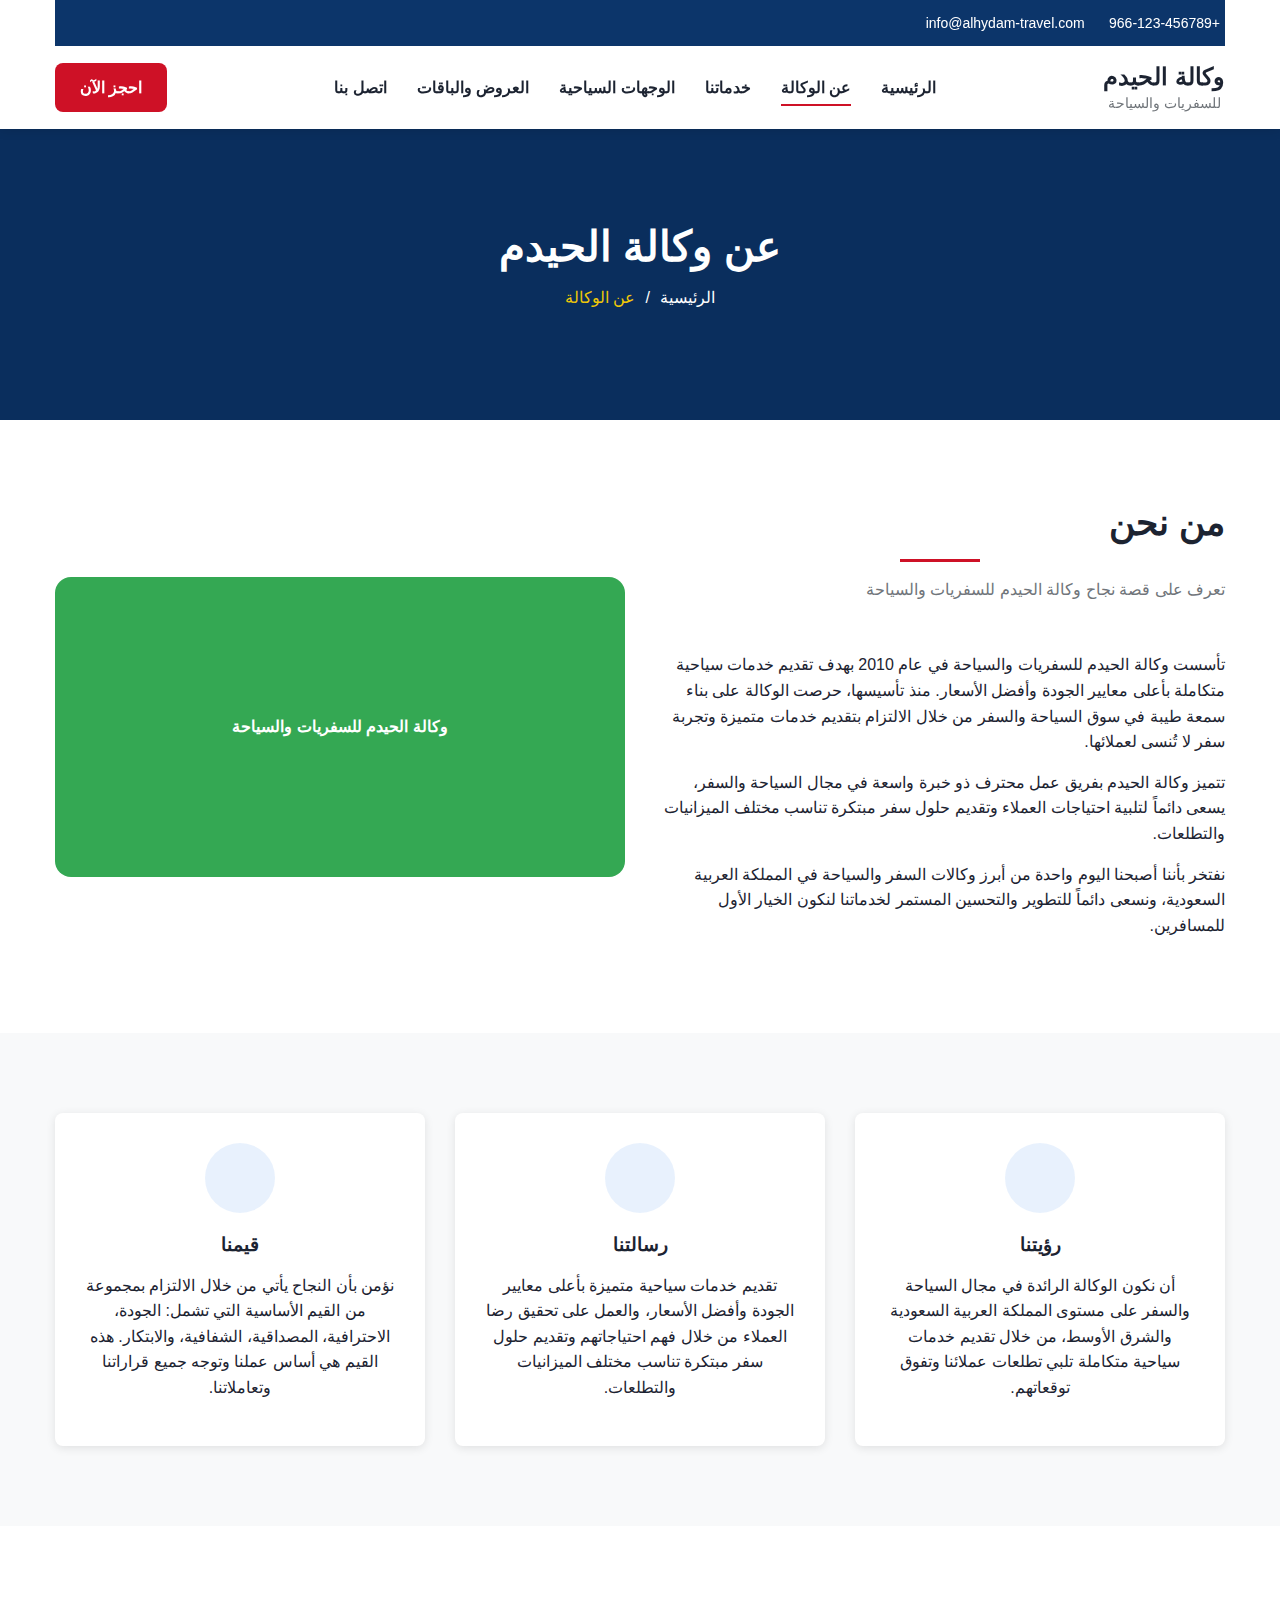
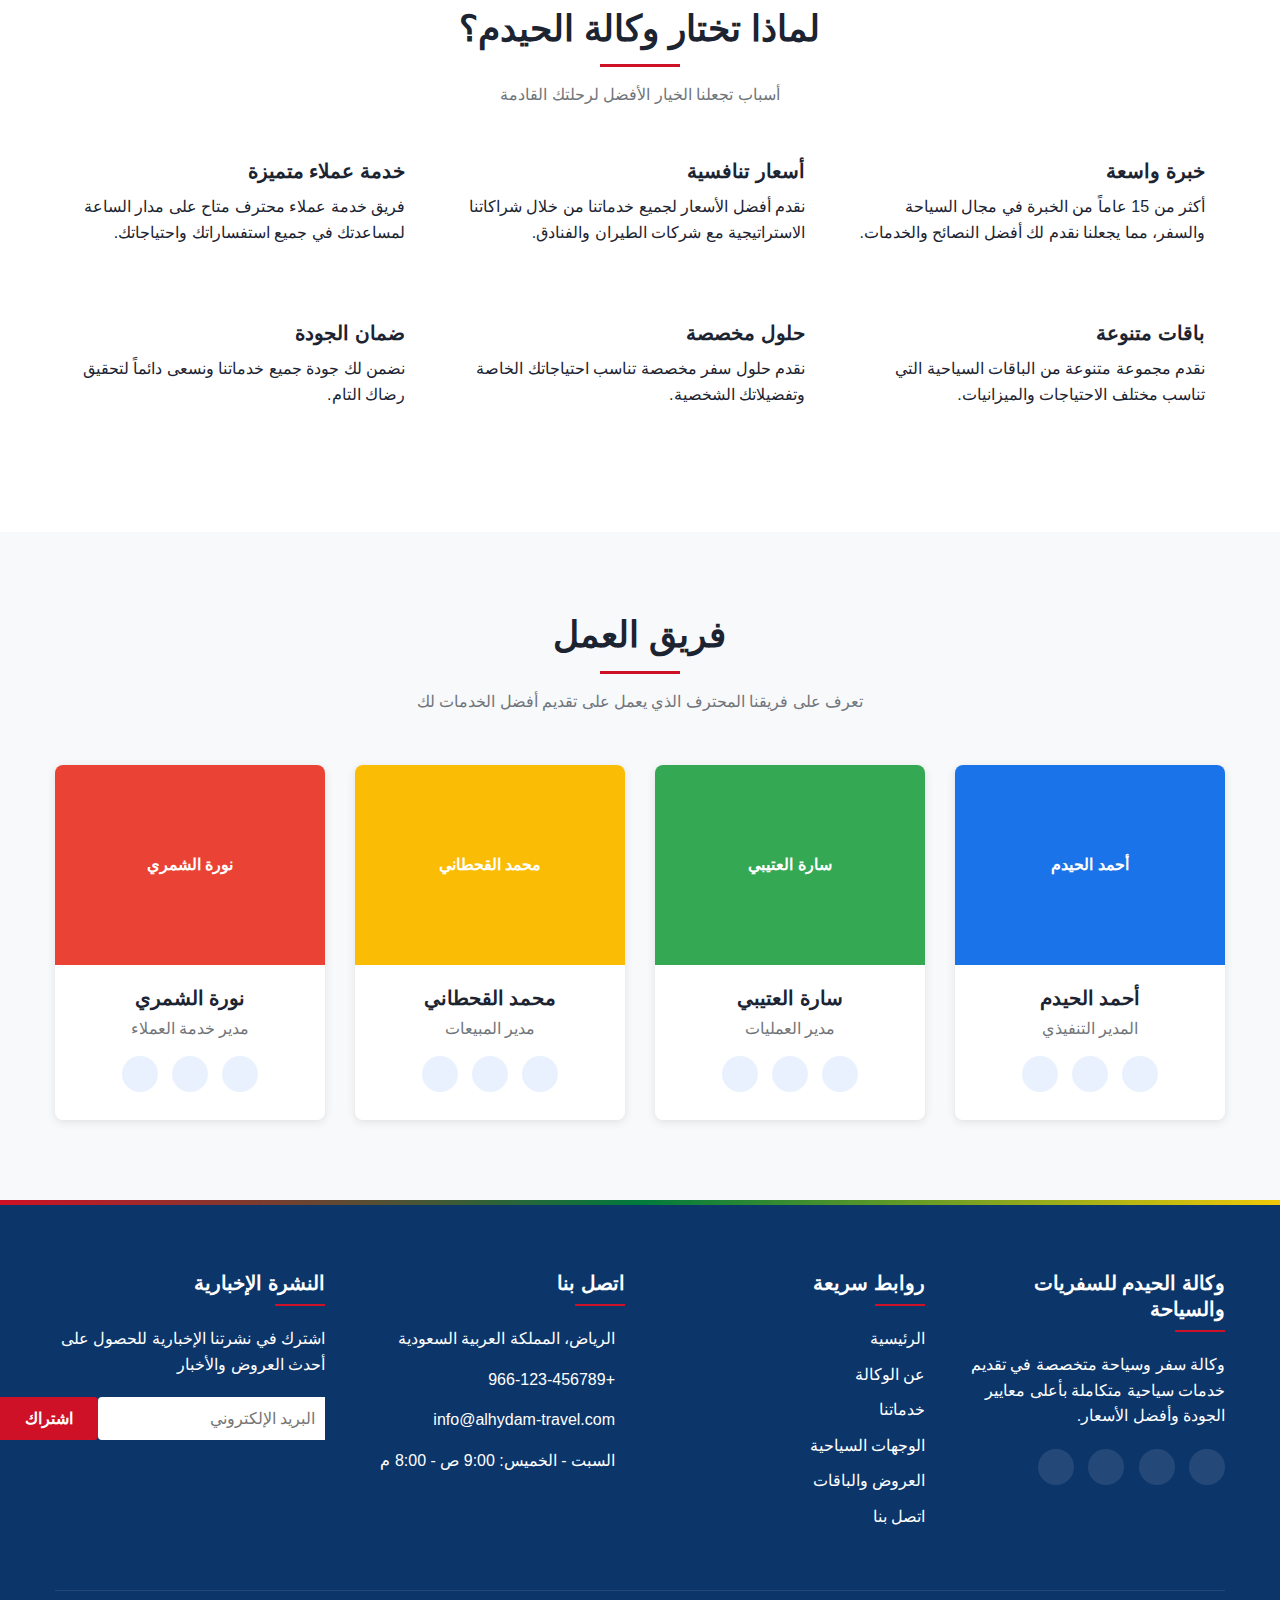
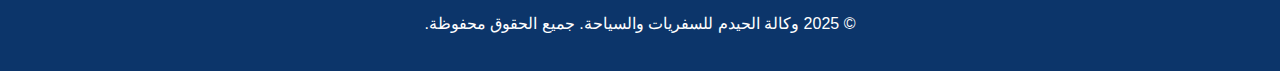
<file: about.html>
<!DOCTYPE html>
<html lang="ar" dir="rtl">
<head>
    <meta charset="UTF-8">
    <meta name="viewport" content="width=device-width, initial-scale=1.0">
    <title>عن الوكالة - وكالة الحيدم للسفريات والسياحة</title>
    <meta name="description" content="تعرف على وكالة الحيدم للسفريات والسياحة، خبرتنا، رؤيتنا، ورسالتنا في تقديم خدمات سياحية متميزة">
    <link rel="stylesheet" href="css/style.css">
    <link rel="stylesheet" href="css/responsive.css">
    <!-- Font Awesome -->
    <link rel="stylesheet" href="https://cdnjs.cloudflare.com/ajax/libs/font-awesome/6.4.0/css/all.min.css">
    <!-- Google Fonts -->
    <link href="https://fonts.googleapis.com/css2?family=Cairo:wght@300;400;500;600;700;800&display=swap" rel="stylesheet">
</head>
<body>
    <!-- Header Section -->
    <header class="header">
        <div class="container">
            <div class="header-top">
                <div class="contact-info">
                    <span><i class="fas fa-phone"></i> +966-123-456789</span>
                    <span><i class="fas fa-envelope"></i> info@alhydam-travel.com</span>
                </div>
                <div class="social-links">
                    <a href="#"><i class="fab fa-facebook-f"></i></a>
                    <a href="#"><i class="fab fa-twitter"></i></a>
                    <a href="#"><i class="fab fa-instagram"></i></a>
                    <a href="#"><i class="fab fa-whatsapp"></i></a>
                </div>
            </div>
            <div class="main-header">
                <div class="logo">
                    <a href="index.html">
                        <h1>وكالة الحيدم</h1>
                        <span>للسفريات والسياحة</span>
                    </a>
                </div>
                <nav class="main-nav">
                    <ul>
                        <li><a href="index.html">الرئيسية</a></li>
                        <li class="active"><a href="about.html">عن الوكالة</a></li>
                        <li><a href="services.html">خدماتنا</a></li>
                        <li><a href="destinations.html">الوجهات السياحية</a></li>
                        <li><a href="packages.html">العروض والباقات</a></li>
                        <li><a href="contact.html">اتصل بنا</a></li>
                    </ul>
                </nav>
                <div class="booking-btn">
                    <a href="booking.html" class="btn btn-primary">احجز الآن</a>
                </div>
                <div class="mobile-menu-toggle">
                    <i class="fas fa-bars"></i>
                </div>
            </div>
        </div>
    </header>

    <!-- Page Banner -->
    <section class="page-banner" style="background-color: #1a73e8;">
        <div class="overlay"></div>
        <div class="container">
            <div class="banner-content">
                <h1>عن وكالة الحيدم</h1>
                <nav aria-label="breadcrumb">
                    <ol class="breadcrumb">
                        <li class="breadcrumb-item"><a href="index.html">الرئيسية</a></li>
                        <li class="breadcrumb-item active" aria-current="page">عن الوكالة</li>
                    </ol>
                </nav>
            </div>
        </div>
    </section>

    <!-- About Section -->
    <section class="about-section section-padding">
        <div class="container">
            <div class="row">
                <div class="about-content">
                    <div class="section-header text-right">
                        <h2>من نحن</h2>
                        <p>تعرف على قصة نجاح وكالة الحيدم للسفريات والسياحة</p>
                    </div>
                    <p>تأسست وكالة الحيدم للسفريات والسياحة في عام 2010 بهدف تقديم خدمات سياحية متكاملة بأعلى معايير الجودة وأفضل الأسعار. منذ تأسيسها، حرصت الوكالة على بناء سمعة طيبة في سوق السياحة والسفر من خلال الالتزام بتقديم خدمات متميزة وتجربة سفر لا تُنسى لعملائها.</p>
                    <p>تتميز وكالة الحيدم بفريق عمل محترف ذو خبرة واسعة في مجال السياحة والسفر، يسعى دائماً لتلبية احتياجات العملاء وتقديم حلول سفر مبتكرة تناسب مختلف الميزانيات والتطلعات.</p>
                    <p>نفتخر بأننا أصبحنا اليوم واحدة من أبرز وكالات السفر والسياحة في المملكة العربية السعودية، ونسعى دائماً للتطوير والتحسين المستمر لخدماتنا لنكون الخيار الأول للمسافرين.</p>
                </div>
                <div class="about-image">
                    <div style="background-color: #34a853; height: 300px; display: flex; align-items: center; justify-content: center; color: white; font-weight: bold; border-radius: 16px;">وكالة الحيدم للسفريات والسياحة</div>
                </div>
            </div>
        </div>
    </section>

    <!-- Vision & Mission Section -->
    <section class="vision-mission-section section-padding bg-light">
        <div class="container">
            <div class="row">
                <div class="vision-box">
                    <div class="icon">
                        <i class="fas fa-eye"></i>
                    </div>
                    <h3>رؤيتنا</h3>
                    <p>أن نكون الوكالة الرائدة في مجال السياحة والسفر على مستوى المملكة العربية السعودية والشرق الأوسط، من خلال تقديم خدمات سياحية متكاملة تلبي تطلعات عملائنا وتفوق توقعاتهم.</p>
                </div>
                <div class="mission-box">
                    <div class="icon">
                        <i class="fas fa-bullseye"></i>
                    </div>
                    <h3>رسالتنا</h3>
                    <p>تقديم خدمات سياحية متميزة بأعلى معايير الجودة وأفضل الأسعار، والعمل على تحقيق رضا العملاء من خلال فهم احتياجاتهم وتقديم حلول سفر مبتكرة تناسب مختلف الميزانيات والتطلعات.</p>
                </div>
                <div class="values-box">
                    <div class="icon">
                        <i class="fas fa-star"></i>
                    </div>
                    <h3>قيمنا</h3>
                    <p>نؤمن بأن النجاح يأتي من خلال الالتزام بمجموعة من القيم الأساسية التي تشمل: الجودة، الاحترافية، المصداقية، الشفافية، والابتكار. هذه القيم هي أساس عملنا وتوجه جميع قراراتنا وتعاملاتنا.</p>
                </div>
            </div>
        </div>
    </section>

    <!-- Why Choose Us Section -->
    <section class="why-choose-section section-padding">
        <div class="container">
            <div class="section-header">
                <h2>لماذا تختار وكالة الحيدم؟</h2>
                <p>أسباب تجعلنا الخيار الأفضل لرحلتك القادمة</p>
            </div>
            <div class="features-grid">
                <div class="feature-item">
                    <div class="feature-icon">
                        <i class="fas fa-check-circle"></i>
                    </div>
                    <div class="feature-content">
                        <h3>خبرة واسعة</h3>
                        <p>أكثر من 15 عاماً من الخبرة في مجال السياحة والسفر، مما يجعلنا نقدم لك أفضل النصائح والخدمات.</p>
                    </div>
                </div>
                <div class="feature-item">
                    <div class="feature-icon">
                        <i class="fas fa-check-circle"></i>
                    </div>
                    <div class="feature-content">
                        <h3>أسعار تنافسية</h3>
                        <p>نقدم أفضل الأسعار لجميع خدماتنا من خلال شراكاتنا الاستراتيجية مع شركات الطيران والفنادق.</p>
                    </div>
                </div>
                <div class="feature-item">
                    <div class="feature-icon">
                        <i class="fas fa-check-circle"></i>
                    </div>
                    <div class="feature-content">
                        <h3>خدمة عملاء متميزة</h3>
                        <p>فريق خدمة عملاء محترف متاح على مدار الساعة لمساعدتك في جميع استفساراتك واحتياجاتك.</p>
                    </div>
                </div>
                <div class="feature-item">
                    <div class="feature-icon">
                        <i class="fas fa-check-circle"></i>
                    </div>
                    <div class="feature-content">
                        <h3>باقات متنوعة</h3>
                        <p>نقدم مجموعة متنوعة من الباقات السياحية التي تناسب مختلف الاحتياجات والميزانيات.</p>
                    </div>
                </div>
                <div class="feature-item">
                    <div class="feature-icon">
                        <i class="fas fa-check-circle"></i>
                    </div>
                    <div class="feature-content">
                        <h3>حلول مخصصة</h3>
                        <p>نقدم حلول سفر مخصصة تناسب احتياجاتك الخاصة وتفضيلاتك الشخصية.</p>
                    </div>
                </div>
                <div class="feature-item">
                    <div class="feature-icon">
                        <i class="fas fa-check-circle"></i>
                    </div>
                    <div class="feature-content">
                        <h3>ضمان الجودة</h3>
                        <p>نضمن لك جودة جميع خدماتنا ونسعى دائماً لتحقيق رضاك التام.</p>
                    </div>
                </div>
            </div>
        </div>
    </section>

    <!-- Team Section -->
    <section class="team-section section-padding bg-light">
        <div class="container">
            <div class="section-header">
                <h2>فريق العمل</h2>
                <p>تعرف على فريقنا المحترف الذي يعمل على تقديم أفضل الخدمات لك</p>
            </div>
            <div class="team-grid">
                <div class="team-member">
                    <div class="member-img">
                        <div style="background-color: #1a73e8; height: 200px; display: flex; align-items: center; justify-content: center; color: white; font-weight: bold;">أحمد الحيدم</div>
                    </div>
                    <div class="member-info">
                        <h3>أحمد الحيدم</h3>
                        <p>المدير التنفيذي</p>
                        <div class="member-social">
                            <a href="#"><i class="fab fa-linkedin"></i></a>
                            <a href="#"><i class="fab fa-twitter"></i></a>
                            <a href="#"><i class="fab fa-facebook-f"></i></a>
                        </div>
                    </div>
                </div>
                <div class="team-member">
                    <div class="member-img">
                        <div style="background-color: #34a853; height: 200px; display: flex; align-items: center; justify-content: center; color: white; font-weight: bold;">سارة العتيبي</div>
                    </div>
                    <div class="member-info">
                        <h3>سارة العتيبي</h3>
                        <p>مدير العمليات</p>
                        <div class="member-social">
                            <a href="#"><i class="fab fa-linkedin"></i></a>
                            <a href="#"><i class="fab fa-twitter"></i></a>
                            <a href="#"><i class="fab fa-facebook-f"></i></a>
                        </div>
                    </div>
                </div>
                <div class="team-member">
                    <div class="member-img">
                        <div style="background-color: #fbbc05; height: 200px; display: flex; align-items: center; justify-content: center; color: white; font-weight: bold;">محمد القحطاني</div>
                    </div>
                    <div class="member-info">
                        <h3>محمد القحطاني</h3>
                        <p>مدير المبيعات</p>
                        <div class="member-social">
                            <a href="#"><i class="fab fa-linkedin"></i></a>
                            <a href="#"><i class="fab fa-twitter"></i></a>
                            <a href="#"><i class="fab fa-facebook-f"></i></a>
                        </div>
                    </div>
                </div>
                <div class="team-member">
                    <div class="member-img">
                        <div style="background-color: #ea4335; height: 200px; display: flex; align-items: center; justify-content: center; color: white; font-weight: bold;">نورة الشمري</div>
                    </div>
                    <div class="member-info">
                        <h3>نورة الشمري</h3>
                        <p>مدير خدمة العملاء</p>
                        <div class="member-social">
                            <a href="#"><i class="fab fa-linkedin"></i></a>
                            <a href="#"><i class="fab fa-twitter"></i></a>
                            <a href="#"><i class="fab fa-facebook-f"></i></a>
                        </div>
                    </div>
                </div>
            </div>
        </div>
    </section>

    <!-- Footer Section -->
    <footer class="footer">
        <div class="container">
            <div class="footer-top">
                <div class="footer-about">
                    <h3>وكالة الحيدم للسفريات والسياحة</h3>
                    <p>وكالة سفر وسياحة متخصصة في تقديم خدمات سياحية متكاملة بأعلى معايير الجودة وأفضل الأسعار.</p>
                    <div class="footer-social">
                        <a href="#"><i class="fab fa-facebook-f"></i></a>
                        <a href="#"><i class="fab fa-twitter"></i></a>
                        <a href="#"><i class="fab fa-instagram"></i></a>
                        <a href="#"><i class="fab fa-whatsapp"></i></a>
                    </div>
                </div>
                <div class="footer-links">
                    <h3>روابط سريعة</h3>
                    <ul>
                        <li><a href="index.html">الرئيسية</a></li>
                        <li><a href="about.html">عن الوكالة</a></li>
                        <li><a href="services.html">خدماتنا</a></li>
                        <li><a href="destinations.html">الوجهات السياحية</a></li>
                        <li><a href="packages.html">العروض والباقات</a></li>
                        <li><a href="contact.html">اتصل بنا</a></li>
                    </ul>
                </div>
                <div class="footer-contact">
                    <h3>اتصل بنا</h3>
                    <ul>
                        <li><i class="fas fa-map-marker-alt"></i> الرياض، المملكة العربية السعودية</li>
                        <li><i class="fas fa-phone"></i> +966-123-456789</li>
                        <li><i class="fas fa-envelope"></i> info@alhydam-travel.com</li>
                        <li><i class="fas fa-clock"></i> السبت - الخميس: 9:00 ص - 8:00 م</li>
                    </ul>
                </div>
                <div class="footer-newsletter">
                    <h3>النشرة الإخبارية</h3>
                    <p>اشترك في نشرتنا الإخبارية للحصول على أحدث العروض والأخبار</p>
                    <form class="newsletter-form">
                        <input type="email" placeholder="البريد الإلكتروني">
                        <button type="submit" class="btn btn-primary">اشتراك</button>
                    </form>
                </div>
            </div>
            <div class="footer-bottom">
                <p>&copy; 2025 وكالة الحيدم للسفريات والسياحة. جميع الحقوق محفوظة.</p>
            </div>
        </div>
    </footer>

    <!-- Scripts -->
    <script src="js/main.js"></script>
</body>
</html>
</file>
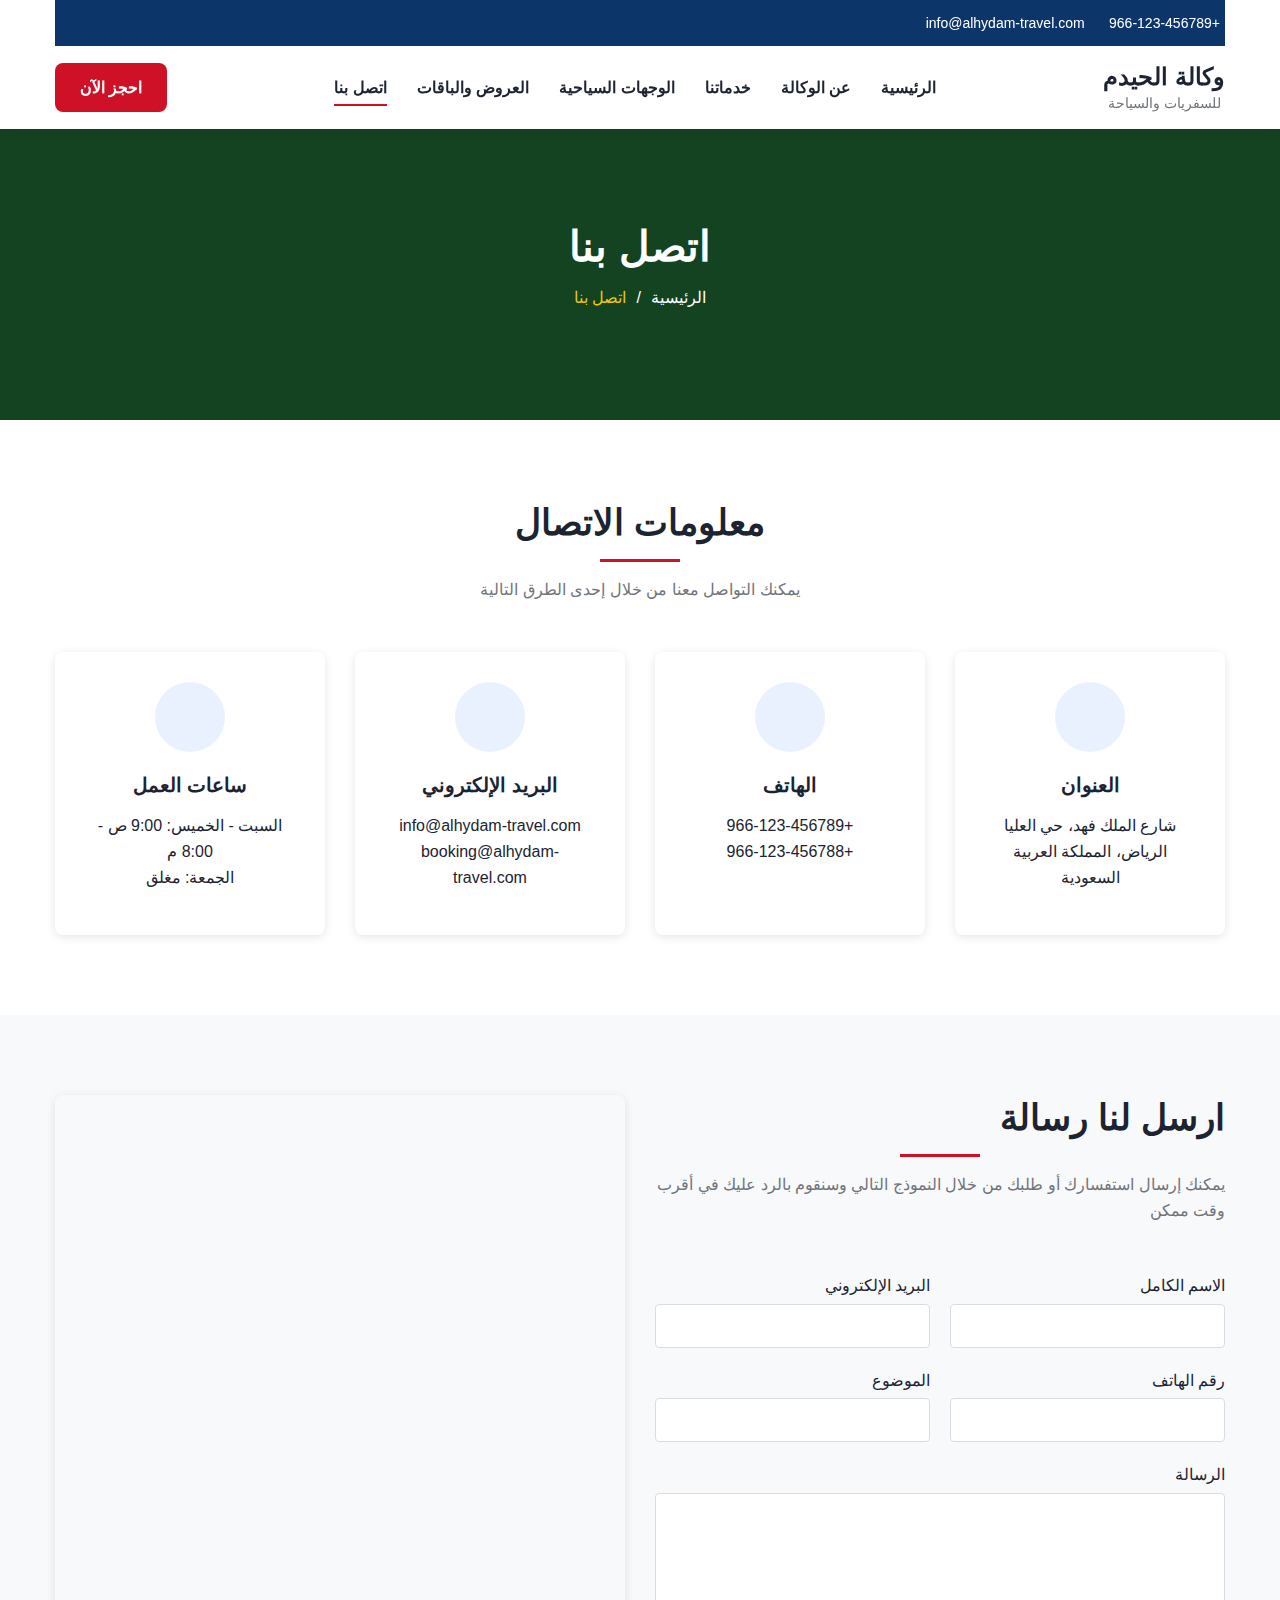
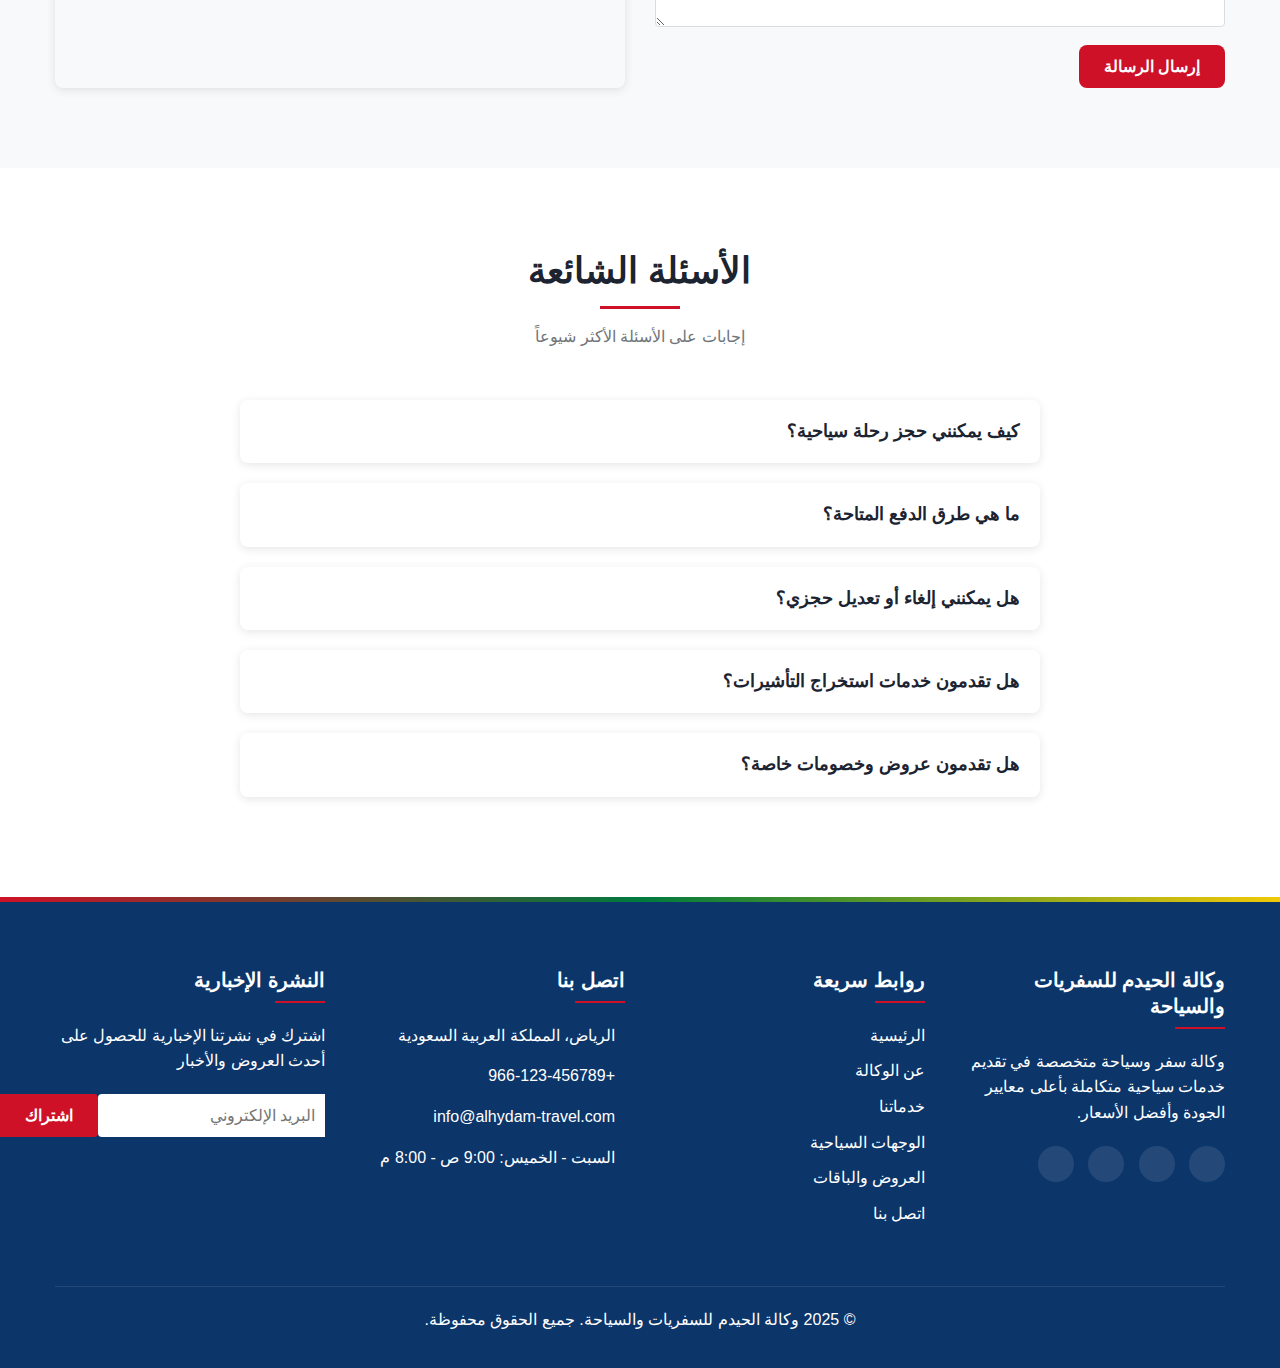
<file: contact.html>
<!DOCTYPE html>
<html lang="ar" dir="rtl">
<head>
    <meta charset="UTF-8">
    <meta name="viewport" content="width=device-width, initial-scale=1.0">
    <title>اتصل بنا - وكالة الحيدم للسفريات والسياحة</title>
    <meta name="description" content="تواصل مع وكالة الحيدم للسفريات والسياحة للاستفسارات والحجوزات وخدمات السفر المتكاملة">
    <link rel="stylesheet" href="css/style.css">
    <link rel="stylesheet" href="css/responsive.css">
    <!-- Font Awesome -->
    <link rel="stylesheet" href="https://cdnjs.cloudflare.com/ajax/libs/font-awesome/6.4.0/css/all.min.css">
    <!-- Google Fonts -->
    <link href="https://fonts.googleapis.com/css2?family=Cairo:wght@300;400;500;600;700;800&display=swap" rel="stylesheet">
</head>
<body>
    <!-- Header Section -->
    <header class="header">
        <div class="container">
            <div class="header-top">
                <div class="contact-info">
                    <span><i class="fas fa-phone"></i> +966-123-456789</span>
                    <span><i class="fas fa-envelope"></i> info@alhydam-travel.com</span>
                </div>
                <div class="social-links">
                    <a href="#"><i class="fab fa-facebook-f"></i></a>
                    <a href="#"><i class="fab fa-twitter"></i></a>
                    <a href="#"><i class="fab fa-instagram"></i></a>
                    <a href="#"><i class="fab fa-whatsapp"></i></a>
                </div>
            </div>
            <div class="main-header">
                <div class="logo">
                    <a href="index.html">
                        <h1>وكالة الحيدم</h1>
                        <span>للسفريات والسياحة</span>
                    </a>
                </div>
                <nav class="main-nav">
                    <ul>
                        <li><a href="index.html">الرئيسية</a></li>
                        <li><a href="about.html">عن الوكالة</a></li>
                        <li><a href="services.html">خدماتنا</a></li>
                        <li><a href="destinations.html">الوجهات السياحية</a></li>
                        <li><a href="packages.html">العروض والباقات</a></li>
                        <li class="active"><a href="contact.html">اتصل بنا</a></li>
                    </ul>
                </nav>
                <div class="booking-btn">
                    <a href="booking.html" class="btn btn-primary">احجز الآن</a>
                </div>
                <div class="mobile-menu-toggle">
                    <i class="fas fa-bars"></i>
                </div>
            </div>
        </div>
    </header>

    <!-- Page Banner -->
    <section class="page-banner" style="background-color: #34a853;">
        <div class="overlay"></div>
        <div class="container">
            <div class="banner-content">
                <h1>اتصل بنا</h1>
                <nav aria-label="breadcrumb">
                    <ol class="breadcrumb">
                        <li class="breadcrumb-item"><a href="index.html">الرئيسية</a></li>
                        <li class="breadcrumb-item active" aria-current="page">اتصل بنا</li>
                    </ol>
                </nav>
            </div>
        </div>
    </section>

    <!-- Contact Info Section -->
    <section class="contact-info-section section-padding">
        <div class="container">
            <div class="section-header">
                <h2>معلومات الاتصال</h2>
                <p>يمكنك التواصل معنا من خلال إحدى الطرق التالية</p>
            </div>
            <div class="contact-info-grid">
                <div class="contact-info-box">
                    <div class="icon">
                        <i class="fas fa-map-marker-alt"></i>
                    </div>
                    <h3>العنوان</h3>
                    <p>شارع الملك فهد، حي العليا<br>الرياض، المملكة العربية السعودية</p>
                </div>
                <div class="contact-info-box">
                    <div class="icon">
                        <i class="fas fa-phone-alt"></i>
                    </div>
                    <h3>الهاتف</h3>
                    <p>+966-123-456789<br>+966-123-456788</p>
                </div>
                <div class="contact-info-box">
                    <div class="icon">
                        <i class="fas fa-envelope"></i>
                    </div>
                    <h3>البريد الإلكتروني</h3>
                    <p>info@alhydam-travel.com<br>booking@alhydam-travel.com</p>
                </div>
                <div class="contact-info-box">
                    <div class="icon">
                        <i class="fas fa-clock"></i>
                    </div>
                    <h3>ساعات العمل</h3>
                    <p>السبت - الخميس: 9:00 ص - 8:00 م<br>الجمعة: مغلق</p>
                </div>
            </div>
        </div>
    </section>

    <!-- Contact Form Section -->
    <section class="contact-form-section section-padding bg-light">
        <div class="container">
            <div class="row">
                <div class="contact-form-wrapper">
                    <div class="section-header text-right">
                        <h2>ارسل لنا رسالة</h2>
                        <p>يمكنك إرسال استفسارك أو طلبك من خلال النموذج التالي وسنقوم بالرد عليك في أقرب وقت ممكن</p>
                    </div>
                    <form class="contact-form" id="contactForm">
                        <div class="form-row">
                            <div class="form-group">
                                <label for="name">الاسم الكامل</label>
                                <input type="text" id="name" name="name" required>
                            </div>
                            <div class="form-group">
                                <label for="email">البريد الإلكتروني</label>
                                <input type="email" id="email" name="email" required>
                            </div>
                        </div>
                        <div class="form-row">
                            <div class="form-group">
                                <label for="phone">رقم الهاتف</label>
                                <input type="tel" id="phone" name="phone" required>
                            </div>
                            <div class="form-group">
                                <label for="subject">الموضوع</label>
                                <input type="text" id="subject" name="subject" required>
                            </div>
                        </div>
                        <div class="form-group">
                            <label for="message">الرسالة</label>
                            <textarea id="message" name="message" rows="6" required></textarea>
                        </div>
                        <button type="submit" class="btn btn-primary">إرسال الرسالة</button>
                    </form>
                </div>
                <div class="contact-map">
                    <div class="map-container">
                        <!-- يمكن استبدال هذا برمز خريطة Google Maps الفعلي -->
                        <iframe src="https://www.google.com/maps/embed?pb=!1m18!1m12!1m3!1d3624.6554816799376!2d46.67619491500107!3d24.713454984123085!2m3!1f0!2f0!3f0!3m2!1i1024!2i768!4f13.1!3m3!1m2!1s0x3e2f03890d489399%3A0xba974d1c98e79fd5!2sKing%20Fahd%20Rd%2C%20Riyadh%20Saudi%20Arabia!5e0!3m2!1sen!2s!4v1652345678901!5m2!1sen!2s" width="100%" height="450" style="border:0;" allowfullscreen="" loading="lazy"></iframe>
                    </div>
                </div>
            </div>
        </div>
    </section>

    <!-- FAQ Section -->
    <section class="faq-section section-padding">
        <div class="container">
            <div class="section-header">
                <h2>الأسئلة الشائعة</h2>
                <p>إجابات على الأسئلة الأكثر شيوعاً</p>
            </div>
            <div class="faq-container">
                <div class="faq-item">
                    <div class="faq-question">
                        <h3>كيف يمكنني حجز رحلة سياحية؟</h3>
                        <span class="toggle-icon"><i class="fas fa-plus"></i></span>
                    </div>
                    <div class="faq-answer">
                        <p>يمكنك حجز رحلة سياحية من خلال زيارة مكتبنا، أو الاتصال بنا هاتفياً، أو إرسال بريد إلكتروني، أو من خلال موقعنا الإلكتروني عبر صفحة الحجز.</p>
                    </div>
                </div>
                <div class="faq-item">
                    <div class="faq-question">
                        <h3>ما هي طرق الدفع المتاحة؟</h3>
                        <span class="toggle-icon"><i class="fas fa-plus"></i></span>
                    </div>
                    <div class="faq-answer">
                        <p>نقبل الدفع نقداً، أو بالبطاقات الائتمانية (فيزا، ماستركارد، مدى)، أو من خلال التحويل البنكي، أو عبر تطبيقات الدفع الإلكتروني مثل Apple Pay و STC Pay.</p>
                    </div>
                </div>
                <div class="faq-item">
                    <div class="faq-question">
                        <h3>هل يمكنني إلغاء أو تعديل حجزي؟</h3>
                        <span class="toggle-icon"><i class="fas fa-plus"></i></span>
                    </div>
                    <div class="faq-answer">
                        <p>نعم، يمكنك إلغاء أو تعديل حجزك وفقاً لسياسة الإلغاء والتعديل الخاصة بكل خدمة. يرجى الاتصال بنا للحصول على مزيد من المعلومات.</p>
                    </div>
                </div>
                <div class="faq-item">
                    <div class="faq-question">
                        <h3>هل تقدمون خدمات استخراج التأشيرات؟</h3>
                        <span class="toggle-icon"><i class="fas fa-plus"></i></span>
                    </div>
                    <div class="faq-answer">
                        <p>نعم، نقدم خدمات استخراج التأشيرات السياحية لمختلف دول العالم. يرجى التواصل معنا لمعرفة المتطلبات والإجراءات الخاصة بكل دولة.</p>
                    </div>
                </div>
                <div class="faq-item">
                    <div class="faq-question">
                        <h3>هل تقدمون عروض وخصومات خاصة؟</h3>
                        <span class="toggle-icon"><i class="fas fa-plus"></i></span>
                    </div>
                    <div class="faq-answer">
                        <p>نعم، نقدم عروض وخصومات خاصة بشكل دوري، خاصة في المواسم السياحية. يمكنك متابعة موقعنا الإلكتروني وحساباتنا على وسائل التواصل الاجتماعي للاطلاع على أحدث العروض.</p>
                    </div>
                </div>
            </div>
        </div>
    </section>

    <!-- Footer Section -->
    <footer class="footer">
        <div class="container">
            <div class="footer-top">
                <div class="footer-about">
                    <h3>وكالة الحيدم للسفريات والسياحة</h3>
                    <p>وكالة سفر وسياحة متخصصة في تقديم خدمات سياحية متكاملة بأعلى معايير الجودة وأفضل الأسعار.</p>
                    <div class="footer-social">
                        <a href="#"><i class="fab fa-facebook-f"></i></a>
                        <a href="#"><i class="fab fa-twitter"></i></a>
                        <a href="#"><i class="fab fa-instagram"></i></a>
                        <a href="#"><i class="fab fa-whatsapp"></i></a>
                    </div>
                </div>
                <div class="footer-links">
                    <h3>روابط سريعة</h3>
                    <ul>
                        <li><a href="index.html">الرئيسية</a></li>
                        <li><a href="about.html">عن الوكالة</a></li>
                        <li><a href="services.html">خدماتنا</a></li>
                        <li><a href="destinations.html">الوجهات السياحية</a></li>
                        <li><a href="packages.html">العروض والباقات</a></li>
                        <li><a href="contact.html">اتصل بنا</a></li>
                    </ul>
                </div>
                <div class="footer-contact">
                    <h3>اتصل بنا</h3>
                    <ul>
                        <li><i class="fas fa-map-marker-alt"></i> الرياض، المملكة العربية السعودية</li>
                        <li><i class="fas fa-phone"></i> +966-123-456789</li>
                        <li><i class="fas fa-envelope"></i> info@alhydam-travel.com</li>
                        <li><i class="fas fa-clock"></i> السبت - الخميس: 9:00 ص - 8:00 م</li>
                    </ul>
                </div>
                <div class="footer-newsletter">
                    <h3>النشرة الإخبارية</h3>
                    <p>اشترك في نشرتنا الإخبارية للحصول على أحدث العروض والأخبار</p>
                    <form class="newsletter-form">
                        <input type="email" placeholder="البريد الإلكتروني">
                        <button type="submit" class="btn btn-primary">اشتراك</button>
                    </form>
                </div>
            </div>
            <div class="footer-bottom">
                <p>&copy; 2025 وكالة الحيدم للسفريات والسياحة. جميع الحقوق محفوظة.</p>
            </div>
        </div>
    </footer>

    <!-- Scripts -->
    <script src="js/main.js"></script>
    <script>
        // FAQ Toggle
        document.addEventListener('DOMContentLoaded', function() {
            const faqItems = document.querySelectorAll('.faq-item');

            faqItems.forEach(item => {
                const question = item.querySelector('.faq-question');
                const answer = item.querySelector('.faq-answer');
                const icon = item.querySelector('.toggle-icon i');

                question.addEventListener('click', function() {
                    // Toggle current item
                    answer.style.display = answer.style.display === 'block' ? 'none' : 'block';
                    icon.classList.toggle('fa-plus');
                    icon.classList.toggle('fa-minus');

                    // Close other items
                    faqItems.forEach(otherItem => {
                        if (otherItem !== item) {
                            const otherAnswer = otherItem.querySelector('.faq-answer');
                            const otherIcon = otherItem.querySelector('.toggle-icon i');

                            otherAnswer.style.display = 'none';
                            otherIcon.classList.remove('fa-minus');
                            otherIcon.classList.add('fa-plus');
                        }
                    });
                });
            });

            // Form Submission
            const contactForm = document.getElementById('contactForm');
            if (contactForm) {
                contactForm.addEventListener('submit', function(e) {
                    e.preventDefault();

                    // Here you would normally send the form data to your server
                    // For now, we'll just show a success message
                    const formData = new FormData(contactForm);
                    let formValues = {};

                    for (let [key, value] of formData.entries()) {
                        formValues[key] = value;
                    }

                    console.log('Form Data:', formValues);

                    // Show success message
                    contactForm.innerHTML = `
                        <div class="success-message">
                            <i class="fas fa-check-circle"></i>
                            <h3>تم إرسال رسالتك بنجاح!</h3>
                            <p>شكراً لتواصلك معنا. سنقوم بالرد عليك في أقرب وقت ممكن.</p>
                        </div>
                    `;
                });
            }
        });
    </script>
</body>
</html>
</file>
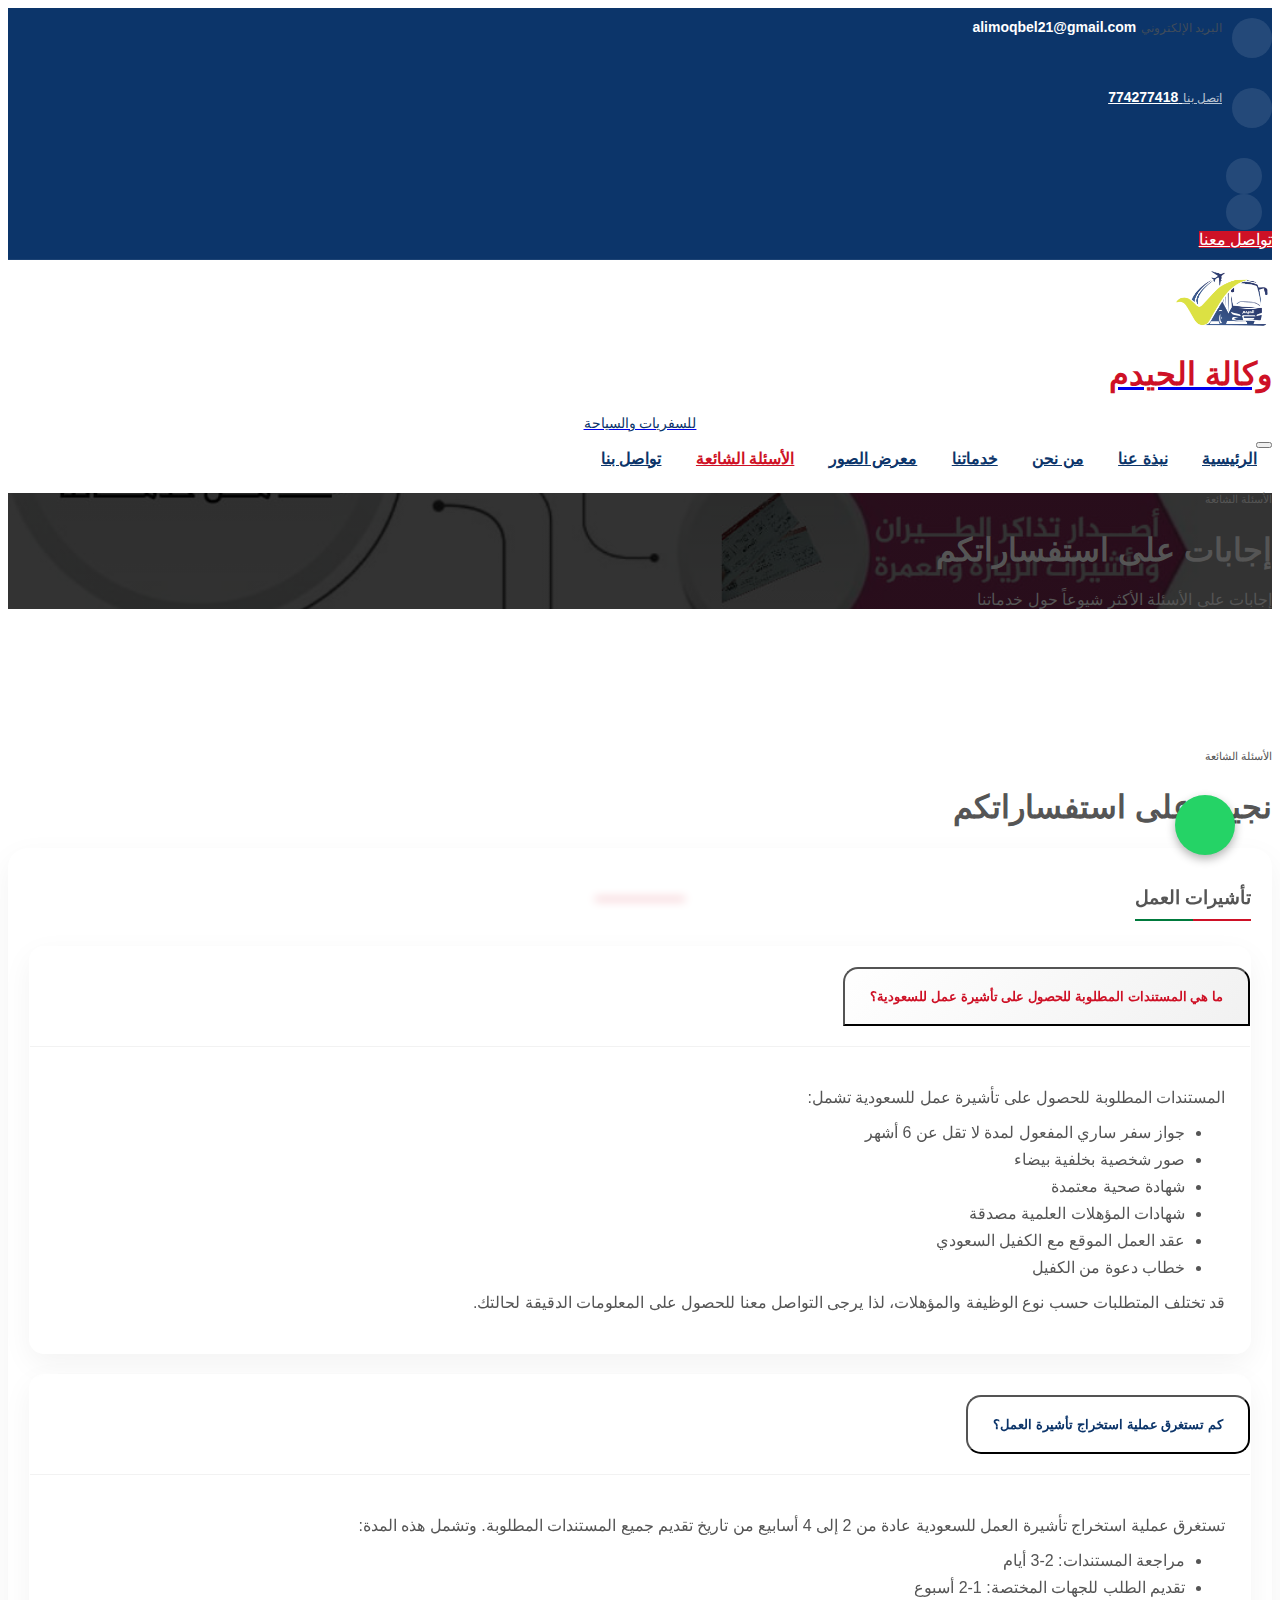
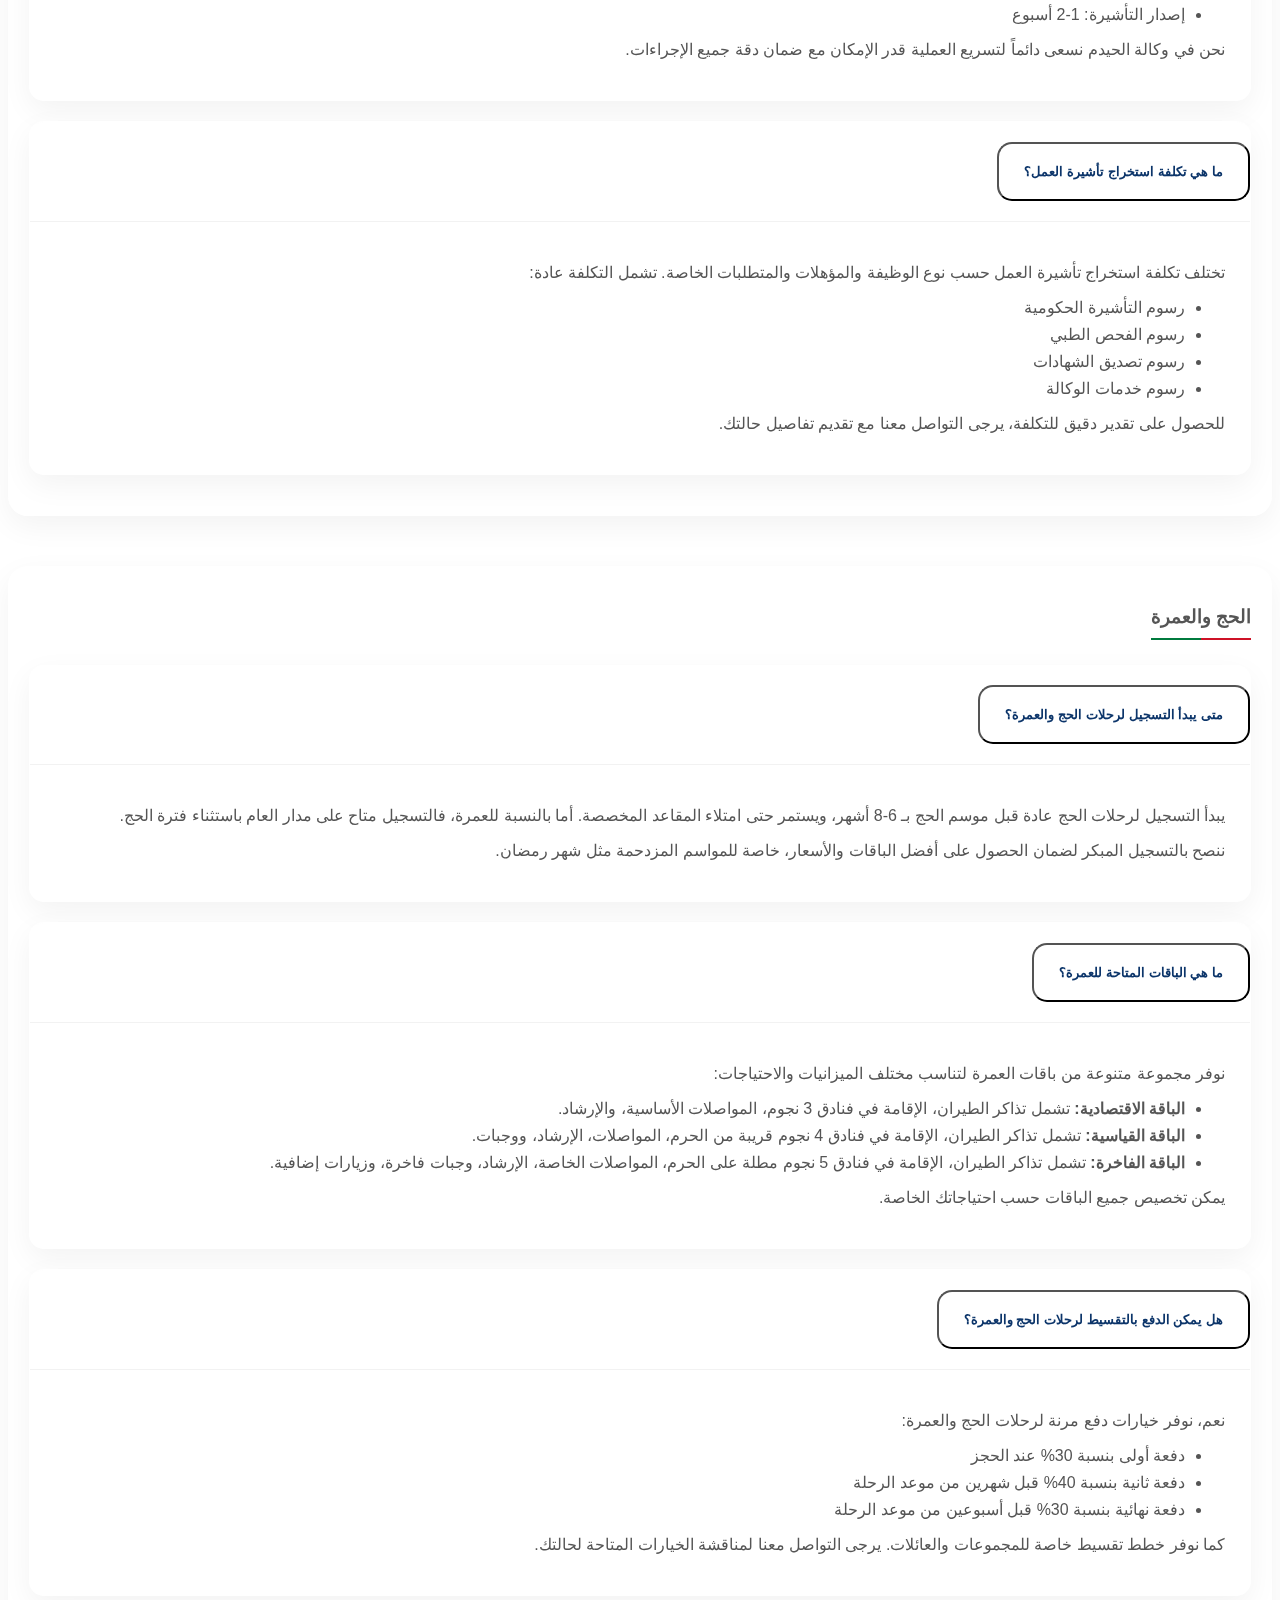
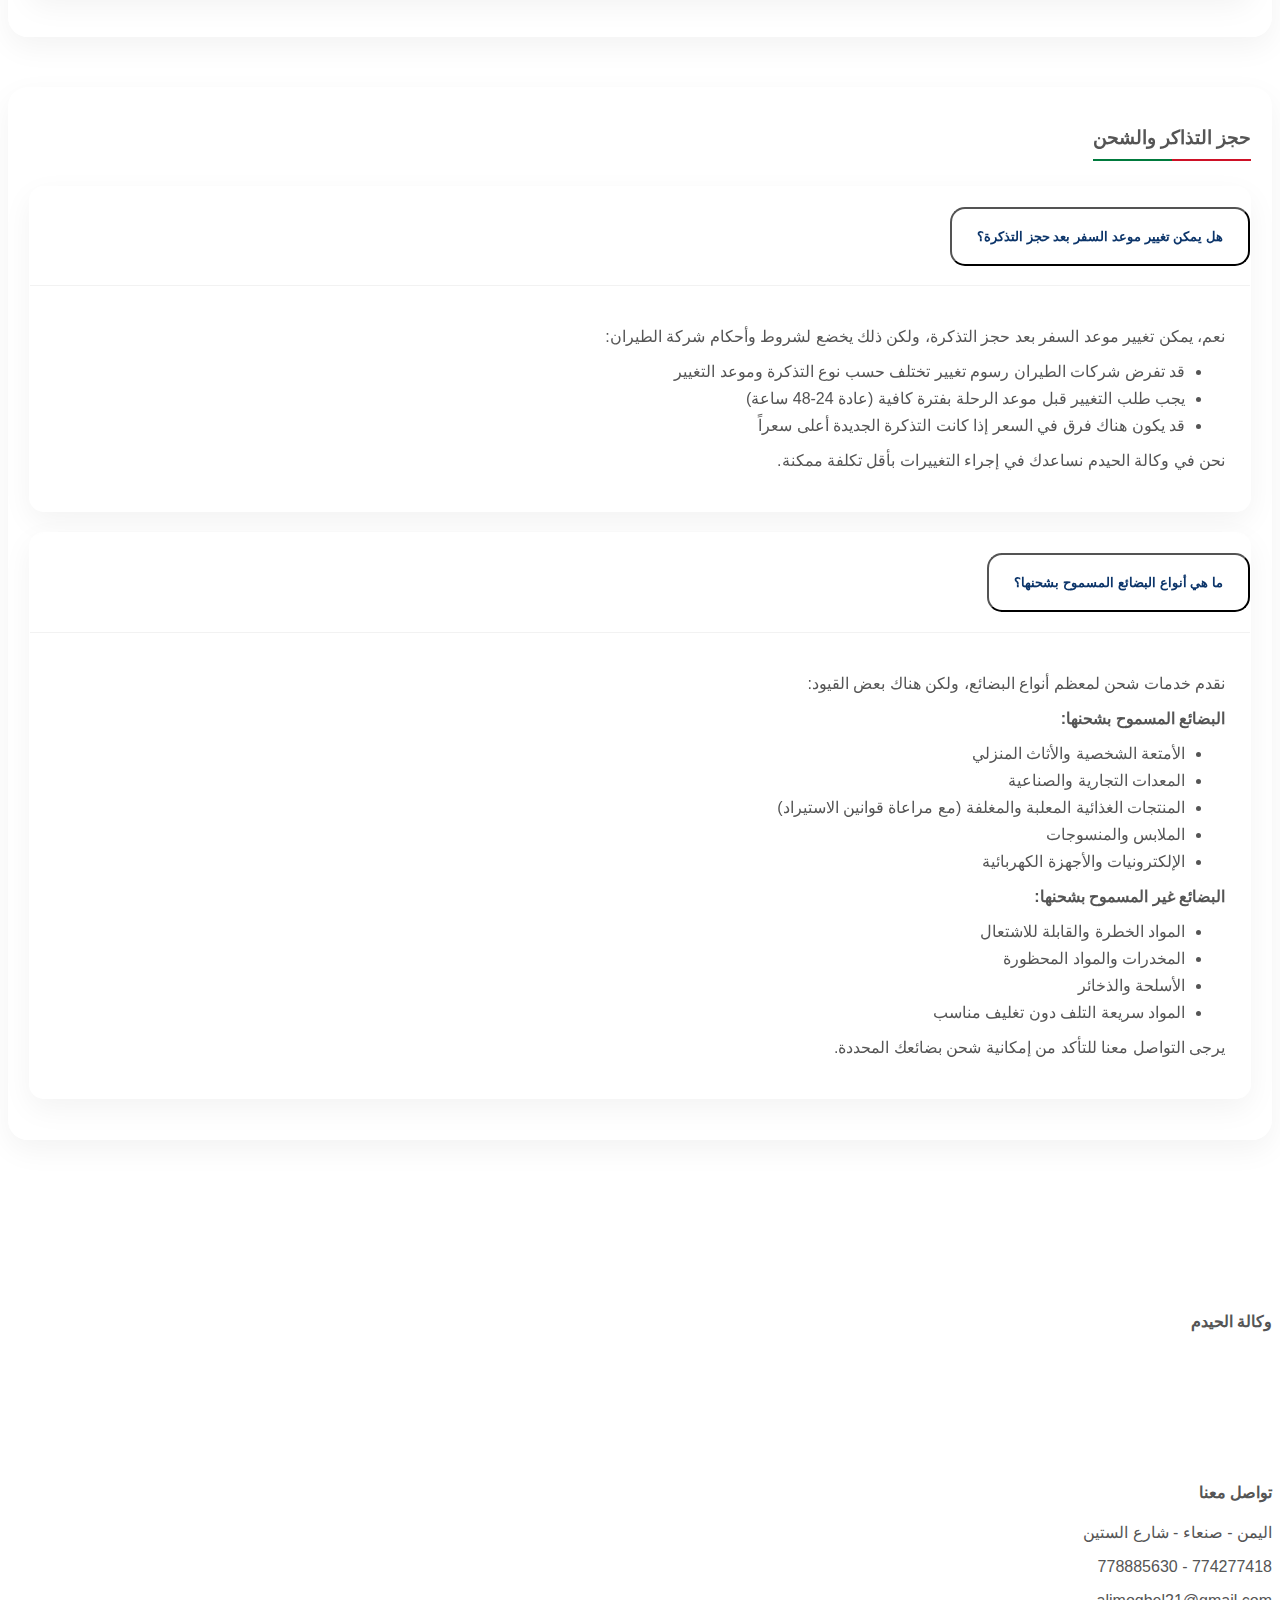
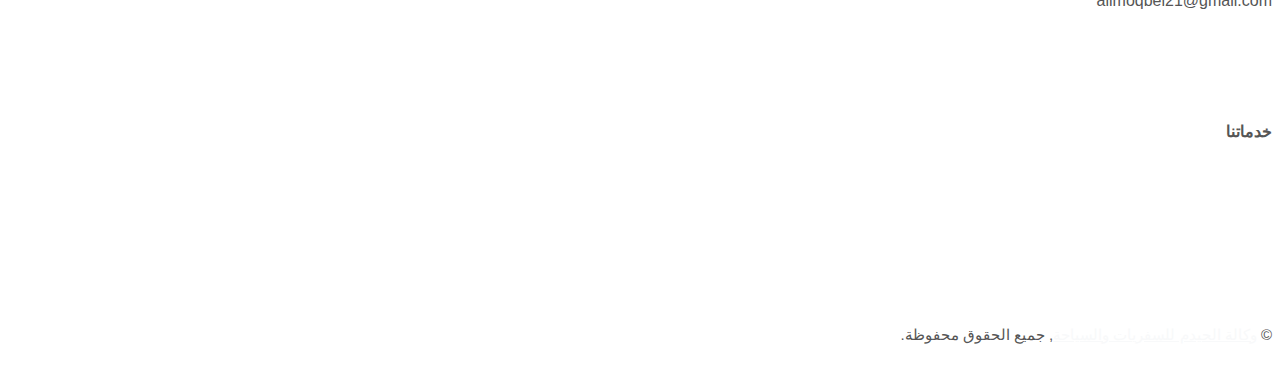
<file: faq.html>
<!DOCTYPE html>
<html lang="ar" dir="rtl">
<head>
    <meta charset="UTF-8">
    <meta name="viewport" content="width=device-width, initial-scale=1.0">
    <title>الأسئلة الشائعة - وكالة الحيدم للسفريات والسياحة</title>
    <meta name="description" content="الأسئلة الشائعة حول خدمات وكالة الحيدم للسفريات والسياحة - إجابات على استفساراتكم حول تأشيرات العمل للسعودية، الحج والعمرة، حجز التذاكر، الشحن البحري والجوي">
    <meta name="keywords" content="وكالة الحيدم للسفريات والسياحة, الحيدم للسفريات, الحيدم للسياحة, وكالة الحيدم, الحيدم ترافيل, Alhydam Travel Agency, أسئلة شائعة وكالة الحيدم, استفسارات تأشيرات العمل, أسئلة الحج والعمرة, أسئلة حجز تذاكر الطيران, أسئلة الشحن البحري والجوي, تكلفة تأشيرة العمل للسعودية, مدة استخراج تأشيرة العمل, متطلبات تأشيرة العمل, باقات العمرة من اليمن, وكالة سفر في صنعاء, وكالة سفر في اليمن, سفريات صنعاء, سياحة اليمن, شارع الستين صنعاء, أفضل وكالة سفر في اليمن">
    <meta name="author" content="وكالة الحيدم للسفريات والسياحة">
    <meta name="robots" content="index, follow">
    <meta property="og:title" content="الأسئلة الشائعة - وكالة الحيدم للسفريات والسياحة">
    <meta property="og:description" content="الأسئلة الشائعة حول خدمات وكالة الحيدم للسفريات والسياحة - إجابات على استفساراتكم حول تأشيرات العمل للسعودية، الحج والعمرة، حجز التذاكر، الشحن البحري والجوي">
    <meta property="og:image" content="img/logo.png">
    <meta property="og:url" content="https://alhadam1.github.io/alhadam100-/faq.html">
    <meta property="og:type" content="website">
    <link rel="canonical" href="https://alhadam1.github.io/alhadam100-/faq.html">
    <!-- Bootstrap CSS -->
    <link href="https://cdn.jsdelivr.net/npm/bootstrap@5.3.0-alpha1/dist/css/bootstrap.min.css" rel="stylesheet">
    <!-- Font Awesome -->
    <link rel="stylesheet" href="https://cdnjs.cloudflare.com/ajax/libs/font-awesome/6.4.0/css/all.min.css">
    <!-- Google Fonts -->
    <link href="https://fonts.googleapis.com/css2?family=Cairo:wght@300;400;500;600;700;800&display=swap" rel="stylesheet">
    <!-- Custom CSS -->
    <link rel="stylesheet" href="css/new-style.css">
    <link rel="stylesheet" href="https://cdnjs.cloudflare.com/ajax/libs/animate.css/4.1.1/animate.min.css">
    <style>
        .faq-section {
            padding: 100px 0;
        }
        .accordion-item {
            margin-bottom: 20px;
            border: none;
            border-radius: 15px !important;
            overflow: hidden;
            box-shadow: 0 10px 30px rgba(0, 0, 0, 0.05);
            transition: all 0.3s;
            background-color: rgba(255, 255, 255, 0.7);
            backdrop-filter: blur(10px);
            border: 1px solid rgba(255, 255, 255, 0.2);
        }
        .accordion-item:hover {
            transform: translateY(-5px);
            box-shadow: 0 15px 35px rgba(0, 0, 0, 0.1);
        }
        .accordion-button {
            font-weight: 600;
            padding: 20px 25px;
            background-color: rgba(255, 255, 255, 0.8);
            color: var(--dark);
            transition: all 0.3s;
            border-radius: 15px !important;
        }
        .accordion-button:not(.collapsed) {
            color: var(--primary);
            background: linear-gradient(135deg, rgba(255, 255, 255, 0.9) 0%, rgba(240, 240, 240, 0.9) 100%);
            box-shadow: none;
            border-bottom-left-radius: 0 !important;
            border-bottom-right-radius: 0 !important;
        }
        .accordion-button:focus {
            box-shadow: none;
            border-color: rgba(0,0,0,.125);
        }
        .accordion-button:not(.collapsed)::after {
            background-image: url("data:image/svg+xml,%3csvg xmlns='http://www.w3.org/2000/svg' viewBox='0 0 16 16' fill='%23ce1126'%3e%3cpath fill-rule='evenodd' d='M1.646 4.646a.5.5 0 0 1 .708 0L8 10.293l5.646-5.647a.5.5 0 0 1 .708.708l-6 6a.5.5 0 0 1-.708 0l-6-6a.5.5 0 0 1 0-.708z'/%3e%3c/svg%3e");
            transform: rotate(-180deg);
        }
        .accordion-body {
            padding: 25px;
            background-color: rgba(255, 255, 255, 0.7);
            border-top: 1px solid rgba(0, 0, 0, 0.05);
        }
        .accordion-body p, .accordion-body ul {
            color: #555;
        }
        .accordion-body ul li {
            margin-bottom: 8px;
        }
        .faq-category {
            margin-bottom: 50px;
            padding: 20px;
            border-radius: 20px;
            background-color: rgba(255, 255, 255, 0.5);
            backdrop-filter: blur(5px);
            box-shadow: 0 10px 30px rgba(0, 0, 0, 0.05);
            border: 1px solid rgba(255, 255, 255, 0.3);
            transition: all 0.3s;
        }
        .faq-category:hover {
            background-color: rgba(255, 255, 255, 0.7);
        }
        .faq-category h3 {
            margin-bottom: 25px;
            padding-bottom: 10px;
            border-bottom: 2px solid var(--primary);
            display: inline-block;
            position: relative;
        }
        .faq-category h3:after {
            content: '';
            position: absolute;
            bottom: -2px;
            left: 0;
            width: 50%;
            height: 2px;
            background: var(--secondary);
            animation: width-animation 3s infinite alternate;
        }
        @keyframes width-animation {
            0% {
                width: 0;
            }
            100% {
                width: 100%;
            }
        }
    </style>
</head>
<body>
    <!-- Top Bar -->
    <div class="top-bar">
        <div class="container">
            <div class="row">
                <div class="col-lg-7 text-center text-lg-start mb-2 mb-lg-0">
                    <div class="d-inline-flex align-items-center">
                        <div class="contact-info-item">
                            <div class="contact-icon" onclick="window.location.href='mailto:alimoqbel21@gmail.com';" style="cursor: pointer;">
                                <i class="fa fa-envelope"></i>
                            </div>
                            <div class="contact-text">
                                <span class="d-block contact-label">البريد الإلكتروني</span>
                                <a href="mailto:alimoqbel21@gmail.com" class="contact-value-link">alimoqbel21@gmail.com</a>
                            </div>
                        </div>
                        <a class="text-decoration-none contact-info-item ms-4" href="tel:774277418">
                            <div class="contact-icon">
                                <i class="fa fa-phone-alt"></i>
                            </div>
                            <div class="contact-text">
                                <span class="d-block contact-label">اتصل بنا</span>
                                <span class="contact-value">774277418</span>
                            </div>
                        </a>
                    </div>
                </div>
                <div class="col-lg-5 text-center text-lg-end">
                    <div class="d-inline-flex align-items-center">
                        <a class="social-icon" href="https://www.facebook.com/AlhydamAgency" target="_blank"><i class="fab fa-facebook-f"></i></a>
                        <a class="social-icon" href="https://wa.me/967774277418" target="_blank"><i class="fab fa-whatsapp"></i></a>
                        <a class="btn btn-sm btn-primary rounded-pill px-4 ms-3" href="index.html#contact">تواصل معنا</a>
                    </div>
                </div>
            </div>
        </div>
    </div>

    <!-- Header -->
    <div class="container-fluid position-relative p-0">
        <nav class="navbar navbar-expand-lg navbar-light px-4 px-lg-5 py-3 py-lg-0">
            <a href="index.html" class="navbar-brand p-0">
                <img src="img/logo.png" alt="شعار وكالة الحيدم للسفريات والسياحة" class="floating-header-logo" style="height: 70px; margin-left: 10px;">
                <div class="d-inline-block">
                    <h1 class="m-0">وكالة الحيدم</h1>
                    <span class="fs-5">للسفريات والسياحة</span>
                </div>
            </a>

            <style>
                .floating-header-logo {
                    animation: floatHeaderLogo 4s ease-in-out infinite;
                }

                @keyframes floatHeaderLogo {
                    0%, 100% { transform: translateY(0); }
                    50% { transform: translateY(-5px); }
                }
            </style>
            <button class="navbar-toggler" type="button" data-bs-toggle="collapse" data-bs-target="#navbarCollapse">
                <span class="fa fa-bars"></span>
            </button>
            <div class="collapse navbar-collapse" id="navbarCollapse">
                <div class="navbar-nav ms-auto py-0">
                    <a href="index.html" class="nav-item nav-link">الرئيسية</a>
                    <a href="index.html#about" class="nav-item nav-link">نبذة عنا</a>
                    <a href="index.html#about-us" class="nav-item nav-link">من نحن</a>
                    <a href="index.html#services" class="nav-item nav-link">خدماتنا</a>
                    <a href="gallery.html" class="nav-item nav-link">معرض الصور</a>
                    <a href="faq.html" class="nav-item nav-link active">الأسئلة الشائعة</a>
                    <a href="index.html#contact" class="nav-item nav-link">تواصل بنا</a>
                </div>
            </div>
        </nav>
    </div>

    <!-- Page Header -->
    <div class="container-fluid py-5" style="background: linear-gradient(rgba(0, 0, 0, 0.8), rgba(0, 0, 0, 0.8)), url('img/gallery-1.jpg') center center no-repeat; background-size: cover; background-attachment: fixed;">
        <div class="container py-5">
            <div class="row justify-content-center">
                <div class="col-lg-10 text-center">
                    <h6 class="fw-bold text-primary text-uppercase animate__animated animate__fadeInUp">الأسئلة الشائعة</h6>
                    <h1 class="display-3 text-white mb-3 animate__animated animate__fadeInUp animate__delay-1s">إجابات على استفساراتكم</h1>
                    <p class="fs-5 text-white mb-4 animate__animated animate__fadeInUp animate__delay-2s">إجابات على الأسئلة الأكثر شيوعاً حول خدماتنا</p>
                </div>
            </div>
        </div>
    </div>

    <!-- FAQ Section -->
    <div class="container-fluid faq-section" style="background: linear-gradient(rgba(255, 255, 255, 0.7), rgba(255, 255, 255, 0.7)), url('img/pattern.png') center center repeat; background-attachment: fixed;">
        <div class="container">
            <div class="section-title text-center position-relative mb-5">
                <h6 class="fw-bold text-primary text-uppercase animate__animated animate__fadeInUp">الأسئلة الشائعة</h6>
                <h1 class="mb-0 animate__animated animate__fadeInUp animate__delay-1s">نجيب على استفساراتكم</h1>
            </div>

            <div class="row">
                <div class="col-lg-12">
                    <!-- تأشيرات العمل -->
                    <div class="faq-category animate__animated animate__fadeInUp">
                        <h3 class="text-primary">تأشيرات العمل</h3>
                        <div class="accordion" id="accordionWorkVisa">
                            <div class="accordion-item">
                                <h2 class="accordion-header" id="headingOne">
                                    <button class="accordion-button" type="button" data-bs-toggle="collapse" data-bs-target="#collapseOne" aria-expanded="true" aria-controls="collapseOne">
                                        ما هي المستندات المطلوبة للحصول على تأشيرة عمل للسعودية؟
                                    </button>
                                </h2>
                                <div id="collapseOne" class="accordion-collapse collapse show" aria-labelledby="headingOne" data-bs-parent="#accordionWorkVisa">
                                    <div class="accordion-body">
                                        <p>المستندات المطلوبة للحصول على تأشيرة عمل للسعودية تشمل:</p>
                                        <ul>
                                            <li>جواز سفر ساري المفعول لمدة لا تقل عن 6 أشهر</li>
                                            <li>صور شخصية بخلفية بيضاء</li>
                                            <li>شهادة صحية معتمدة</li>
                                            <li>شهادات المؤهلات العلمية مصدقة</li>
                                            <li>عقد العمل الموقع مع الكفيل السعودي</li>
                                            <li>خطاب دعوة من الكفيل</li>
                                        </ul>
                                        <p>قد تختلف المتطلبات حسب نوع الوظيفة والمؤهلات، لذا يرجى التواصل معنا للحصول على المعلومات الدقيقة لحالتك.</p>
                                    </div>
                                </div>
                            </div>
                            <div class="accordion-item">
                                <h2 class="accordion-header" id="headingTwo">
                                    <button class="accordion-button collapsed" type="button" data-bs-toggle="collapse" data-bs-target="#collapseTwo" aria-expanded="false" aria-controls="collapseTwo">
                                        كم تستغرق عملية استخراج تأشيرة العمل؟
                                    </button>
                                </h2>
                                <div id="collapseTwo" class="accordion-collapse collapse" aria-labelledby="headingTwo" data-bs-parent="#accordionWorkVisa">
                                    <div class="accordion-body">
                                        <p>تستغرق عملية استخراج تأشيرة العمل للسعودية عادة من 2 إلى 4 أسابيع من تاريخ تقديم جميع المستندات المطلوبة. وتشمل هذه المدة:</p>
                                        <ul>
                                            <li>مراجعة المستندات: 2-3 أيام</li>
                                            <li>تقديم الطلب للجهات المختصة: 1-2 أسبوع</li>
                                            <li>إصدار التأشيرة: 1-2 أسبوع</li>
                                        </ul>
                                        <p>نحن في وكالة الحيدم نسعى دائماً لتسريع العملية قدر الإمكان مع ضمان دقة جميع الإجراءات.</p>
                                    </div>
                                </div>
                            </div>
                            <div class="accordion-item">
                                <h2 class="accordion-header" id="headingThree">
                                    <button class="accordion-button collapsed" type="button" data-bs-toggle="collapse" data-bs-target="#collapseThree" aria-expanded="false" aria-controls="collapseThree">
                                        ما هي تكلفة استخراج تأشيرة العمل؟
                                    </button>
                                </h2>
                                <div id="collapseThree" class="accordion-collapse collapse" aria-labelledby="headingThree" data-bs-parent="#accordionWorkVisa">
                                    <div class="accordion-body">
                                        <p>تختلف تكلفة استخراج تأشيرة العمل حسب نوع الوظيفة والمؤهلات والمتطلبات الخاصة. تشمل التكلفة عادة:</p>
                                        <ul>
                                            <li>رسوم التأشيرة الحكومية</li>
                                            <li>رسوم الفحص الطبي</li>
                                            <li>رسوم تصديق الشهادات</li>
                                            <li>رسوم خدمات الوكالة</li>
                                        </ul>
                                        <p>للحصول على تقدير دقيق للتكلفة، يرجى التواصل معنا مع تقديم تفاصيل حالتك.</p>
                                    </div>
                                </div>
                            </div>
                        </div>
                    </div>

                    <!-- الحج والعمرة -->
                    <div class="faq-category animate__animated animate__fadeInUp animate__delay-1s">
                        <h3 class="text-primary">الحج والعمرة</h3>
                        <div class="accordion" id="accordionHajj">
                            <div class="accordion-item">
                                <h2 class="accordion-header" id="headingFour">
                                    <button class="accordion-button collapsed" type="button" data-bs-toggle="collapse" data-bs-target="#collapseFour" aria-expanded="false" aria-controls="collapseFour">
                                        متى يبدأ التسجيل لرحلات الحج والعمرة؟
                                    </button>
                                </h2>
                                <div id="collapseFour" class="accordion-collapse collapse" aria-labelledby="headingFour" data-bs-parent="#accordionHajj">
                                    <div class="accordion-body">
                                        <p>يبدأ التسجيل لرحلات الحج عادة قبل موسم الحج بـ 6-8 أشهر، ويستمر حتى امتلاء المقاعد المخصصة. أما بالنسبة للعمرة، فالتسجيل متاح على مدار العام باستثناء فترة الحج.</p>
                                        <p>ننصح بالتسجيل المبكر لضمان الحصول على أفضل الباقات والأسعار، خاصة للمواسم المزدحمة مثل شهر رمضان.</p>
                                    </div>
                                </div>
                            </div>
                            <div class="accordion-item">
                                <h2 class="accordion-header" id="headingFive">
                                    <button class="accordion-button collapsed" type="button" data-bs-toggle="collapse" data-bs-target="#collapseFive" aria-expanded="false" aria-controls="collapseFive">
                                        ما هي الباقات المتاحة للعمرة؟
                                    </button>
                                </h2>
                                <div id="collapseFive" class="accordion-collapse collapse" aria-labelledby="headingFive" data-bs-parent="#accordionHajj">
                                    <div class="accordion-body">
                                        <p>نوفر مجموعة متنوعة من باقات العمرة لتناسب مختلف الميزانيات والاحتياجات:</p>
                                        <ul>
                                            <li><strong>الباقة الاقتصادية:</strong> تشمل تذاكر الطيران، الإقامة في فنادق 3 نجوم، المواصلات الأساسية، والإرشاد.</li>
                                            <li><strong>الباقة القياسية:</strong> تشمل تذاكر الطيران، الإقامة في فنادق 4 نجوم قريبة من الحرم، المواصلات، الإرشاد، ووجبات.</li>
                                            <li><strong>الباقة الفاخرة:</strong> تشمل تذاكر الطيران، الإقامة في فنادق 5 نجوم مطلة على الحرم، المواصلات الخاصة، الإرشاد، وجبات فاخرة، وزيارات إضافية.</li>
                                        </ul>
                                        <p>يمكن تخصيص جميع الباقات حسب احتياجاتك الخاصة.</p>
                                    </div>
                                </div>
                            </div>
                            <div class="accordion-item">
                                <h2 class="accordion-header" id="headingSix">
                                    <button class="accordion-button collapsed" type="button" data-bs-toggle="collapse" data-bs-target="#collapseSix" aria-expanded="false" aria-controls="collapseSix">
                                        هل يمكن الدفع بالتقسيط لرحلات الحج والعمرة؟
                                    </button>
                                </h2>
                                <div id="collapseSix" class="accordion-collapse collapse" aria-labelledby="headingSix" data-bs-parent="#accordionHajj">
                                    <div class="accordion-body">
                                        <p>نعم، نوفر خيارات دفع مرنة لرحلات الحج والعمرة:</p>
                                        <ul>
                                            <li>دفعة أولى بنسبة 30% عند الحجز</li>
                                            <li>دفعة ثانية بنسبة 40% قبل شهرين من موعد الرحلة</li>
                                            <li>دفعة نهائية بنسبة 30% قبل أسبوعين من موعد الرحلة</li>
                                        </ul>
                                        <p>كما نوفر خطط تقسيط خاصة للمجموعات والعائلات. يرجى التواصل معنا لمناقشة الخيارات المتاحة لحالتك.</p>
                                    </div>
                                </div>
                            </div>
                        </div>
                    </div>

                    <!-- حجز التذاكر والشحن -->
                    <div class="faq-category animate__animated animate__fadeInUp animate__delay-2s">
                        <h3 class="text-primary">حجز التذاكر والشحن</h3>
                        <div class="accordion" id="accordionTickets">
                            <div class="accordion-item">
                                <h2 class="accordion-header" id="headingSeven">
                                    <button class="accordion-button collapsed" type="button" data-bs-toggle="collapse" data-bs-target="#collapseSeven" aria-expanded="false" aria-controls="collapseSeven">
                                        هل يمكن تغيير موعد السفر بعد حجز التذكرة؟
                                    </button>
                                </h2>
                                <div id="collapseSeven" class="accordion-collapse collapse" aria-labelledby="headingSeven" data-bs-parent="#accordionTickets">
                                    <div class="accordion-body">
                                        <p>نعم، يمكن تغيير موعد السفر بعد حجز التذكرة، ولكن ذلك يخضع لشروط وأحكام شركة الطيران:</p>
                                        <ul>
                                            <li>قد تفرض شركات الطيران رسوم تغيير تختلف حسب نوع التذكرة وموعد التغيير</li>
                                            <li>يجب طلب التغيير قبل موعد الرحلة بفترة كافية (عادة 24-48 ساعة)</li>
                                            <li>قد يكون هناك فرق في السعر إذا كانت التذكرة الجديدة أعلى سعراً</li>
                                        </ul>
                                        <p>نحن في وكالة الحيدم نساعدك في إجراء التغييرات بأقل تكلفة ممكنة.</p>
                                    </div>
                                </div>
                            </div>
                            <div class="accordion-item">
                                <h2 class="accordion-header" id="headingEight">
                                    <button class="accordion-button collapsed" type="button" data-bs-toggle="collapse" data-bs-target="#collapseEight" aria-expanded="false" aria-controls="collapseEight">
                                        ما هي أنواع البضائع المسموح بشحنها؟
                                    </button>
                                </h2>
                                <div id="collapseEight" class="accordion-collapse collapse" aria-labelledby="headingEight" data-bs-parent="#accordionTickets">
                                    <div class="accordion-body">
                                        <p>نقدم خدمات شحن لمعظم أنواع البضائع، ولكن هناك بعض القيود:</p>
                                        <p><strong>البضائع المسموح بشحنها:</strong></p>
                                        <ul>
                                            <li>الأمتعة الشخصية والأثاث المنزلي</li>
                                            <li>المعدات التجارية والصناعية</li>
                                            <li>المنتجات الغذائية المعلبة والمغلفة (مع مراعاة قوانين الاستيراد)</li>
                                            <li>الملابس والمنسوجات</li>
                                            <li>الإلكترونيات والأجهزة الكهربائية</li>
                                        </ul>
                                        <p><strong>البضائع غير المسموح بشحنها:</strong></p>
                                        <ul>
                                            <li>المواد الخطرة والقابلة للاشتعال</li>
                                            <li>المخدرات والمواد المحظورة</li>
                                            <li>الأسلحة والذخائر</li>
                                            <li>المواد سريعة التلف دون تغليف مناسب</li>
                                        </ul>
                                        <p>يرجى التواصل معنا للتأكد من إمكانية شحن بضائعك المحددة.</p>
                                    </div>
                                </div>
                            </div>
                        </div>
                    </div>
                </div>
            </div>
        </div>
    </div>

    <!-- Footer -->
    <div class="container-fluid bg-dark text-light footer pt-5">
        <div class="container py-5">
            <div class="row g-5">
                <div class="col-lg-4 col-md-6">
                    <h4 class="text-white mb-3">وكالة الحيدم</h4>
                    <a class="btn btn-link" href="index.html#about">نبذة عنا</a>
                    <a class="btn btn-link" href="index.html#contact">تواصل معنا</a>
                    <a class="btn btn-link" href="index.html#services">خدماتنا</a>
                    <a class="btn btn-link" href="gallery.html">معرض الصور</a>
                    <a class="btn btn-link" href="faq.html">الأسئلة الشائعة</a>
                </div>
                <div class="col-lg-4 col-md-6">
                    <h4 class="text-white mb-3">تواصل معنا</h4>
                    <p class="mb-2"><i class="fa fa-map-marker-alt me-3"></i>اليمن - صنعاء - شارع الستين</p>
                    <p class="mb-2"><i class="fa fa-phone-alt me-3"></i>774277418 - 778885630</p>
                    <p class="mb-2"><i class="fa fa-envelope me-3"></i>alimoqbel21@gmail.com</p>
                    <div class="d-flex pt-2">
                        <a class="btn btn-outline-light btn-social" href="https://www.facebook.com/AlhydamAgency" target="_blank"><i class="fab fa-facebook-f"></i></a>
                        <a class="btn btn-outline-light btn-social" href="https://wa.me/967774277418" target="_blank"><i class="fab fa-whatsapp"></i></a>
                    </div>
                </div>
                <div class="col-lg-4 col-md-12">
                    <h4 class="text-white mb-3">خدماتنا</h4>
                    <div class="row">
                        <div class="col-lg-6 col-md-6">
                            <a class="btn btn-link" href="index.html#services">تأشيرات العمل</a>
                            <a class="btn btn-link" href="index.html#services">تأشيرات الزيارة</a>
                            <a class="btn btn-link" href="index.html#services">الحج والعمرة</a>
                        </div>
                        <div class="col-lg-6 col-md-6">
                            <a class="btn btn-link" href="index.html#services">حجز تذاكر</a>
                            <a class="btn btn-link" href="index.html#services">الشحن البحري والجوي</a>
                            <a class="btn btn-link" href="index.html#services">خدمات إرسال الرسائل</a>
                        </div>
                    </div>
                </div>

            </div>
        </div>
        <div class="container">
            <div class="copyright">
                <div class="row">
                    <div class="col-md-6 text-center text-md-start mb-3 mb-md-0">
                        &copy; <a class="border-bottom" href="#">وكالة الحيدم للسفريات والسياحة</a>, جميع الحقوق محفوظة.
                    </div>
                </div>
            </div>
        </div>
    </div>

    <!-- WhatsApp Float Button -->
    <a href="https://wa.me/967774277418" class="whatsapp-float" target="_blank">
        <i class="fab fa-whatsapp"></i>
    </a>

    <!-- Back to Top -->
    <a href="#" class="btn btn-lg btn-primary btn-lg-square back-to-top"><i class="fa fa-arrow-up"></i></a>

    <!-- Schema.org Markup for FAQs -->
    <script type="application/ld+json">
    {
        "@context": "https://schema.org",
        "@type": "FAQPage",
        "mainEntity": [
            {
                "@type": "Question",
                "name": "ما هي المستندات المطلوبة للحصول على تأشيرة عمل للسعودية؟",
                "acceptedAnswer": {
                    "@type": "Answer",
                    "text": "المستندات المطلوبة للحصول على تأشيرة عمل للسعودية تشمل: جواز سفر ساري المفعول لمدة لا تقل عن 6 أشهر، صور شخصية بخلفية بيضاء، شهادة صحية معتمدة، شهادات المؤهلات العلمية مصدقة، عقد العمل الموقع مع الكفيل السعودي، وخطاب دعوة من الكفيل."
                }
            },
            {
                "@type": "Question",
                "name": "كم تستغرق عملية استخراج تأشيرة العمل؟",
                "acceptedAnswer": {
                    "@type": "Answer",
                    "text": "تستغرق عملية استخراج تأشيرة العمل للسعودية عادة من 2 إلى 4 أسابيع من تاريخ تقديم جميع المستندات المطلوبة. وتشمل هذه المدة: مراجعة المستندات (2-3 أيام)، تقديم الطلب للجهات المختصة (1-2 أسبوع)، وإصدار التأشيرة (1-2 أسبوع)."
                }
            },
            {
                "@type": "Question",
                "name": "متى يبدأ التسجيل لرحلات الحج والعمرة؟",
                "acceptedAnswer": {
                    "@type": "Answer",
                    "text": "يبدأ التسجيل لرحلات الحج عادة قبل موسم الحج بـ 6-8 أشهر، ويستمر حتى امتلاء المقاعد المخصصة. أما بالنسبة للعمرة، فالتسجيل متاح على مدار العام باستثناء فترة الحج. ننصح بالتسجيل المبكر لضمان الحصول على أفضل الباقات والأسعار."
                }
            },
            {
                "@type": "Question",
                "name": "هل يمكن تغيير موعد السفر بعد حجز التذكرة؟",
                "acceptedAnswer": {
                    "@type": "Answer",
                    "text": "نعم، يمكن تغيير موعد السفر بعد حجز التذكرة، ولكن ذلك يخضع لشروط وأحكام شركة الطيران. قد تفرض شركات الطيران رسوم تغيير تختلف حسب نوع التذكرة وموعد التغيير، ويجب طلب التغيير قبل موعد الرحلة بفترة كافية (عادة 24-48 ساعة)."
                }
            }
        ]
    }
    </script>

    <!-- JavaScript Libraries -->
    <script src="https://code.jquery.com/jquery-3.4.1.min.js"></script>
    <script src="https://cdn.jsdelivr.net/npm/bootstrap@5.3.0-alpha1/dist/js/bootstrap.bundle.min.js"></script>
    <script>
        document.addEventListener('DOMContentLoaded', function() {
            // Back to top button
            const backToTopButton = document.querySelector('.back-to-top');
            window.addEventListener('scroll', () => {
                if (window.pageYOffset > 300) {
                    backToTopButton.style.display = 'block';
                } else {
                    backToTopButton.style.display = 'none';
                }
            });

            backToTopButton.addEventListener('click', (e) => {
                e.preventDefault();
                window.scrollTo({ top: 0, behavior: 'smooth' });
            });
        });
    </script>
</body>
</html>
</file>
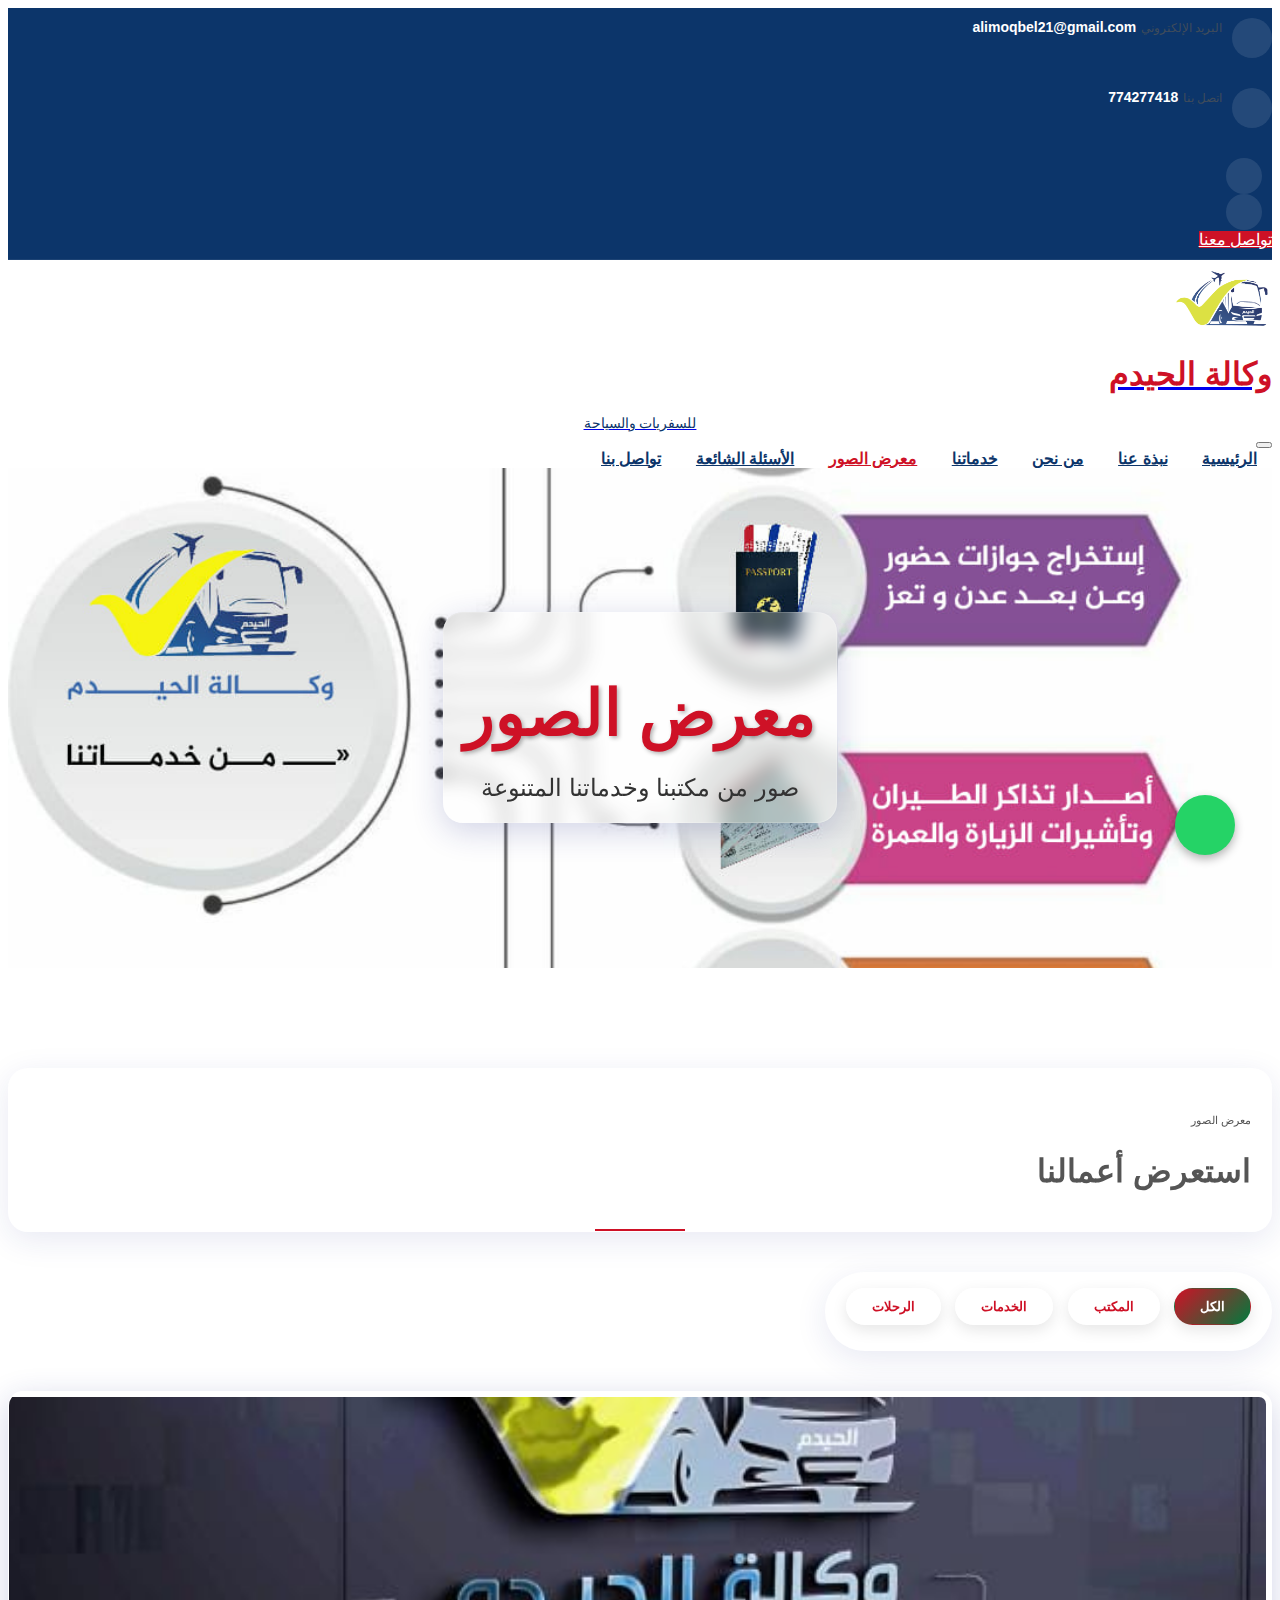
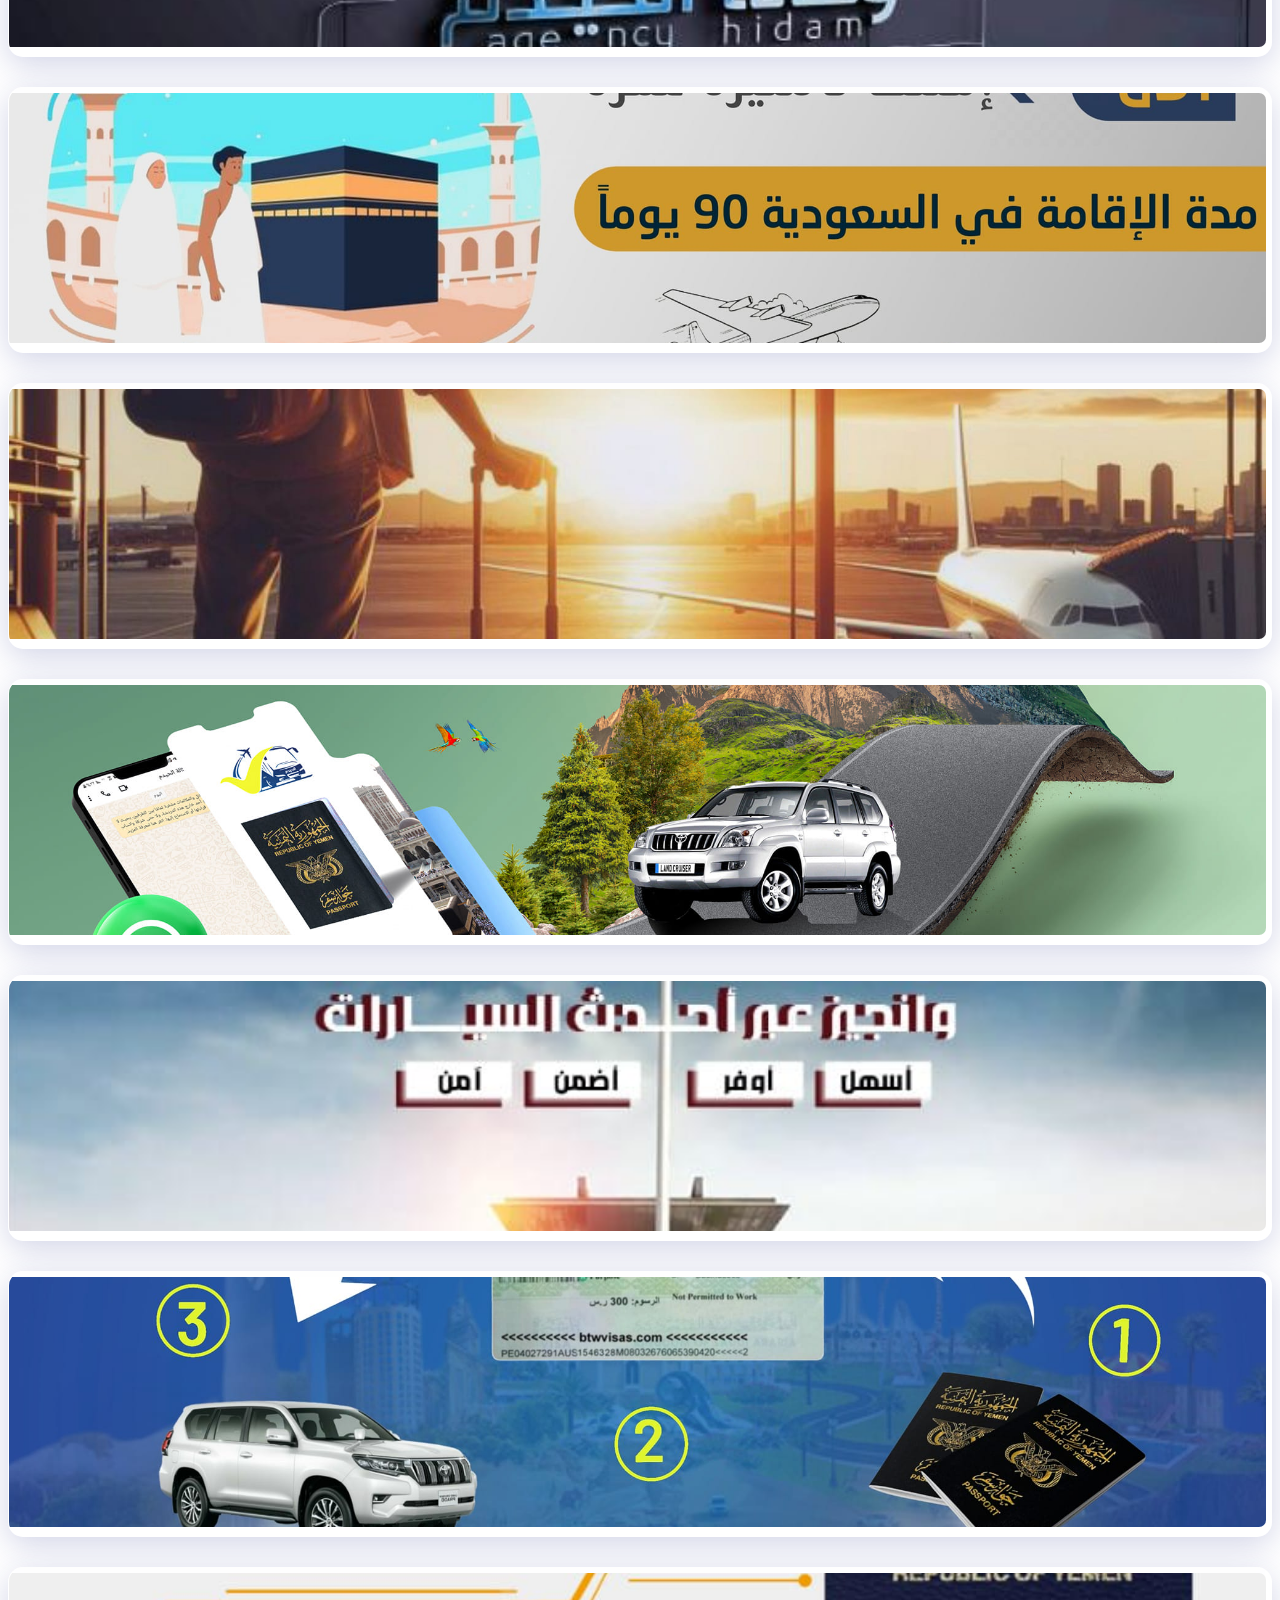
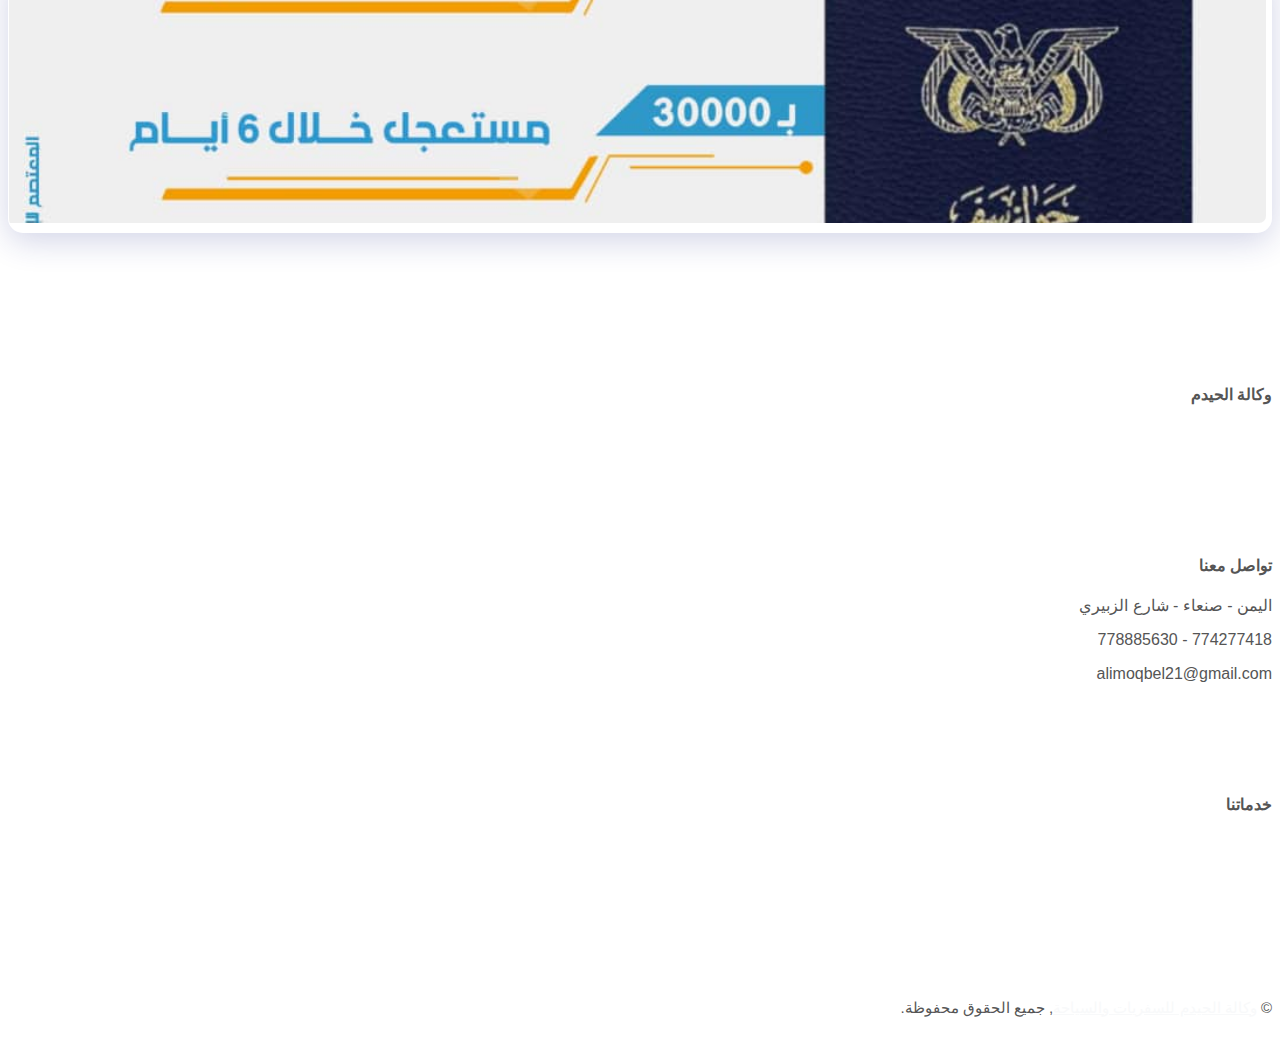
<file: gallery-new.html>
<!DOCTYPE html>
<html lang="ar" dir="rtl">
<head>
    <meta charset="UTF-8">
    <meta name="viewport" content="width=device-width, initial-scale=1.0">
    <title>معرض الصور - وكالة الحيدم للسفريات والسياحة</title>
    <meta name="description" content="معرض صور وكالة الحيدم للسفريات والسياحة - صور من مكتبنا، رحلاتنا، وخدماتنا المتنوعة">
    <!-- Bootstrap CSS -->
    <link href="https://cdn.jsdelivr.net/npm/bootstrap@5.3.0-alpha1/dist/css/bootstrap.min.css" rel="stylesheet">
    <!-- Font Awesome -->
    <link rel="stylesheet" href="https://cdnjs.cloudflare.com/ajax/libs/font-awesome/6.4.0/css/all.min.css">
    <!-- Google Fonts -->
    <link href="https://fonts.googleapis.com/css2?family=Cairo:wght@300;400;500;600;700;800&display=swap" rel="stylesheet">
    <!-- Lightbox CSS -->
    <link rel="stylesheet" href="https://cdnjs.cloudflare.com/ajax/libs/lightbox2/2.11.3/css/lightbox.min.css">
    <!-- Animate CSS -->
    <link rel="stylesheet" href="https://cdnjs.cloudflare.com/ajax/libs/animate.css/4.1.1/animate.min.css">
    <!-- Custom CSS -->
    <link rel="stylesheet" href="css/new-style.css">
    <style>
        /* Hero Section with Transparent Title */
        .gallery-hero {
            position: relative;
            height: 500px;
            overflow: hidden;
            display: flex;
            align-items: center;
            justify-content: center;
        }

        .gallery-hero-bg {
            position: absolute;
            top: 0;
            left: 0;
            width: 100%;
            height: 100%;
            background: url('img/gallery-1.jpg') center center no-repeat;
            background-size: cover;
            z-index: 1;
        }

        .gallery-hero-content {
            position: relative;
            z-index: 3;
            text-align: center;
            padding: 20px;
            background: rgba(255, 255, 255, 0.2);
            backdrop-filter: blur(10px);
            -webkit-backdrop-filter: blur(10px);
            border-radius: 20px;
            box-shadow: 0 8px 32px 0 rgba(31, 38, 135, 0.2);
            border: 1px solid rgba(255, 255, 255, 0.18);
            max-width: 80%;
        }

        .gallery-hero-title {
            font-size: 4rem;
            font-weight: 800;
            color: var(--primary);
            margin-bottom: 20px;
            text-shadow: 2px 2px 4px rgba(0, 0, 0, 0.3);
        }

        .gallery-hero-subtitle {
            font-size: 1.5rem;
            color: #333;
            margin-bottom: 0;
        }

        /* Gallery Section */
        .gallery-section {
            padding: 100px 0;
            position: relative;
        }

        /* Glassmorphism Card Style */
        .gallery-item {
            position: relative;
            overflow: hidden;
            border-radius: 15px;
            margin-bottom: 30px;
            box-shadow: 0 8px 32px 0 rgba(31, 38, 135, 0.2);
            transition: all 0.5s;
            background: rgba(255, 255, 255, 0.25);
            backdrop-filter: blur(10px);
            -webkit-backdrop-filter: blur(10px);
            border: 1px solid rgba(255, 255, 255, 0.18);
        }

        .gallery-item:hover {
            transform: translateY(-10px);
            box-shadow: 0 15px 35px rgba(0, 0, 0, 0.2);
            background: rgba(255, 255, 255, 0.4);
        }

        .gallery-item img {
            width: 100%;
            height: 250px;
            object-fit: cover;
            transition: transform 0.5s;
            border-radius: 12px;
            padding: 5px;
        }

        .gallery-item:hover img {
            transform: scale(1.05);
        }

        .gallery-overlay {
            position: absolute;
            top: 5px;
            left: 5px;
            right: 5px;
            bottom: 5px;
            background: linear-gradient(135deg, rgba(206, 17, 38, 0.7) 0%, rgba(0, 122, 61, 0.7) 100%);
            display: flex;
            align-items: center;
            justify-content: center;
            opacity: 0;
            transition: all 0.5s;
            border-radius: 12px;
        }

        .gallery-item:hover .gallery-overlay {
            opacity: 1;
        }

        .gallery-icon {
            width: 60px;
            height: 60px;
            background-color: rgba(255, 255, 255, 0.9);
            color: var(--primary);
            border-radius: 50%;
            display: flex;
            align-items: center;
            justify-content: center;
            font-size: 24px;
            transform: translateY(30px) scale(0.5);
            transition: all 0.5s;
            box-shadow: 0 5px 15px rgba(0, 0, 0, 0.3);
        }

        .gallery-item:hover .gallery-icon {
            transform: translateY(0) scale(1);
        }

        /* Filter Buttons */
        .gallery-filter {
            margin-bottom: 40px;
            padding: 15px;
            background: rgba(255, 255, 255, 0.2);
            backdrop-filter: blur(10px);
            -webkit-backdrop-filter: blur(10px);
            border-radius: 50px;
            display: inline-block;
            box-shadow: 0 8px 32px 0 rgba(31, 38, 135, 0.1);
            border: 1px solid rgba(255, 255, 255, 0.18);
        }

        .gallery-filter .btn {
            margin: 0 5px 10px;
            padding: 10px 25px;
            border-radius: 50px;
            font-weight: 600;
            transition: all 0.3s;
            box-shadow: 0 5px 15px rgba(0, 0, 0, 0.1);
            background: rgba(255, 255, 255, 0.5);
            border: 1px solid rgba(255, 255, 255, 0.3);
        }

        .gallery-filter .btn:hover {
            transform: translateY(-3px);
            background: rgba(255, 255, 255, 0.8);
        }

        .gallery-filter .btn.active {
            background: linear-gradient(135deg, var(--primary) 0%, var(--secondary) 100%);
            color: white;
            border-color: transparent;
        }

        /* Floating Animation */
        @keyframes float {
            0% {
                transform: translateY(0px);
            }
            50% {
                transform: translateY(-10px);
            }
            100% {
                transform: translateY(0px);
            }
        }

        .gallery-item-container:nth-child(odd) .gallery-item {
            animation: float 5s ease-in-out infinite;
        }

        .gallery-item-container:nth-child(even) .gallery-item {
            animation: float 6s ease-in-out infinite;
            animation-delay: 1s;
        }

        /* Section Title with Glassmorphism */
        .section-title {
            padding: 20px;
            background: rgba(255, 255, 255, 0.2);
            backdrop-filter: blur(10px);
            -webkit-backdrop-filter: blur(10px);
            border-radius: 20px;
            box-shadow: 0 8px 32px 0 rgba(31, 38, 135, 0.1);
            border: 1px solid rgba(255, 255, 255, 0.18);
            margin-bottom: 40px;
        }
    </style>
</head>
<body>
    <!-- Top Bar -->
    <div class="top-bar">
        <div class="container">
            <div class="row">
                <div class="col-lg-7 text-center text-lg-start mb-2 mb-lg-0">
                    <div class="d-inline-flex align-items-center">
                        <div class="contact-info-item">
                            <div class="contact-icon" onclick="window.location.href='mailto:alimoqbel21@gmail.com';" style="cursor: pointer;">
                                <i class="fa fa-envelope"></i>
                            </div>
                            <div class="contact-text">
                                <span class="d-block contact-label">البريد الإلكتروني</span>
                                <a href="mailto:alimoqbel21@gmail.com" class="contact-value-link">alimoqbel21@gmail.com</a>
                            </div>
                        </div>
                        <div class="contact-info-item ms-4">
                            <div class="contact-icon" onclick="window.location.href='tel:774277418';" style="cursor: pointer;">
                                <i class="fa fa-phone-alt"></i>
                            </div>
                            <div class="contact-text">
                                <span class="d-block contact-label">اتصل بنا</span>
                                <a href="tel:774277418" class="contact-value-link">774277418</a>
                            </div>
                        </div>
                    </div>
                </div>
                <div class="col-lg-5 text-center text-lg-end">
                    <div class="d-inline-flex align-items-center">
                        <a class="social-icon" href="https://www.facebook.com/AlhydamAgency" target="_blank"><i class="fab fa-facebook-f"></i></a>
                        <a class="social-icon" href="https://wa.me/967774277418" target="_blank"><i class="fab fa-whatsapp"></i></a>
                        <a class="btn btn-sm btn-primary rounded-pill px-4 ms-3" href="new-index.html#contact">تواصل معنا</a>
                    </div>
                </div>
            </div>
        </div>
    </div>

    <!-- Header -->
    <div class="container-fluid position-relative p-0">
        <nav class="navbar navbar-expand-lg navbar-light px-4 px-lg-5 py-3 py-lg-0">
            <a href="new-index.html" class="navbar-brand p-0">
                <img src="img/logo.png" alt="شعار وكالة الحيدم للسفريات والسياحة" style="height: 70px; margin-left: 10px;">
                <div class="d-inline-block">
                    <h1 class="m-0">وكالة الحيدم</h1>
                    <span class="fs-5">للسفريات والسياحة</span>
                </div>
            </a>
            <button class="navbar-toggler" type="button" data-bs-toggle="collapse" data-bs-target="#navbarCollapse">
                <span class="fa fa-bars"></span>
            </button>
            <div class="collapse navbar-collapse" id="navbarCollapse">
                <div class="navbar-nav ms-auto py-0">
                    <a href="new-index.html" class="nav-item nav-link">الرئيسية</a>
                    <a href="new-index.html#about" class="nav-item nav-link">نبذة عنا</a>
                    <a href="new-index.html#about-us" class="nav-item nav-link">من نحن</a>
                    <a href="new-index.html#services" class="nav-item nav-link">خدماتنا</a>
                    <a href="gallery-new.html" class="nav-item nav-link active">معرض الصور</a>
                    <a href="faq.html" class="nav-item nav-link">الأسئلة الشائعة</a>
                    <a href="new-index.html#contact" class="nav-item nav-link">تواصل بنا</a>
                </div>
            </div>
        </nav>
    </div>

    <!-- Hero Section with Transparent Title -->
    <div class="gallery-hero">
        <div class="gallery-hero-bg"></div>
        <div class="gallery-hero-content animate__animated animate__fadeIn">
            <h1 class="gallery-hero-title animate__animated animate__fadeInUp">معرض الصور</h1>
            <p class="gallery-hero-subtitle animate__animated animate__fadeInUp animate__delay-1s">صور من مكتبنا وخدماتنا المتنوعة</p>
        </div>
    </div>

    <!-- Gallery Section -->
    <div class="container-fluid gallery-section" style="background: linear-gradient(rgba(255, 255, 255, 0.7), rgba(255, 255, 255, 0.7)), url('img/pattern.png') center center repeat; background-attachment: fixed;">
        <div class="container">
            <div class="section-title text-center position-relative mb-5">
                <h6 class="fw-bold text-primary text-uppercase animate__animated animate__fadeInUp">معرض الصور</h6>
                <h1 class="mb-0 animate__animated animate__fadeInUp animate__delay-1s">استعرض أعمالنا</h1>
            </div>

            <div class="text-center gallery-filter mb-5 animate__animated animate__fadeInUp animate__delay-2s">
                <button class="btn btn-outline-primary active" data-filter="*">الكل</button>
                <button class="btn btn-outline-primary" data-filter=".office">المكتب</button>
                <button class="btn btn-outline-primary" data-filter=".services">الخدمات</button>
                <button class="btn btn-outline-primary" data-filter=".trips">الرحلات</button>
            </div>

            <div class="row g-4">
                <div class="col-lg-4 col-md-6 gallery-item-container office animate__animated animate__fadeInUp">
                    <div class="gallery-item">
                        <img src="img/office.jpg" alt="صورة مكتب وكالة الحيدم للسفريات والسياحة">
                        <div class="gallery-overlay">
                            <a href="img/office.jpg" data-lightbox="gallery" data-title="مكتب وكالة الحيدم للسفريات والسياحة">
                                <div class="gallery-icon">
                                    <i class="fa fa-plus"></i>
                                </div>
                            </a>
                        </div>
                    </div>
                </div>
                <div class="col-lg-4 col-md-6 gallery-item-container services animate__animated animate__fadeInUp animate__delay-1s">
                    <div class="gallery-item">
                        <img src="img/gallery-2.jpg" alt="خدمات وكالة الحيدم للسفريات والسياحة">
                        <div class="gallery-overlay">
                            <a href="img/gallery-2.jpg" data-lightbox="gallery" data-title="خدمات وكالة الحيدم للسفريات والسياحة">
                                <div class="gallery-icon">
                                    <i class="fa fa-plus"></i>
                                </div>
                            </a>
                        </div>
                    </div>
                </div>
                <div class="col-lg-4 col-md-6 gallery-item-container trips animate__animated animate__fadeInUp animate__delay-2s">
                    <div class="gallery-item">
                        <img src="img/gallery-3.jpg" alt="رحلات وكالة الحيدم للسفريات والسياحة">
                        <div class="gallery-overlay">
                            <a href="img/gallery-3.jpg" data-lightbox="gallery" data-title="رحلات وكالة الحيدم للسفريات والسياحة">
                                <div class="gallery-icon">
                                    <i class="fa fa-plus"></i>
                                </div>
                            </a>
                        </div>
                    </div>
                </div>
                <div class="col-lg-4 col-md-6 gallery-item-container services animate__animated animate__fadeInUp">
                    <div class="gallery-item">
                        <img src="img/gallery-4.jpg" alt="خدمات وكالة الحيدم للسفريات والسياحة">
                        <div class="gallery-overlay">
                            <a href="img/gallery-4.jpg" data-lightbox="gallery" data-title="خدمات وكالة الحيدم للسفريات والسياحة">
                                <div class="gallery-icon">
                                    <i class="fa fa-plus"></i>
                                </div>
                            </a>
                        </div>
                    </div>
                </div>
                <div class="col-lg-4 col-md-6 gallery-item-container services animate__animated animate__fadeInUp animate__delay-1s">
                    <div class="gallery-item">
                        <img src="img/gallery-5.jpg" alt="خدمات وكالة الحيدم للسفريات والسياحة">
                        <div class="gallery-overlay">
                            <a href="img/gallery-5.jpg" data-lightbox="gallery" data-title="خدمات وكالة الحيدم للسفريات والسياحة">
                                <div class="gallery-icon">
                                    <i class="fa fa-plus"></i>
                                </div>
                            </a>
                        </div>
                    </div>
                </div>
                <div class="col-lg-4 col-md-6 gallery-item-container trips animate__animated animate__fadeInUp animate__delay-2s">
                    <div class="gallery-item">
                        <img src="img/gallery-6.jpg" alt="رحلات وكالة الحيدم للسفريات والسياحة">
                        <div class="gallery-overlay">
                            <a href="img/gallery-6.jpg" data-lightbox="gallery" data-title="رحلات وكالة الحيدم للسفريات والسياحة">
                                <div class="gallery-icon">
                                    <i class="fa fa-plus"></i>
                                </div>
                            </a>
                        </div>
                    </div>
                </div>
                <div class="col-lg-4 col-md-6 gallery-item-container trips animate__animated animate__fadeInUp">
                    <div class="gallery-item">
                        <img src="img/gallery-7.jpg" alt="رحلات وكالة الحيدم للسفريات والسياحة">
                        <div class="gallery-overlay">
                            <a href="img/gallery-7.jpg" data-lightbox="gallery" data-title="رحلات وكالة الحيدم للسفريات والسياحة">
                                <div class="gallery-icon">
                                    <i class="fa fa-plus"></i>
                                </div>
                            </a>
                        </div>
                    </div>
                </div>
            </div>
        </div>
    </div>

    <!-- Footer -->
    <div class="container-fluid bg-dark text-light footer pt-5">
        <div class="container py-5">
            <div class="row g-5">
                <div class="col-lg-4 col-md-6">
                    <h4 class="text-white mb-3">وكالة الحيدم</h4>
                    <a class="btn btn-link" href="new-index.html#about">نبذة عنا</a>
                    <a class="btn btn-link" href="new-index.html#contact">تواصل معنا</a>
                    <a class="btn btn-link" href="new-index.html#services">خدماتنا</a>
                    <a class="btn btn-link" href="gallery-new.html">معرض الصور</a>
                    <a class="btn btn-link" href="faq.html">الأسئلة الشائعة</a>
                </div>
                <div class="col-lg-4 col-md-6">
                    <h4 class="text-white mb-3">تواصل معنا</h4>
                    <p class="mb-2"><i class="fa fa-map-marker-alt me-3"></i>اليمن - صنعاء - شارع الزبيري</p>
                    <p class="mb-2"><i class="fa fa-phone-alt me-3"></i>774277418 - 778885630</p>
                    <p class="mb-2"><i class="fa fa-envelope me-3"></i>alimoqbel21@gmail.com</p>
                    <div class="d-flex pt-2">
                        <a class="btn btn-outline-light btn-social" href="https://www.facebook.com/AlhydamAgency" target="_blank"><i class="fab fa-facebook-f"></i></a>
                        <a class="btn btn-outline-light btn-social" href="https://wa.me/967774277418" target="_blank"><i class="fab fa-whatsapp"></i></a>
                    </div>
                </div>
                <div class="col-lg-4 col-md-12">
                    <h4 class="text-white mb-3">خدماتنا</h4>
                    <div class="row">
                        <div class="col-lg-6 col-md-6">
                            <a class="btn btn-link" href="new-index.html#services">تأشيرات العمل</a>
                            <a class="btn btn-link" href="new-index.html#services">تأشيرات الزيارة</a>
                            <a class="btn btn-link" href="new-index.html#services">الحج والعمرة</a>
                        </div>
                        <div class="col-lg-6 col-md-6">
                            <a class="btn btn-link" href="new-index.html#services">حجز تذاكر</a>
                            <a class="btn btn-link" href="new-index.html#services">الشحن البحري والجوي</a>
                            <a class="btn btn-link" href="new-index.html#services">خدمات إرسال الرسائل</a>
                        </div>
                    </div>
                </div>
            </div>
        </div>
        <div class="container">
            <div class="copyright">
                <div class="row">
                    <div class="col-md-6 text-center text-md-start mb-3 mb-md-0">
                        &copy; <a class="border-bottom" href="#">وكالة الحيدم للسفريات والسياحة</a>, جميع الحقوق محفوظة.
                    </div>
                </div>
            </div>
        </div>
    </div>

    <!-- WhatsApp Float Button -->
    <a href="https://wa.me/967774277418" class="whatsapp-float" target="_blank">
        <i class="fab fa-whatsapp"></i>
    </a>

    <!-- Back to Top -->
    <a href="#" class="btn btn-lg btn-primary btn-lg-square back-to-top"><i class="fa fa-arrow-up"></i></a>

    <!-- JavaScript Libraries -->
    <script src="https://code.jquery.com/jquery-3.4.1.min.js"></script>
    <script src="https://cdn.jsdelivr.net/npm/bootstrap@5.3.0-alpha1/dist/js/bootstrap.bundle.min.js"></script>
    <script src="https://cdnjs.cloudflare.com/ajax/libs/lightbox2/2.11.3/js/lightbox.min.js"></script>
    <script src="https://cdnjs.cloudflare.com/ajax/libs/jquery.isotope/3.0.6/isotope.pkgd.min.js"></script>
    <script>
        document.addEventListener('DOMContentLoaded', function() {
            // Initialize Lightbox
            lightbox.option({
                'resizeDuration': 200,
                'wrapAround': true,
                'albumLabel': "صورة %1 من %2"
            });

            // Initialize Isotope (filtering) with a slight delay to ensure images are loaded
            setTimeout(function() {
                var $grid = $('.row.g-4').isotope({
                    itemSelector: '.gallery-item-container',
                    layoutMode: 'fitRows'
                });
            }, 500);

            // Filter items on button click
            $('.gallery-filter').on('click', 'button', function() {
                var filterValue = $(this).attr('data-filter');

                // Add active class
                $('.gallery-filter button').removeClass('active');
                $(this).addClass('active');

                // Apply filter with a slight delay
                setTimeout(function() {
                    $('.row.g-4').isotope({ filter: filterValue });
                }, 100);
            });

            // Back to top button
            const backToTopButton = document.querySelector('.back-to-top');
            window.addEventListener('scroll', () => {
                if (window.pageYOffset > 300) {
                    backToTopButton.style.display = 'block';
                } else {
                    backToTopButton.style.display = 'none';
                }
            });

            backToTopButton.addEventListener('click', (e) => {
                e.preventDefault();
                window.scrollTo({ top: 0, behavior: 'smooth' });
            });
        });
    </script>
</body>
</html>
</file>
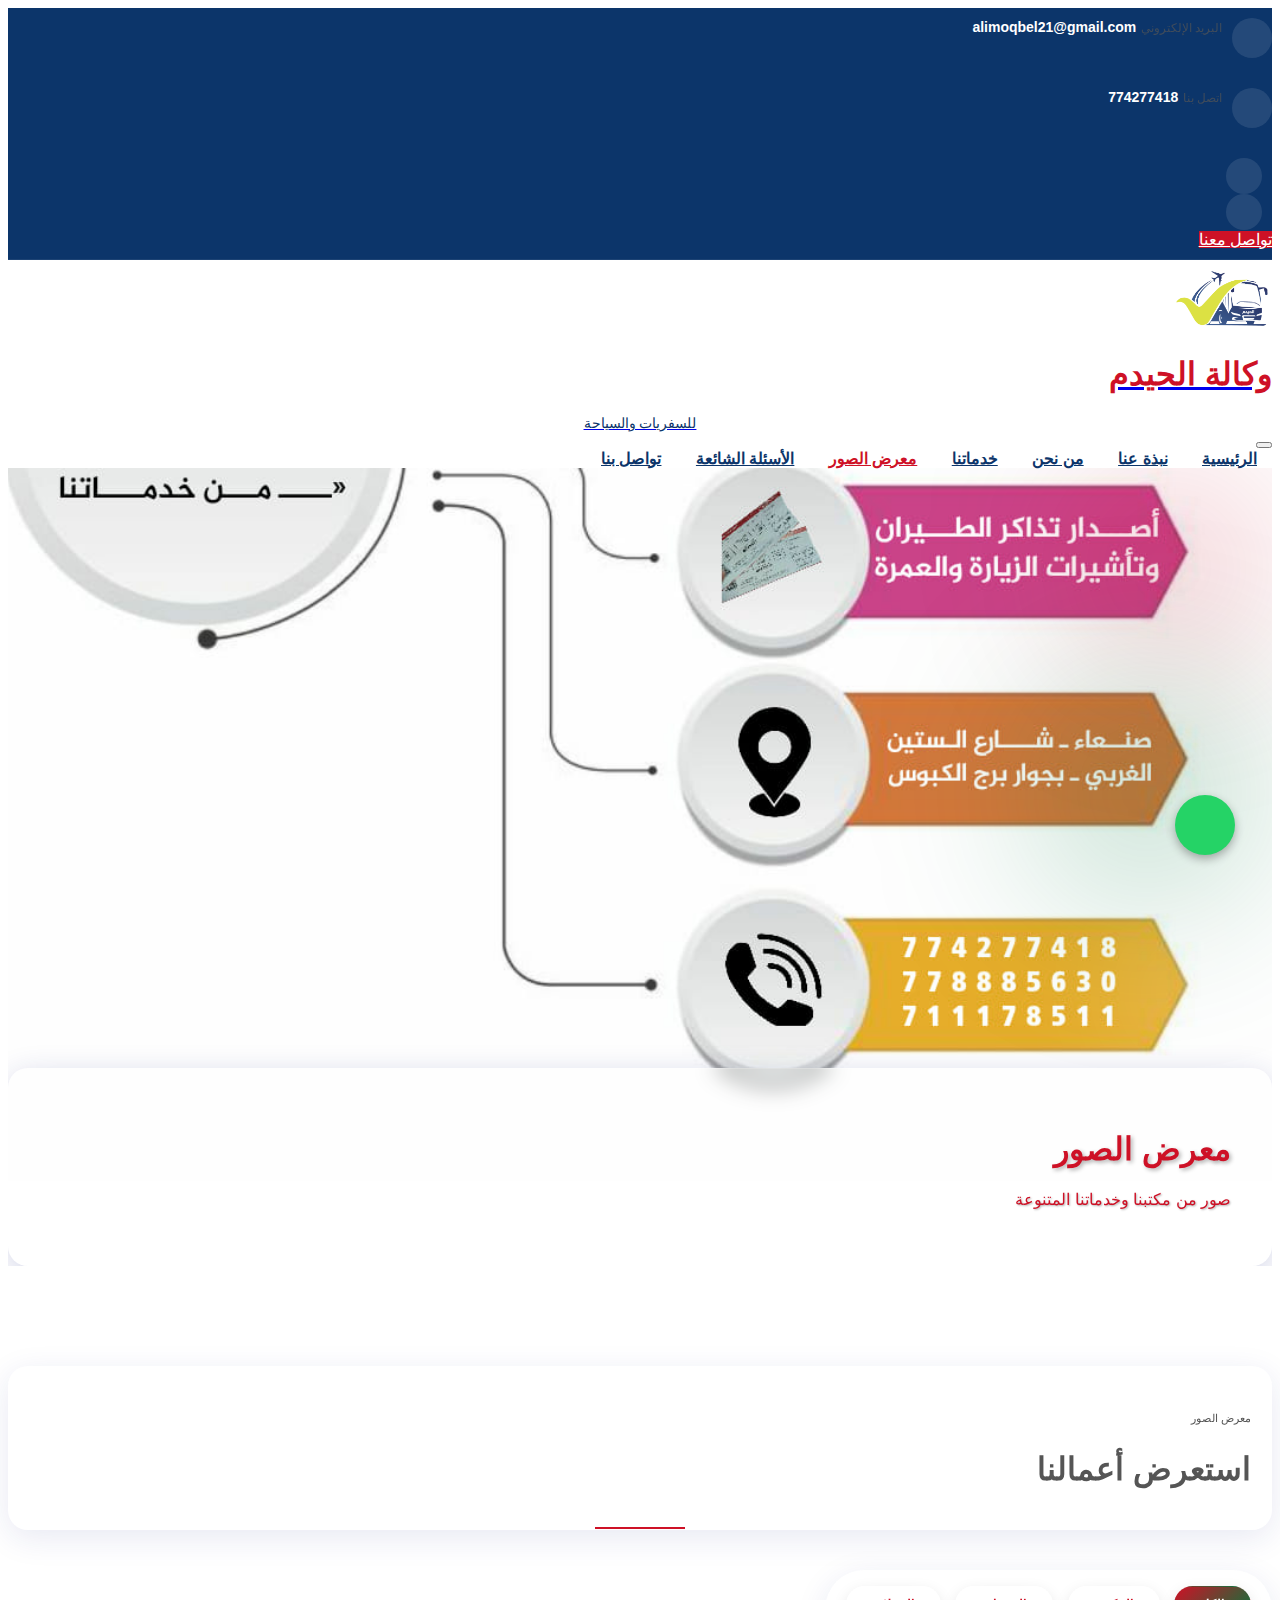
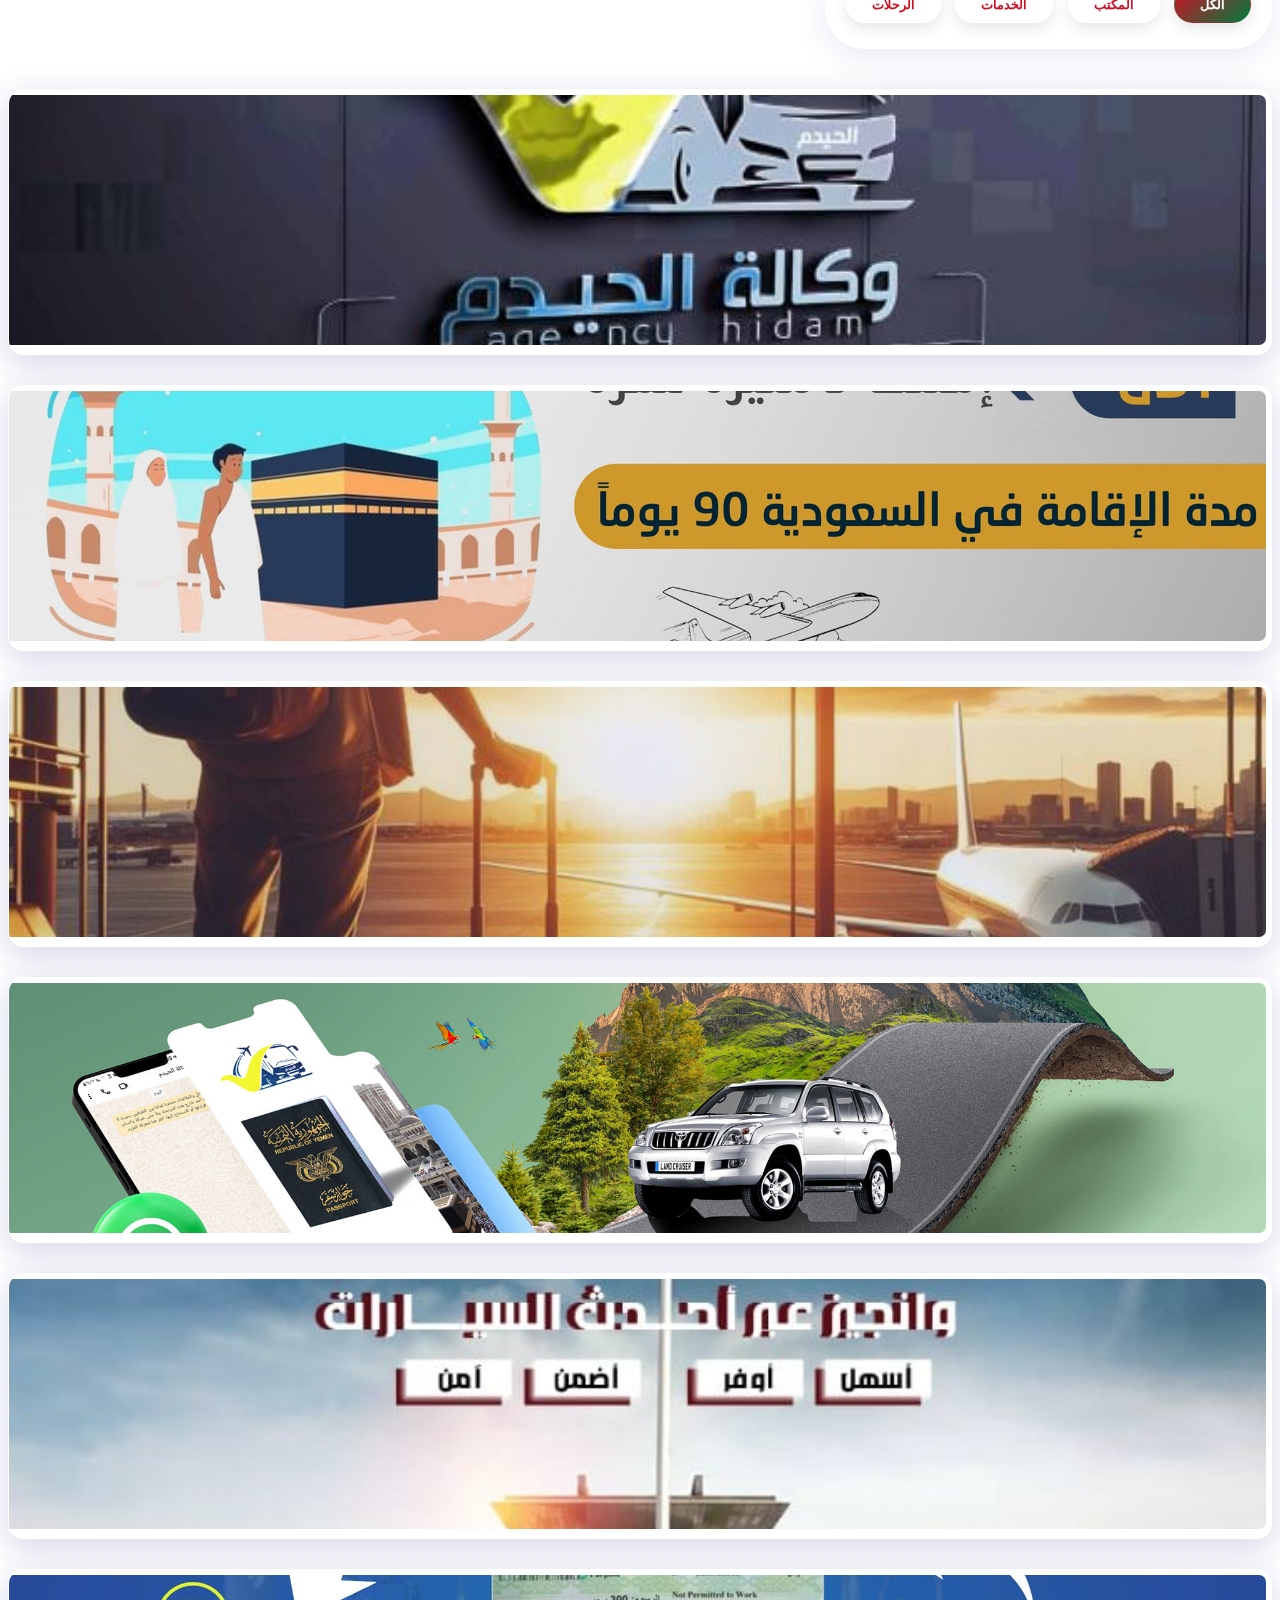
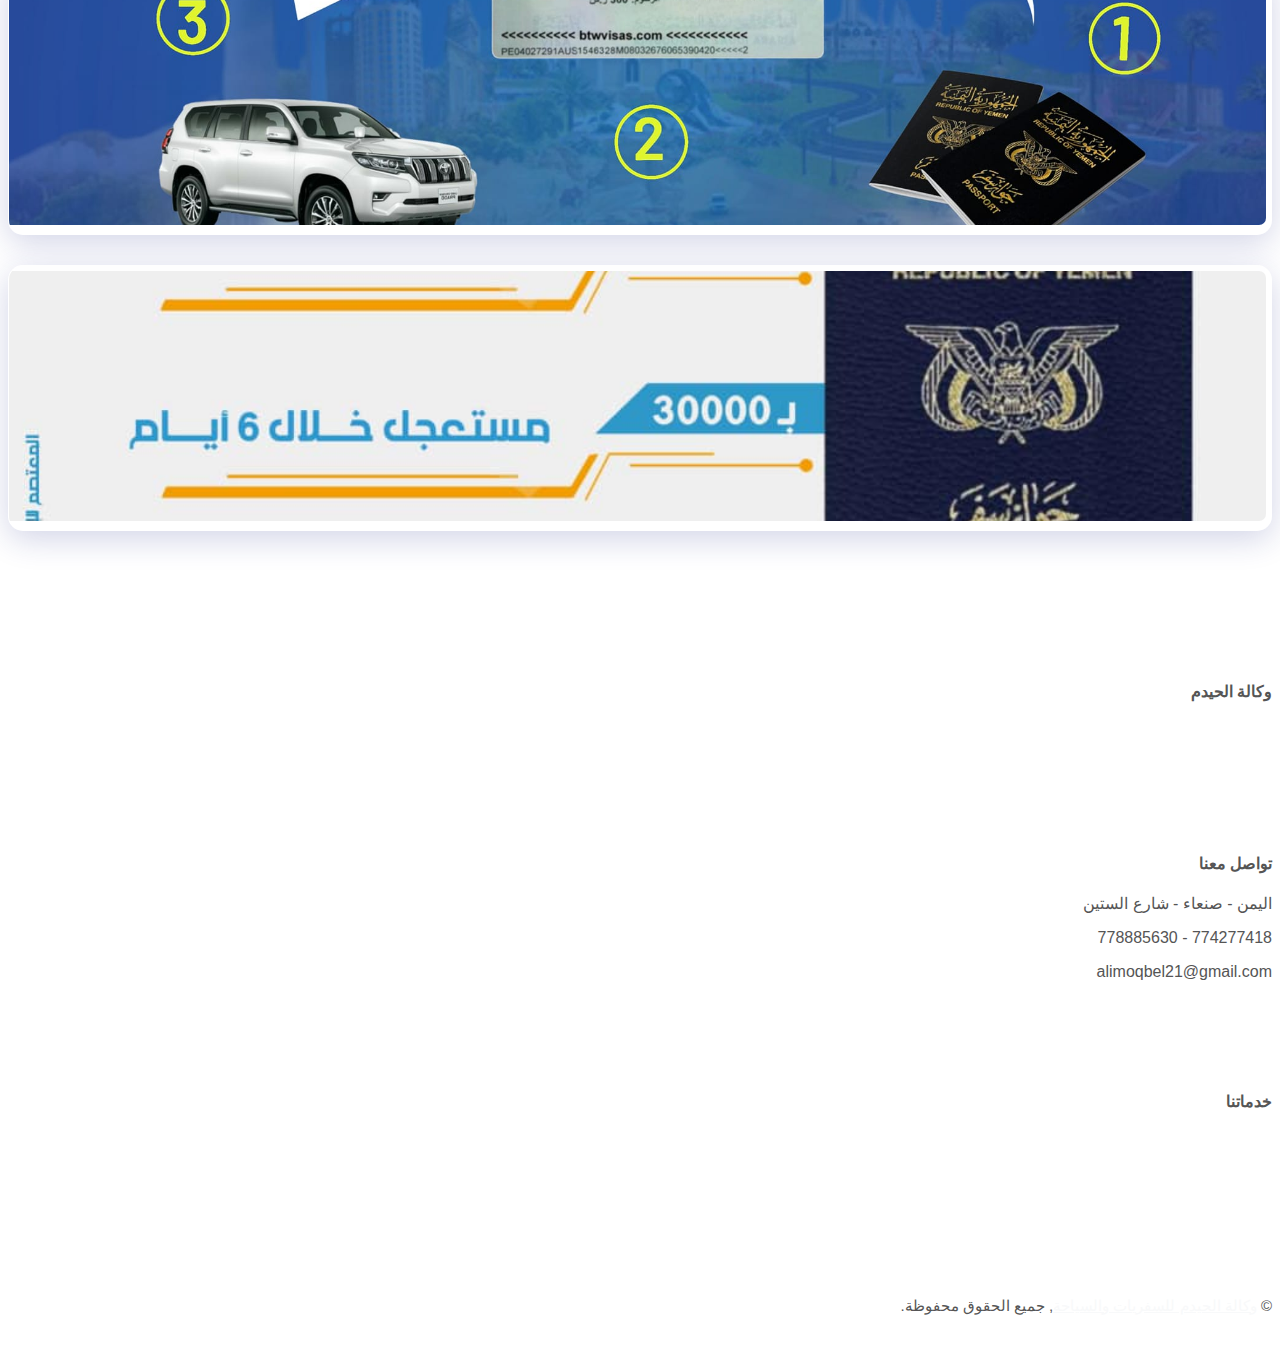
<file: gallery.html>
<!DOCTYPE html>
<html lang="ar" dir="rtl">
<head>
    <meta charset="UTF-8">
    <meta name="viewport" content="width=device-width, initial-scale=1.0">
    <title>معرض الصور - وكالة الحيدم للسفريات والسياحة</title>
    <meta name="description" content="معرض صور وكالة الحيدم للسفريات والسياحة - شاهد صور من مكتبنا، رحلاتنا، وخدماتنا المتنوعة التي تشمل تأشيرات العمل، الحج والعمرة، حجز تذاكر الطيران والشحن البحري والجوي">
    <meta name="keywords" content="وكالة الحيدم للسفريات والسياحة, الحيدم للسفريات, الحيدم للسياحة, وكالة الحيدم, معرض صور الحيدم, صور وكالة الحيدم, Alhydam Travel Agency, معرض صور وكالة سفر, صور خدمات السفر, صور مكتب الحيدم, صور تأشيرات العمل, صور رحلات الحج والعمرة, صور الشحن البحري والجوي, وكالة سفر في صنعاء, وكالة سفر في اليمن, سفريات صنعاء, سياحة اليمن, شارع الستين صنعاء, أفضل وكالة سفر في اليمن">
    <meta name="author" content="وكالة الحيدم للسفريات والسياحة">
    <meta name="robots" content="index, follow">
    <meta property="og:title" content="معرض الصور - وكالة الحيدم للسفريات والسياحة">
    <meta property="og:description" content="معرض صور وكالة الحيدم للسفريات والسياحة - شاهد صور من مكتبنا، رحلاتنا، وخدماتنا المتنوعة التي تشمل تأشيرات العمل، الحج والعمرة، حجز تذاكر الطيران والشحن البحري والجوي">
    <meta property="og:image" content="img/gallery-1.jpg">
    <meta property="og:url" content="https://alhadam1.github.io/alhadam100-/gallery.html">
    <meta property="og:type" content="website">
    <link rel="canonical" href="https://alhadam1.github.io/alhadam100-/gallery.html">
    <!-- Bootstrap CSS -->
    <link href="https://cdn.jsdelivr.net/npm/bootstrap@5.3.0-alpha1/dist/css/bootstrap.min.css" rel="stylesheet">
    <!-- Font Awesome -->
    <link rel="stylesheet" href="https://cdnjs.cloudflare.com/ajax/libs/font-awesome/6.4.0/css/all.min.css">
    <!-- Google Fonts -->
    <link href="https://fonts.googleapis.com/css2?family=Cairo:wght@300;400;500;600;700;800&display=swap" rel="stylesheet">
    <!-- Lightbox CSS -->
    <link rel="stylesheet" href="https://cdnjs.cloudflare.com/ajax/libs/lightbox2/2.11.3/css/lightbox.min.css">
    <!-- Animate CSS -->
    <link rel="stylesheet" href="https://cdnjs.cloudflare.com/ajax/libs/animate.css/4.1.1/animate.min.css">
    <!-- Custom CSS -->
    <link rel="stylesheet" href="css/new-style.css">
    <style>
        .gallery-section {
            padding: 100px 0;
            position: relative;
        }

        /* Glassmorphism Card Style */
        .gallery-item {
            position: relative;
            overflow: hidden;
            border-radius: 15px;
            margin-bottom: 30px;
            box-shadow: 0 8px 32px 0 rgba(31, 38, 135, 0.2);
            transition: all 0.5s;
            background: rgba(255, 255, 255, 0.25);
            backdrop-filter: blur(10px);
            -webkit-backdrop-filter: blur(10px);
            border: 1px solid rgba(255, 255, 255, 0.18);
        }

        .gallery-item:hover {
            transform: translateY(-10px);
            box-shadow: 0 15px 35px rgba(0, 0, 0, 0.2);
            background: rgba(255, 255, 255, 0.4);
        }

        .gallery-item img {
            width: 100%;
            height: 250px;
            object-fit: cover;
            transition: transform 0.5s;
            border-radius: 12px;
            padding: 5px;
        }

        .gallery-item:hover img {
            transform: scale(1.05);
        }

        .gallery-overlay {
            position: absolute;
            top: 5px;
            left: 5px;
            right: 5px;
            bottom: 5px;
            background: linear-gradient(135deg, rgba(206, 17, 38, 0.7) 0%, rgba(0, 122, 61, 0.7) 100%);
            display: flex;
            align-items: center;
            justify-content: center;
            opacity: 0;
            transition: all 0.5s;
            border-radius: 12px;
        }

        .gallery-item:hover .gallery-overlay {
            opacity: 1;
        }

        .gallery-icon {
            width: 60px;
            height: 60px;
            background-color: rgba(255, 255, 255, 0.9);
            color: var(--primary);
            border-radius: 50%;
            display: flex;
            align-items: center;
            justify-content: center;
            font-size: 24px;
            transform: translateY(30px) scale(0.5);
            transition: all 0.5s;
            box-shadow: 0 5px 15px rgba(0, 0, 0, 0.3);
        }

        .gallery-item:hover .gallery-icon {
            transform: translateY(0) scale(1);
        }

        /* Filter Buttons */
        .gallery-filter {
            margin-bottom: 40px;
            padding: 15px;
            background: rgba(255, 255, 255, 0.2);
            backdrop-filter: blur(10px);
            -webkit-backdrop-filter: blur(10px);
            border-radius: 50px;
            display: inline-block;
            box-shadow: 0 8px 32px 0 rgba(31, 38, 135, 0.1);
            border: 1px solid rgba(255, 255, 255, 0.18);
        }

        .gallery-filter .btn {
            margin: 0 5px 10px;
            padding: 10px 25px;
            border-radius: 50px;
            font-weight: 600;
            transition: all 0.3s;
            box-shadow: 0 5px 15px rgba(0, 0, 0, 0.1);
            background: rgba(255, 255, 255, 0.5);
            border: 1px solid rgba(255, 255, 255, 0.3);
        }

        .gallery-filter .btn:hover {
            transform: translateY(-3px);
            background: rgba(255, 255, 255, 0.8);
        }

        .gallery-filter .btn.active {
            background: linear-gradient(135deg, var(--primary) 0%, var(--secondary) 100%);
            color: white;
            border-color: transparent;
        }

        /* Floating Animation */
        @keyframes float {
            0% {
                transform: translateY(0px);
            }
            50% {
                transform: translateY(-10px);
            }
            100% {
                transform: translateY(0px);
            }
        }

        .gallery-item-container:nth-child(odd) .gallery-item {
            animation: float 5s ease-in-out infinite;
        }

        .gallery-item-container:nth-child(even) .gallery-item {
            animation: float 6s ease-in-out infinite;
            animation-delay: 1s;
        }

        /* Section Title with Glassmorphism */
        .section-title {
            padding: 20px;
            background: rgba(255, 255, 255, 0.2);
            backdrop-filter: blur(10px);
            -webkit-backdrop-filter: blur(10px);
            border-radius: 20px;
            box-shadow: 0 8px 32px 0 rgba(31, 38, 135, 0.1);
            border: 1px solid rgba(255, 255, 255, 0.18);
            margin-bottom: 40px;
        }
    </style>
</head>
<body>
    <!-- Top Bar -->
    <div class="top-bar">
        <div class="container">
            <div class="row">
                <div class="col-lg-7 text-center text-lg-start mb-2 mb-lg-0">
                    <div class="d-inline-flex align-items-center">
                        <div class="contact-info-item">
                            <div class="contact-icon" onclick="window.location.href='mailto:alimoqbel21@gmail.com';" style="cursor: pointer;">
                                <i class="fa fa-envelope"></i>
                            </div>
                            <div class="contact-text">
                                <span class="d-block contact-label">البريد الإلكتروني</span>
                                <a href="mailto:alimoqbel21@gmail.com" class="contact-value-link">alimoqbel21@gmail.com</a>
                            </div>
                        </div>
                        <div class="contact-info-item ms-4">
                            <div class="contact-icon" onclick="window.location.href='tel:774277418';" style="cursor: pointer;">
                                <i class="fa fa-phone-alt"></i>
                            </div>
                            <div class="contact-text">
                                <span class="d-block contact-label">اتصل بنا</span>
                                <a href="tel:774277418" class="contact-value-link">774277418</a>
                            </div>
                        </div>
                    </div>
                </div>
                <div class="col-lg-5 text-center text-lg-end">
                    <div class="d-inline-flex align-items-center">
                        <a class="social-icon" href="https://www.facebook.com/AlhydamAgency" target="_blank"><i class="fab fa-facebook-f"></i></a>
                        <a class="social-icon" href="https://wa.me/967774277418" target="_blank"><i class="fab fa-whatsapp"></i></a>
                        <a class="btn btn-sm btn-primary rounded-pill px-4 ms-3" href="index.html#contact">تواصل معنا</a>
                    </div>
                </div>
            </div>
        </div>
    </div>

    <!-- Header -->
    <div class="container-fluid position-relative p-0">
        <nav class="navbar navbar-expand-lg navbar-light px-4 px-lg-5 py-3 py-lg-0">
            <a href="index.html" class="navbar-brand p-0">
                <img src="img/logo.png" alt="شعار وكالة الحيدم للسفريات والسياحة" class="floating-header-logo" style="height: 70px; margin-left: 10px;">
                <div class="d-inline-block">
                    <h1 class="m-0">وكالة الحيدم</h1>
                    <span class="fs-5">للسفريات والسياحة</span>
                </div>
            </a>

            <style>
                .floating-header-logo {
                    animation: floatHeaderLogo 4s ease-in-out infinite;
                }

                @keyframes floatHeaderLogo {
                    0%, 100% { transform: translateY(0); }
                    50% { transform: translateY(-5px); }
                }
            </style>
            <button class="navbar-toggler" type="button" data-bs-toggle="collapse" data-bs-target="#navbarCollapse">
                <span class="fa fa-bars"></span>
            </button>
            <div class="collapse navbar-collapse" id="navbarCollapse">
                <div class="navbar-nav ms-auto py-0">
                    <a href="index.html" class="nav-item nav-link">الرئيسية</a>
                    <a href="index.html#about" class="nav-item nav-link">نبذة عنا</a>
                    <a href="index.html#about-us" class="nav-item nav-link">من نحن</a>
                    <a href="index.html#services" class="nav-item nav-link">خدماتنا</a>
                    <a href="gallery.html" class="nav-item nav-link active">معرض الصور</a>
                    <a href="faq.html" class="nav-item nav-link">الأسئلة الشائعة</a>
                    <a href="index.html#contact" class="nav-item nav-link">تواصل بنا</a>
                </div>
            </div>
        </nav>
    </div>

    <!-- Page Header with Transparent Title -->
    <div class="container-fluid py-5 position-relative" style="background: url('img/gallery-1.jpg') center center no-repeat; background-size: cover; background-attachment: fixed; overflow: hidden;">
        <!-- Animated Background Elements -->
        <div class="position-absolute" style="top: -50px; left: -50px; width: 200px; height: 200px; background: rgba(206, 17, 38, 0.2); border-radius: 50%; filter: blur(80px); animation: float-slow 8s infinite alternate;"></div>
        <div class="position-absolute" style="bottom: -50px; right: -50px; width: 250px; height: 250px; background: rgba(0, 122, 61, 0.2); border-radius: 50%; filter: blur(80px); animation: float-slow 10s infinite alternate-reverse;"></div>
        <div class="position-absolute" style="top: 50%; left: 30%; width: 150px; height: 150px; background: rgba(255, 255, 255, 0.2); border-radius: 50%; filter: blur(60px); animation: float-slow 7s infinite alternate;"></div>

        <div class="container py-5 position-relative">
            <div class="row justify-content-center">
                <div class="col-lg-10 text-center">
                    <!-- Transparent Title Box -->
                    <div style="background: rgba(255, 255, 255, 0.2); backdrop-filter: blur(10px); -webkit-backdrop-filter: blur(10px); border-radius: 20px; padding: 40px; box-shadow: 0 8px 32px 0 rgba(31, 38, 135, 0.2); border: 1px solid rgba(255, 255, 255, 0.18);">
                        <h1 class="display-3 mb-3 animate__animated animate__fadeInUp" style="color: var(--primary); text-shadow: 2px 2px 4px rgba(0, 0, 0, 0.3);">معرض الصور</h1>
                        <p class="fs-5 mb-0 animate__animated animate__fadeInUp animate__delay-1s" style="color: var(--primary); text-shadow: 1px 1px 2px rgba(0, 0, 0, 0.3);">صور من مكتبنا وخدماتنا المتنوعة</p>
                    </div>
                </div>
            </div>
        </div>
    </div>

    <style>
        @keyframes float-slow {
            0% {
                transform: translateY(0) translateX(0);
            }
            50% {
                transform: translateY(30px) translateX(20px);
            }
            100% {
                transform: translateY(-20px) translateX(-10px);
            }
        }
    </style>

    <!-- Gallery Section -->
    <div class="container-fluid gallery-section" style="background: linear-gradient(rgba(255, 255, 255, 0.7), rgba(255, 255, 255, 0.7)), url('img/pattern.png') center center repeat; background-attachment: fixed;">
        <div class="container">
            <div class="section-title text-center position-relative mb-5">
                <h6 class="fw-bold text-primary text-uppercase animate__animated animate__fadeInUp">معرض الصور</h6>
                <h1 class="mb-0 animate__animated animate__fadeInUp animate__delay-1s">استعرض أعمالنا</h1>
            </div>

            <div class="text-center gallery-filter mb-5 animate__animated animate__fadeInUp animate__delay-2s">
                <button class="btn btn-outline-primary active filter-btn" data-filter="all">الكل</button>
                <button class="btn btn-outline-primary filter-btn" data-filter="office">المكتب</button>
                <button class="btn btn-outline-primary filter-btn" data-filter="services">الخدمات</button>
                <button class="btn btn-outline-primary filter-btn" data-filter="trips">الرحلات</button>
            </div>

            <div class="row g-4">
                <div class="col-lg-4 col-md-6 gallery-item-container office animate__animated animate__fadeInUp">
                    <div class="gallery-item">
                        <img src="img/office.jpg" alt="صورة مكتب وكالة الحيدم للسفريات والسياحة">
                        <div class="gallery-overlay">
                            <a href="img/office.jpg" data-lightbox="gallery" data-title="مكتب وكالة الحيدم للسفريات والسياحة">
                                <div class="gallery-icon">
                                    <i class="fa fa-plus"></i>
                                </div>
                            </a>
                        </div>
                    </div>
                </div>
                <div class="col-lg-4 col-md-6 gallery-item-container services animate__animated animate__fadeInUp animate__delay-1s">
                    <div class="gallery-item">
                        <img src="img/gallery-2.jpg" alt="خدمات وكالة الحيدم للسفريات والسياحة">
                        <div class="gallery-overlay">
                            <a href="img/gallery-2.jpg" data-lightbox="gallery" data-title="خدمات وكالة الحيدم للسفريات والسياحة">
                                <div class="gallery-icon">
                                    <i class="fa fa-plus"></i>
                                </div>
                            </a>
                        </div>
                    </div>
                </div>
                <div class="col-lg-4 col-md-6 gallery-item-container trips animate__animated animate__fadeInUp animate__delay-2s">
                    <div class="gallery-item">
                        <img src="img/gallery-3.jpg" alt="رحلات وكالة الحيدم للسفريات والسياحة">
                        <div class="gallery-overlay">
                            <a href="img/gallery-3.jpg" data-lightbox="gallery" data-title="رحلات وكالة الحيدم للسفريات والسياحة">
                                <div class="gallery-icon">
                                    <i class="fa fa-plus"></i>
                                </div>
                            </a>
                        </div>
                    </div>
                </div>
                <div class="col-lg-4 col-md-6 gallery-item-container services animate__animated animate__fadeInUp">
                    <div class="gallery-item">
                        <img src="img/gallery-4.jpg" alt="خدمات وكالة الحيدم للسفريات والسياحة">
                        <div class="gallery-overlay">
                            <a href="img/gallery-4.jpg" data-lightbox="gallery" data-title="خدمات وكالة الحيدم للسفريات والسياحة">
                                <div class="gallery-icon">
                                    <i class="fa fa-plus"></i>
                                </div>
                            </a>
                        </div>
                    </div>
                </div>
                <div class="col-lg-4 col-md-6 gallery-item-container services animate__animated animate__fadeInUp animate__delay-1s">
                    <div class="gallery-item">
                        <img src="img/gallery-5.jpg" alt="خدمات وكالة الحيدم للسفريات والسياحة">
                        <div class="gallery-overlay">
                            <a href="img/gallery-5.jpg" data-lightbox="gallery" data-title="خدمات وكالة الحيدم للسفريات والسياحة">
                                <div class="gallery-icon">
                                    <i class="fa fa-plus"></i>
                                </div>
                            </a>
                        </div>
                    </div>
                </div>
                <div class="col-lg-4 col-md-6 gallery-item-container trips animate__animated animate__fadeInUp animate__delay-2s">
                    <div class="gallery-item">
                        <img src="img/gallery-6.jpg" alt="رحلات وكالة الحيدم للسفريات والسياحة">
                        <div class="gallery-overlay">
                            <a href="img/gallery-6.jpg" data-lightbox="gallery" data-title="رحلات وكالة الحيدم للسفريات والسياحة">
                                <div class="gallery-icon">
                                    <i class="fa fa-plus"></i>
                                </div>
                            </a>
                        </div>
                    </div>
                </div>
                <div class="col-lg-4 col-md-6 gallery-item-container trips animate__animated animate__fadeInUp">
                    <div class="gallery-item">
                        <img src="img/gallery-7.jpg" alt="رحلات وكالة الحيدم للسفريات والسياحة">
                        <div class="gallery-overlay">
                            <a href="img/gallery-7.jpg" data-lightbox="gallery" data-title="رحلات وكالة الحيدم للسفريات والسياحة">
                                <div class="gallery-icon">
                                    <i class="fa fa-plus"></i>
                                </div>
                            </a>
                        </div>
                    </div>
                </div>
            </div>
        </div>
    </div>

    <!-- Footer -->
    <div class="container-fluid bg-dark text-light footer pt-5">
        <div class="container py-5">
            <div class="row g-5">
                <div class="col-lg-4 col-md-6">
                    <h4 class="text-white mb-3">وكالة الحيدم</h4>
                    <a class="btn btn-link" href="index.html#about">نبذة عنا</a>
                    <a class="btn btn-link" href="index.html#contact">تواصل معنا</a>
                    <a class="btn btn-link" href="index.html#services">خدماتنا</a>
                    <a class="btn btn-link" href="gallery.html">معرض الصور</a>
                    <a class="btn btn-link" href="faq.html">الأسئلة الشائعة</a>
                </div>
                <div class="col-lg-4 col-md-6">
                    <h4 class="text-white mb-3">تواصل معنا</h4>
                    <p class="mb-2"><i class="fa fa-map-marker-alt me-3"></i>اليمن - صنعاء - شارع الستين</p>
                    <p class="mb-2"><i class="fa fa-phone-alt me-3"></i>774277418 - 778885630</p>
                    <p class="mb-2"><i class="fa fa-envelope me-3"></i>alimoqbel21@gmail.com</p>
                    <div class="d-flex pt-2">
                        <a class="btn btn-outline-light btn-social" href="https://www.facebook.com/AlhydamAgency" target="_blank"><i class="fab fa-facebook-f"></i></a>
                        <a class="btn btn-outline-light btn-social" href="https://wa.me/967774277418" target="_blank"><i class="fab fa-whatsapp"></i></a>
                    </div>
                </div>
                <div class="col-lg-4 col-md-12">
                    <h4 class="text-white mb-3">خدماتنا</h4>
                    <div class="row">
                        <div class="col-lg-6 col-md-6">
                            <a class="btn btn-link" href="index.html#services">تأشيرات العمل</a>
                            <a class="btn btn-link" href="index.html#services">تأشيرات الزيارة</a>
                            <a class="btn btn-link" href="index.html#services">الحج والعمرة</a>
                        </div>
                        <div class="col-lg-6 col-md-6">
                            <a class="btn btn-link" href="index.html#services">حجز تذاكر</a>
                            <a class="btn btn-link" href="index.html#services">الشحن البحري والجوي</a>
                            <a class="btn btn-link" href="index.html#services">خدمات إرسال الرسائل</a>
                        </div>
                    </div>
                </div>

            </div>
        </div>
        <div class="container">
            <div class="copyright">
                <div class="row">
                    <div class="col-md-6 text-center text-md-start mb-3 mb-md-0">
                        &copy; <a class="border-bottom" href="#">وكالة الحيدم للسفريات والسياحة</a>, جميع الحقوق محفوظة.
                    </div>
                </div>
            </div>
        </div>
    </div>

    <!-- WhatsApp Float Button -->
    <a href="https://wa.me/967774277418" class="whatsapp-float" target="_blank">
        <i class="fab fa-whatsapp"></i>
    </a>

    <!-- Back to Top -->
    <a href="#" class="btn btn-lg btn-primary btn-lg-square back-to-top"><i class="fa fa-arrow-up"></i></a>

    <!-- JavaScript Libraries -->
    <script src="https://code.jquery.com/jquery-3.4.1.min.js"></script>
    <script src="https://cdn.jsdelivr.net/npm/bootstrap@5.3.0-alpha1/dist/js/bootstrap.bundle.min.js"></script>
    <script src="https://cdnjs.cloudflare.com/ajax/libs/lightbox2/2.11.3/js/lightbox.min.js"></script>
    <script src="https://cdnjs.cloudflare.com/ajax/libs/jquery.isotope/3.0.6/isotope.pkgd.min.js"></script>
    <script>
        document.addEventListener('DOMContentLoaded', function() {
            // Initialize Lightbox
            lightbox.option({
                'resizeDuration': 200,
                'wrapAround': true,
                'albumLabel': "صورة %1 من %2"
            });

            // Simple filtering without Isotope
            $('.filter-btn').on('click', function() {
                // Get filter value
                var filterValue = $(this).data('filter');
                console.log('Filter clicked:', filterValue);

                // Add active class
                $('.filter-btn').removeClass('active');
                $(this).addClass('active');

                // Show/hide items based on filter
                if (filterValue === 'all') {
                    // Show all items
                    $('.gallery-item-container').show();
                } else {
                    // Hide all items
                    $('.gallery-item-container').hide();
                    // Show only items with the selected class
                    $('.gallery-item-container.' + filterValue).show();
                }
            });

            // Back to top button
            const backToTopButton = document.querySelector('.back-to-top');
            window.addEventListener('scroll', () => {
                if (window.pageYOffset > 300) {
                    backToTopButton.style.display = 'block';
                } else {
                    backToTopButton.style.display = 'none';
                }
            });

            backToTopButton.addEventListener('click', (e) => {
                e.preventDefault();
                window.scrollTo({ top: 0, behavior: 'smooth' });
            });
        });
    </script>
</body>
</html>
</file>
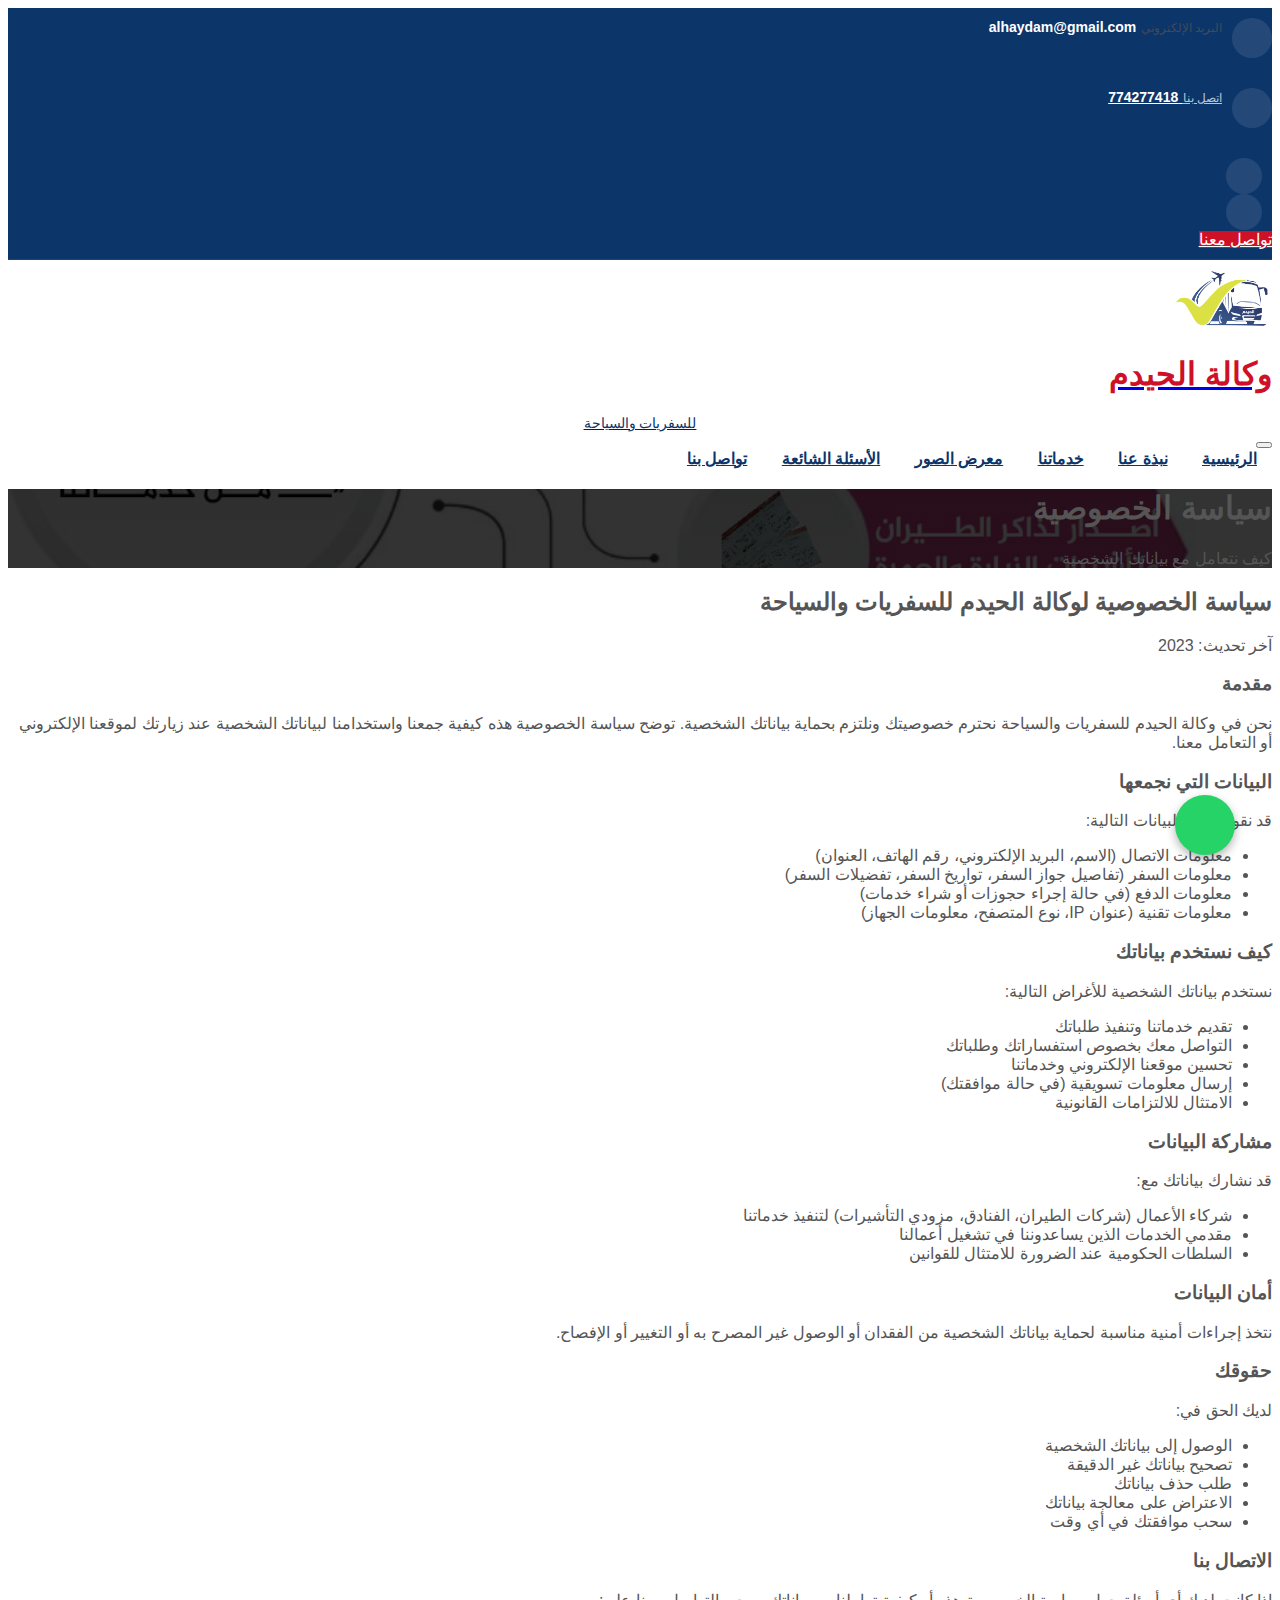
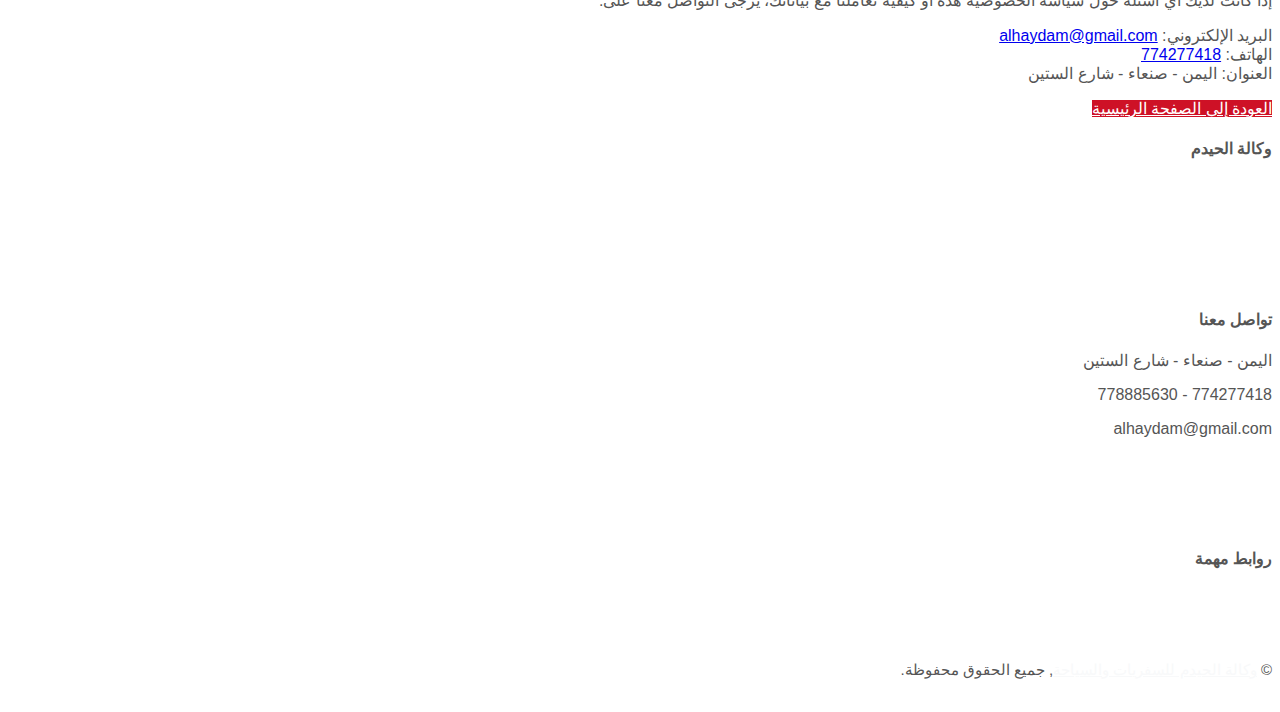
<file: privacy-policy.html>
<!DOCTYPE html>
<html lang="ar" dir="rtl">
<head>
    <meta charset="UTF-8">
    <meta name="viewport" content="width=device-width, initial-scale=1.0">
    <title>سياسة الخصوصية - وكالة الحيدم للسفريات والسياحة</title>
    <meta name="description" content="سياسة الخصوصية لموقع وكالة الحيدم للسفريات والسياحة - كيف نتعامل مع بياناتك الشخصية">
    <meta name="keywords" content="وكالة الحيدم للسفريات والسياحة, سياسة الخصوصية, حماية البيانات, خصوصية العملاء">
    <meta name="author" content="وكالة الحيدم للسفريات والسياحة">
    <meta name="robots" content="index, follow">
    <meta property="og:title" content="سياسة الخصوصية - وكالة الحيدم للسفريات والسياحة">
    <meta property="og:description" content="سياسة الخصوصية لموقع وكالة الحيدم للسفريات والسياحة - كيف نتعامل مع بياناتك الشخصية">
    <meta property="og:image" content="img/logo.png">
    <meta property="og:url" content="https://alhadam1.github.io/alhadam100-/privacy-policy.html">
    <meta property="og:type" content="website">
    <link rel="canonical" href="https://alhadam1.github.io/alhadam100-/privacy-policy.html">
    <link href="https://cdn.jsdelivr.net/npm/bootstrap@5.3.0-alpha1/dist/css/bootstrap.min.css" rel="stylesheet">
    <link rel="stylesheet" href="https://cdnjs.cloudflare.com/ajax/libs/font-awesome/6.4.0/css/all.min.css">
    <link rel="stylesheet" href="css/new-style.css">
</head>
<body>
    <!-- Top Bar -->
    <div class="top-bar">
        <div class="container">
            <div class="row">
                <div class="col-lg-7 text-center text-lg-start mb-2 mb-lg-0">
                    <div class="d-inline-flex align-items-center">
                        <div class="contact-info-item">
                            <div class="contact-icon" onclick="window.location.href='mailto:alhaydam@gmail.com';" style="cursor: pointer;">
                                <i class="fa fa-envelope"></i>
                            </div>
                            <div class="contact-text">
                                <span class="d-block contact-label">البريد الإلكتروني</span>
                                <a href="mailto:alimoqbel21@gmail.com" class="contact-value-link">alhaydam@gmail.com</a>
                            </div>
                        </div>
                        <a class="text-decoration-none contact-info-item ms-4" href="tel:774277418">
                            <div class="contact-icon">
                                <i class="fa fa-phone-alt"></i>
                            </div>
                            <div class="contact-text">
                                <span class="d-block contact-label">اتصل بنا</span>
                                <span class="contact-value">774277418</span>
                            </div>
                        </a>
                    </div>
                </div>
                <div class="col-lg-5 text-center text-lg-end">
                    <div class="d-inline-flex align-items-center">
                        <a class="social-icon" href="https://www.facebook.com/AlhydamAgency" target="_blank"><i class="fab fa-facebook-f"></i></a>
                        <a class="social-icon" href="https://wa.me/967774277418" target="_blank"><i class="fab fa-whatsapp"></i></a>
                        <a class="btn btn-sm btn-primary rounded-pill px-4 ms-3" href="index.html#contact">تواصل معنا</a>
                    </div>
                </div>
            </div>
        </div>
    </div>

    <!-- Header -->
    <div class="container-fluid position-relative p-0">
        <nav class="navbar navbar-expand-lg navbar-light px-4 px-lg-5 py-3 py-lg-0">
            <a href="index.html" class="navbar-brand p-0">
                <img src="img/logo.png" alt="شعار وكالة الحيدم للسفريات والسياحة" style="height: 70px; margin-left: 10px;">
                <div class="d-inline-block">
                    <h1 class="m-0">وكالة الحيدم</h1>
                    <span class="fs-5">للسفريات والسياحة</span>
                </div>
            </a>
            <button class="navbar-toggler" type="button" data-bs-toggle="collapse" data-bs-target="#navbarCollapse">
                <span class="fa fa-bars"></span>
            </button>
            <div class="collapse navbar-collapse" id="navbarCollapse">
                <div class="navbar-nav ms-auto py-0">
                    <a href="index.html" class="nav-item nav-link">الرئيسية</a>
                    <a href="index.html#about" class="nav-item nav-link">نبذة عنا</a>
                    <a href="index.html#services" class="nav-item nav-link">خدماتنا</a>
                    <a href="gallery.html" class="nav-item nav-link">معرض الصور</a>
                    <a href="faq.html" class="nav-item nav-link">الأسئلة الشائعة</a>
                    <a href="index.html#contact" class="nav-item nav-link">تواصل بنا</a>
                </div>
            </div>
        </nav>
    </div>

    <!-- Page Header -->
    <div class="container-fluid py-5" style="background: linear-gradient(rgba(0, 0, 0, 0.8), rgba(0, 0, 0, 0.8)), url('img/gallery-1.jpg') center center no-repeat; background-size: cover; background-attachment: fixed;">
        <div class="container py-5">
            <div class="row justify-content-center">
                <div class="col-lg-10 text-center">
                    <h1 class="display-3 text-white mb-3">سياسة الخصوصية</h1>
                    <p class="fs-5 text-white mb-4">كيف نتعامل مع بياناتك الشخصية</p>
                </div>
            </div>
        </div>
    </div>

    <!-- Privacy Policy Content -->
    <div class="container py-5">
        <div class="row">
            <div class="col-lg-12">
                <div class="card shadow-sm mb-4">
                    <div class="card-body p-4">
                        <h2>سياسة الخصوصية لوكالة الحيدم للسفريات والسياحة</h2>
                        <p>آخر تحديث: 2023</p>
                        
                        <h3 class="mt-4">مقدمة</h3>
                        <p>نحن في وكالة الحيدم للسفريات والسياحة نحترم خصوصيتك ونلتزم بحماية بياناتك الشخصية. توضح سياسة الخصوصية هذه كيفية جمعنا واستخدامنا لبياناتك الشخصية عند زيارتك لموقعنا الإلكتروني أو التعامل معنا.</p>
                        
                        <h3 class="mt-4">البيانات التي نجمعها</h3>
                        <p>قد نقوم بجمع البيانات التالية:</p>
                        <ul>
                            <li>معلومات الاتصال (الاسم، البريد الإلكتروني، رقم الهاتف، العنوان)</li>
                            <li>معلومات السفر (تفاصيل جواز السفر، تواريخ السفر، تفضيلات السفر)</li>
                            <li>معلومات الدفع (في حالة إجراء حجوزات أو شراء خدمات)</li>
                            <li>معلومات تقنية (عنوان IP، نوع المتصفح، معلومات الجهاز)</li>
                        </ul>
                        
                        <h3 class="mt-4">كيف نستخدم بياناتك</h3>
                        <p>نستخدم بياناتك الشخصية للأغراض التالية:</p>
                        <ul>
                            <li>تقديم خدماتنا وتنفيذ طلباتك</li>
                            <li>التواصل معك بخصوص استفساراتك وطلباتك</li>
                            <li>تحسين موقعنا الإلكتروني وخدماتنا</li>
                            <li>إرسال معلومات تسويقية (في حالة موافقتك)</li>
                            <li>الامتثال للالتزامات القانونية</li>
                        </ul>
                        
                        <h3 class="mt-4">مشاركة البيانات</h3>
                        <p>قد نشارك بياناتك مع:</p>
                        <ul>
                            <li>شركاء الأعمال (شركات الطيران، الفنادق، مزودي التأشيرات) لتنفيذ خدماتنا</li>
                            <li>مقدمي الخدمات الذين يساعدوننا في تشغيل أعمالنا</li>
                            <li>السلطات الحكومية عند الضرورة للامتثال للقوانين</li>
                        </ul>
                        
                        <h3 class="mt-4">أمان البيانات</h3>
                        <p>نتخذ إجراءات أمنية مناسبة لحماية بياناتك الشخصية من الفقدان أو الوصول غير المصرح به أو التغيير أو الإفصاح.</p>
                        
                        <h3 class="mt-4">حقوقك</h3>
                        <p>لديك الحق في:</p>
                        <ul>
                            <li>الوصول إلى بياناتك الشخصية</li>
                            <li>تصحيح بياناتك غير الدقيقة</li>
                            <li>طلب حذف بياناتك</li>
                            <li>الاعتراض على معالجة بياناتك</li>
                            <li>سحب موافقتك في أي وقت</li>
                        </ul>
                        
                        <h3 class="mt-4">الاتصال بنا</h3>
                        <p>إذا كانت لديك أي أسئلة حول سياسة الخصوصية هذه أو كيفية تعاملنا مع بياناتك، يرجى التواصل معنا على:</p>
                        <p>البريد الإلكتروني: <a href="mailto:alimoqbel21@gmail.com">alhaydam@gmail.com</a><br>
                        الهاتف: <a href="tel:774277418">774277418</a><br>
                        العنوان: اليمن - صنعاء - شارع الستين</p>
                        
                        <div class="text-center mt-4">
                            <a href="index.html" class="btn btn-primary">العودة إلى الصفحة الرئيسية</a>
                        </div>
                    </div>
                </div>
            </div>
        </div>
    </div>

    <!-- Footer -->
    <div class="container-fluid bg-dark text-light footer pt-5">
        <div class="container py-5">
            <div class="row g-5">
                <div class="col-lg-4 col-md-6">
                    <h4 class="text-white mb-3">وكالة الحيدم</h4>
                    <a class="btn btn-link" href="index.html#about">نبذة عنا</a>
                    <a class="btn btn-link" href="index.html#contact">تواصل معنا</a>
                    <a class="btn btn-link" href="index.html#services">خدماتنا</a>
                    <a class="btn btn-link" href="gallery.html">معرض الصور</a>
                    <a class="btn btn-link" href="faq.html">الأسئلة الشائعة</a>
                </div>
                <div class="col-lg-4 col-md-6">
                    <h4 class="text-white mb-3">تواصل معنا</h4>
                    <p class="mb-2"><i class="fa fa-map-marker-alt me-3"></i>اليمن - صنعاء - شارع الستين</p>
                    <p class="mb-2"><i class="fa fa-phone-alt me-3"></i>774277418 - 778885630</p>
                    <p class="mb-2"><i class="fa fa-envelope me-3"></i>alhaydam@gmail.com</p>
                    <div class="d-flex pt-2">
                        <a class="btn btn-outline-light btn-social" href="https://www.facebook.com/AlhydamAgency" target="_blank"><i class="fab fa-facebook-f"></i></a>
                        <a class="btn btn-outline-light btn-social" href="https://wa.me/967774277418" target="_blank"><i class="fab fa-whatsapp"></i></a>
                    </div>
                </div>
                <div class="col-lg-4 col-md-12">
                    <h4 class="text-white mb-3">روابط مهمة</h4>
                    <a class="btn btn-link" href="privacy-policy.html">سياسة الخصوصية</a>
                    <a class="btn btn-link" href="security-policy.html">سياسة الأمان</a>
                </div>
            </div>
        </div>
        <div class="container">
            <div class="copyright">
                <div class="row">
                    <div class="col-md-6 text-center text-md-start mb-3 mb-md-0">
                        &copy; <a class="border-bottom" href="#">وكالة الحيدم للسفريات والسياحة</a>, جميع الحقوق محفوظة.
                    </div>
                </div>
            </div>
        </div>
    </div>

    <!-- WhatsApp Float Button -->
    <a href="https://wa.me/967774277418" class="whatsapp-float" target="_blank">
        <i class="fab fa-whatsapp"></i>
    </a>

    <!-- Back to Top -->
    <a href="#" class="btn btn-lg btn-primary btn-lg-square back-to-top"><i class="fa fa-arrow-up"></i></a>

    <!-- JavaScript Libraries -->
    <script src="https://code.jquery.com/jquery-3.4.1.min.js"></script>
    <script src="https://cdn.jsdelivr.net/npm/bootstrap@5.3.0-alpha1/dist/js/bootstrap.bundle.min.js"></script>
</body>
</html>
</file>
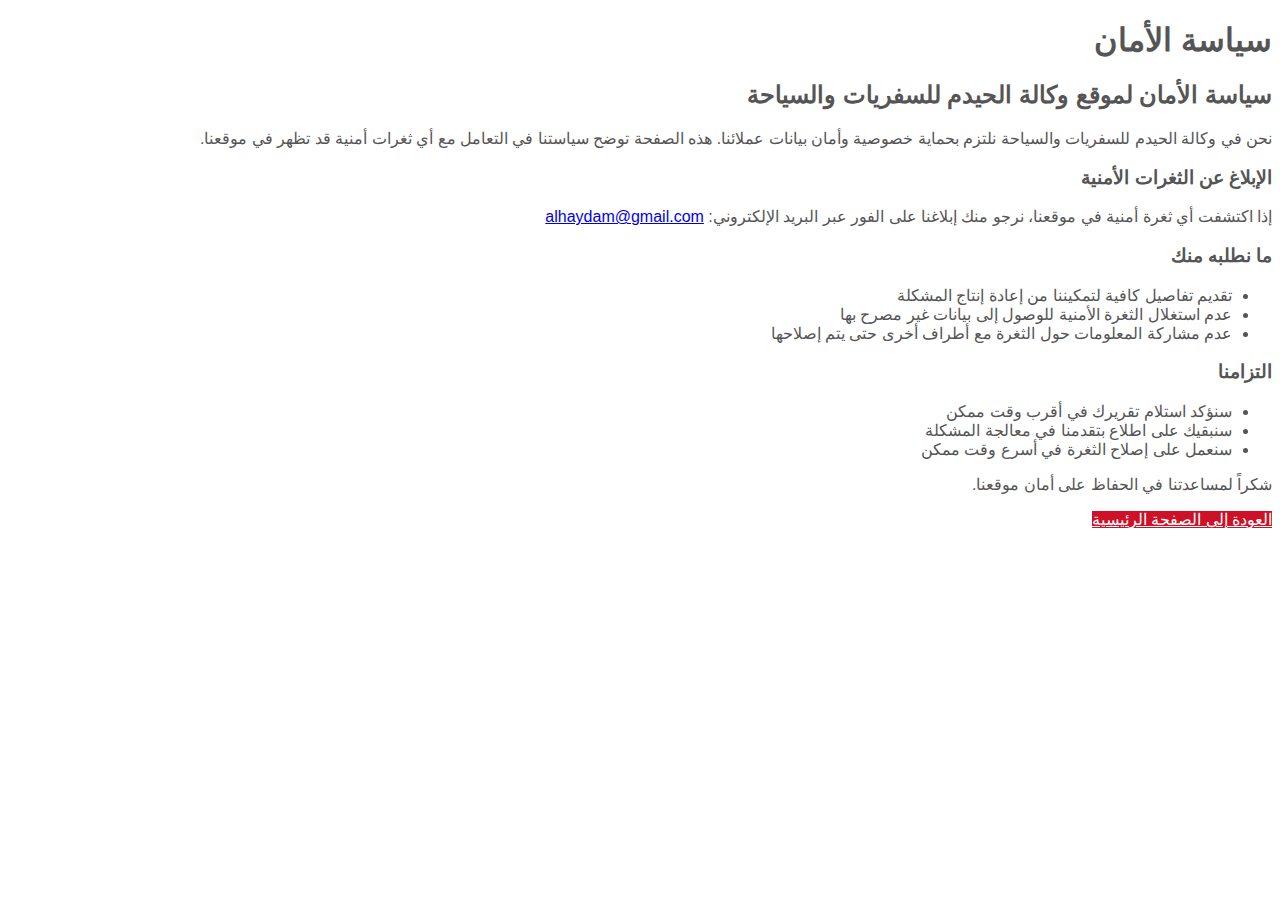
<file: security-policy.html>
<!DOCTYPE html>
<html lang="ar" dir="rtl">
<head>
    <meta charset="UTF-8">
    <meta name="viewport" content="width=device-width, initial-scale=1.0">
    <title>سياسة الأمان - وكالة الحيدم للسفريات والسياحة</title>
    <meta name="description" content="سياسة الأمان لموقع وكالة الحيدم للسفريات والسياحة">
    <meta name="robots" content="noindex, follow">
    <link href="https://cdn.jsdelivr.net/npm/bootstrap@5.3.0-alpha1/dist/css/bootstrap.min.css" rel="stylesheet">
    <link rel="stylesheet" href="css/new-style.css">
</head>
<body>
    <div class="container py-5">
        <div class="row justify-content-center">
            <div class="col-lg-8">
                <h1 class="text-center mb-4">سياسة الأمان</h1>
                <div class="card shadow-sm">
                    <div class="card-body p-4">
                        <h2>سياسة الأمان لموقع وكالة الحيدم للسفريات والسياحة</h2>
                        <p>نحن في وكالة الحيدم للسفريات والسياحة نلتزم بحماية خصوصية وأمان بيانات عملائنا. هذه الصفحة توضح سياستنا في التعامل مع أي ثغرات أمنية قد تظهر في موقعنا.</p>
                        
                        <h3>الإبلاغ عن الثغرات الأمنية</h3>
                        <p>إذا اكتشفت أي ثغرة أمنية في موقعنا، نرجو منك إبلاغنا على الفور عبر البريد الإلكتروني: <a href="mailto:alhaydam@gmail.com">alhaydam@gmail.com</a></p>
                        
                        <h3>ما نطلبه منك</h3>
                        <ul>
                            <li>تقديم تفاصيل كافية لتمكيننا من إعادة إنتاج المشكلة</li>
                            <li>عدم استغلال الثغرة الأمنية للوصول إلى بيانات غير مصرح بها</li>
                            <li>عدم مشاركة المعلومات حول الثغرة مع أطراف أخرى حتى يتم إصلاحها</li>
                        </ul>
                        
                        <h3>التزامنا</h3>
                        <ul>
                            <li>سنؤكد استلام تقريرك في أقرب وقت ممكن</li>
                            <li>سنبقيك على اطلاع بتقدمنا في معالجة المشكلة</li>
                            <li>سنعمل على إصلاح الثغرة في أسرع وقت ممكن</li>
                        </ul>
                        
                        <p class="mt-4">شكراً لمساعدتنا في الحفاظ على أمان موقعنا.</p>
                        
                        <div class="text-center mt-4">
                            <a href="index.html" class="btn btn-primary">العودة إلى الصفحة الرئيسية</a>
                        </div>
                    </div>
                </div>
            </div>
        </div>
    </div>
    
    <script src="https://cdn.jsdelivr.net/npm/bootstrap@5.3.0-alpha1/dist/js/bootstrap.bundle.min.js"></script>
</body>
</html>
</file>
<file: css/style.css>
/*
* وكالة الحيدم للسفريات والسياحة
* Main Stylesheet
*/

/* ===== Variables ===== */
:root {
    /* Colors - تم تحديث الألوان لتعكس الهوية اليمنية */
    --primary-color: #ce1126; /* أحمر - من العلم اليمني */
    --secondary-color: #007a3d; /* أخضر - من العلم اليمني */
    --accent-color: #f0c808; /* ذهبي - يعكس التراث اليمني */
    --dark-color: #1c2331; /* أزرق داكن */
    --light-color: #f8f9fa;
    --gray-color: #70757a;
    --border-color: #dadce0;
    --white: #ffffff;
    --black: #000000;
    --overlay-color: rgba(0, 0, 0, 0.6);
    --yemen-blue: #0c356a; /* أزرق داكن - يمثل البحر */
    --yemen-sand: #e6d7b9; /* لون رملي - يمثل الصحراء اليمنية */

    /* Typography */
    --body-font: 'Cairo', sans-serif;
    --heading-font: 'Cairo', sans-serif;

    /* Spacing */
    --section-padding: 80px 0;
    --container-padding: 0 15px;

    /* Border Radius */
    --border-radius-sm: 4px;
    --border-radius-md: 8px;
    --border-radius-lg: 16px;

    /* Box Shadow */
    --box-shadow: 0 2px 10px rgba(0, 0, 0, 0.1);
    --box-shadow-hover: 0 5px 15px rgba(0, 0, 0, 0.2);

    /* Transition */
    --transition: all 0.3s ease;
}

/* ===== Reset & Base Styles ===== */
* {
    margin: 0;
    padding: 0;
    box-sizing: border-box;
}

html {
    scroll-behavior: smooth;
}

body {
    font-family: var(--body-font);
    font-size: 16px;
    line-height: 1.6;
    color: var(--dark-color);
    background-color: var(--white);
    direction: rtl;
}

h1, h2, h3, h4, h5, h6 {
    font-family: var(--heading-font);
    font-weight: 700;
    line-height: 1.3;
    margin-bottom: 15px;
}

p {
    margin-bottom: 15px;
}

a {
    color: var(--primary-color);
    text-decoration: none;
    transition: var(--transition);
}

a:hover {
    color: var(--secondary-color);
}

ul, ol {
    list-style: none;
}

img {
    max-width: 100%;
    height: auto;
    display: block;
}

button, input, select, textarea {
    font-family: var(--body-font);
    font-size: 16px;
}

.container {
    width: 100%;
    max-width: 1200px;
    margin: 0 auto;
    padding: var(--container-padding);
}

.section-padding {
    padding: var(--section-padding);
}

.bg-light {
    background-color: var(--light-color);
}

.text-center {
    text-align: center;
}

.mt-4 {
    margin-top: 40px;
}

/* ===== Buttons ===== */
.btn {
    display: inline-block;
    padding: 12px 25px;
    border-radius: var(--border-radius-md);
    font-weight: 600;
    text-align: center;
    cursor: pointer;
    transition: var(--transition);
    border: none;
}

.btn-primary {
    background-color: var(--primary-color);
    color: var(--white);
}

.btn-primary:hover {
    background-color: #a50e1f; /* لون أحمر داكن للتأثير عند التحويم */
    color: var(--white);
}

.btn-light {
    background-color: var(--white);
    color: var(--primary-color);
}

.btn-light:hover {
    background-color: var(--light-color);
}

.btn-outline {
    background-color: transparent;
    color: var(--primary-color);
    border: 2px solid var(--primary-color);
}

.btn-outline:hover {
    background-color: var(--primary-color);
    color: var(--white);
}

.btn-sm {
    padding: 8px 15px;
    font-size: 14px;
}

/* ===== Header Styles ===== */
.header {
    position: fixed;
    top: 0;
    left: 0;
    width: 100%;
    z-index: 1000;
    background-color: var(--white);
    box-shadow: var(--box-shadow);
}

.header-top {
    background-color: var(--yemen-blue); /* تغيير لون الخلفية إلى اللون الأزرق اليمني */
    color: var(--white);
    padding: 10px 0;
    display: flex;
    justify-content: space-between;
    align-items: center;
}

.contact-info span {
    margin-left: 20px;
    font-size: 14px;
}

.contact-info i {
    margin-left: 5px;
}

.social-links a {
    color: var(--white);
    margin-right: 15px;
    font-size: 14px;
}

.social-links a:hover {
    color: var(--accent-color);
}

.main-header {
    padding: 15px 0;
    display: flex;
    justify-content: space-between;
    align-items: center;
}

.logo a {
    display: flex;
    flex-direction: column;
    align-items: center;
    color: var(--dark-color);
}

.logo h1 {
    font-size: 24px;
    margin-bottom: 0;
}

.logo span {
    font-size: 14px;
    color: var(--gray-color);
}

.main-nav ul {
    display: flex;
}

.main-nav li {
    margin: 0 15px;
}

.main-nav a {
    color: var(--dark-color);
    font-weight: 600;
    padding: 10px 0;
    position: relative;
}

.main-nav a::after {
    content: '';
    position: absolute;
    bottom: 0;
    left: 0;
    width: 0;
    height: 2px;
    background-color: var(--primary-color);
    transition: var(--transition);
}

.main-nav a:hover::after,
.main-nav li.active a::after {
    width: 100%;
}

.mobile-menu-toggle {
    display: none;
    font-size: 24px;
    cursor: pointer;
}

/* ===== Hero Section ===== */
.hero-section {
    height: 600px;
    position: relative;
    margin-top: 120px;
}

.hero-slider {
    height: 100%;
    position: relative;
    overflow: hidden;
}

.slide {
    position: absolute;
    top: 0;
    left: 0;
    width: 100%;
    height: 100%;
    opacity: 0;
    transition: opacity 1s ease;
}

.slide.active {
    opacity: 1;
}

.slide-bg {
    position: absolute;
    top: 0;
    left: 0;
    width: 100%;
    height: 100%;
    background-size: cover;
    background-position: center;
    z-index: -1;
}

.overlay {
    position: absolute;
    top: 0;
    left: 0;
    width: 100%;
    height: 100%;
    background-color: var(--overlay-color);
}

.slide-content {
    position: relative;
    z-index: 1;
    color: var(--white);
    text-align: center;
    max-width: 800px;
    margin: 0 auto;
    padding: 150px 20px 0;
}

.slide-content h2 {
    font-size: 48px;
    margin-bottom: 20px;
}

.slide-content p {
    font-size: 18px;
    margin-bottom: 30px;
}

.slider-controls {
    position: absolute;
    bottom: 30px;
    left: 0;
    width: 100%;
    display: flex;
    justify-content: center;
    align-items: center;
    z-index: 10;
}

.prev-slide, .next-slide {
    background: transparent;
    border: none;
    color: var(--white);
    font-size: 24px;
    cursor: pointer;
    padding: 10px;
}

.slider-dots {
    display: flex;
    margin: 0 20px;
}

.dot {
    width: 12px;
    height: 12px;
    border-radius: 50%;
    background-color: rgba(255, 255, 255, 0.5);
    margin: 0 5px;
    cursor: pointer;
    transition: var(--transition);
}

.dot.active {
    background-color: var(--white);
}

/* ===== Search Box Section ===== */
.search-box-section {
    margin-top: -50px;
    position: relative;
    z-index: 10;
}

.search-box {
    background-color: var(--white);
    border-radius: var(--border-radius-lg);
    box-shadow: var(--box-shadow);
    overflow: hidden;
}

.search-tabs {
    display: flex;
    border-bottom: 1px solid var(--border-color);
}

.tab-btn {
    flex: 1;
    padding: 15px;
    background: none;
    border: none;
    font-weight: 600;
    cursor: pointer;
    transition: var(--transition);
}

.tab-btn.active {
    color: var(--primary-color);
    border-bottom: 2px solid var(--primary-color);
}

.tab-content {
    display: none;
    padding: 20px;
}

.tab-content.active {
    display: block;
}

.search-form {
    display: flex;
    flex-wrap: wrap;
    gap: 15px;
}

.form-group {
    flex: 1;
    min-width: 150px;
}

.form-group label {
    display: block;
    margin-bottom: 5px;
    font-weight: 500;
}

.form-group input,
.form-group select {
    width: 100%;
    padding: 10px;
    border: 1px solid var(--border-color);
    border-radius: var(--border-radius-sm);
}

.search-form button {
    margin-top: 24px;
}

/* ===== Services Section ===== */
.section-header {
    text-align: center;
    margin-bottom: 50px;
}

.section-header h2 {
    font-size: 36px;
    position: relative;
    padding-bottom: 15px;
}

.section-header h2::after {
    content: '';
    position: absolute;
    bottom: 0;
    left: 50%;
    transform: translateX(-50%);
    width: 80px;
    height: 3px;
    background-color: var(--primary-color);
}

.section-header p {
    color: var(--gray-color);
    max-width: 700px;
    margin: 15px auto 0;
}

.services-grid {
    display: grid;
    grid-template-columns: repeat(auto-fill, minmax(250px, 1fr));
    gap: 30px;
}

.service-card {
    background-color: var(--white);
    border-radius: var(--border-radius-md);
    padding: 30px;
    text-align: center;
    box-shadow: var(--box-shadow);
    transition: var(--transition);
}

.service-card:hover {
    transform: translateY(-10px);
    box-shadow: var(--box-shadow-hover);
}

.service-icon {
    width: 80px;
    height: 80px;
    background-color: rgba(206, 17, 38, 0.1); /* خلفية حمراء شفافة */
    border-radius: 50%;
    display: flex;
    align-items: center;
    justify-content: center;
    margin: 0 auto 20px;
    position: relative;
    overflow: hidden;
    transition: var(--transition);
}

.service-icon::before {
    content: '';
    position: absolute;
    top: 0;
    left: 0;
    width: 100%;
    height: 100%;
    background: linear-gradient(135deg, rgba(206, 17, 38, 0.2) 0%, rgba(0, 122, 61, 0.2) 100%);
    opacity: 0;
    transition: var(--transition);
}

.service-card:hover .service-icon::before {
    opacity: 1;
}

.service-icon i {
    font-size: 32px;
    color: var(--primary-color);
    position: relative;
    z-index: 1;
    transition: var(--transition);
}

.service-card:hover .service-icon i {
    transform: scale(1.2);
}

.service-card h3 {
    font-size: 20px;
    margin-bottom: 15px;
}

.service-card p {
    color: var(--gray-color);
    margin-bottom: 20px;
}

.read-more {
    font-weight: 600;
    color: var(--primary-color);
}

.read-more i {
    margin-right: 5px;
    transition: var(--transition);
}

.read-more:hover i {
    transform: translateX(-5px);
}

/* ===== Special Offers Section ===== */
.special-offers-section {
    background-color: var(--white);
}

.special-offer-banner {
    background: linear-gradient(135deg, var(--primary-color) 0%, var(--yemen-blue) 100%);
    border-radius: var(--border-radius-lg);
    padding: 40px;
    position: relative;
    overflow: hidden;
    color: var(--white);
    box-shadow: var(--box-shadow);
}

.special-offer-banner::before {
    content: '';
    position: absolute;
    top: 0;
    left: 0;
    width: 100%;
    height: 100%;
    background-image: url('[data-uri]');
    background-size: 100px 100px;
    opacity: 0.1;
}

.offer-content {
    position: relative;
    z-index: 1;
    max-width: 600px;
    margin: 0 auto;
    text-align: center;
}

.offer-badge {
    display: inline-block;
    background-color: var(--accent-color);
    color: var(--dark-color);
    font-weight: 700;
    padding: 8px 15px;
    border-radius: var(--border-radius-sm);
    margin-bottom: 15px;
    font-size: 18px;
}

.offer-content h3 {
    font-size: 32px;
    margin-bottom: 15px;
}

.offer-content p {
    font-size: 18px;
    margin-bottom: 20px;
    opacity: 0.9;
}

.offer-price {
    margin-bottom: 25px;
}

.old-price {
    text-decoration: line-through;
    opacity: 0.7;
    margin-left: 15px;
    font-size: 20px;
}

.new-price {
    font-size: 28px;
    font-weight: 700;
    color: var(--accent-color);
}

/* ===== Testimonials Section ===== */
.testimonials-section {
    background-color: var(--yemen-sand);
    position: relative;
}

.testimonials-section::before {
    content: '';
    position: absolute;
    top: 0;
    left: 0;
    width: 100%;
    height: 100%;
    background-image: url('[data-uri]');
    opacity: 0.5;
}

.testimonials-slider {
    position: relative;
    max-width: 800px;
    margin: 0 auto;
    padding: 30px 0;
}

.testimonial {
    display: none;
    animation: fadeIn 0.5s ease forwards;
}

.testimonial.active {
    display: block;
}

@keyframes fadeIn {
    from {
        opacity: 0;
        transform: translateY(20px);
    }
    to {
        opacity: 1;
        transform: translateY(0);
    }
}

.testimonial-content {
    background-color: var(--white);
    border-radius: var(--border-radius-lg);
    padding: 30px;
    box-shadow: var(--box-shadow);
    text-align: center;
    position: relative;
}

.testimonial-content::before {
    content: '\f10d';
    font-family: 'Font Awesome 5 Free';
    font-weight: 900;
    position: absolute;
    top: -15px;
    right: 30px;
    font-size: 30px;
    color: var(--primary-color);
    opacity: 0.1;
}

.rating {
    margin-bottom: 15px;
}

.rating i {
    color: var(--accent-color);
    font-size: 18px;
    margin: 0 2px;
}

.testimonial-content p {
    font-size: 18px;
    line-height: 1.7;
    margin-bottom: 20px;
    color: var(--dark-color);
}

.testimonial-author h4 {
    font-size: 18px;
    margin-bottom: 5px;
    color: var(--primary-color);
}

.testimonial-author span {
    font-size: 14px;
    color: var(--gray-color);
}

.testimonial-controls {
    display: flex;
    justify-content: center;
    align-items: center;
    margin-top: 30px;
}

.testimonial-prev, .testimonial-next {
    background: transparent;
    border: none;
    color: var(--dark-color);
    font-size: 20px;
    cursor: pointer;
    padding: 10px;
}

.testimonial-dots {
    display: flex;
    margin: 0 20px;
}

.testimonial-dot {
    width: 10px;
    height: 10px;
    border-radius: 50%;
    background-color: rgba(0, 0, 0, 0.2);
    margin: 0 5px;
    cursor: pointer;
    transition: var(--transition);
}

.testimonial-dot.active {
    background-color: var(--primary-color);
}

/* ===== WhatsApp Float Button ===== */
.whatsapp-float {
    position: fixed;
    bottom: 30px;
    right: 30px;
    background-color: #25d366;
    color: white;
    width: 60px;
    height: 60px;
    border-radius: 50%;
    text-align: center;
    font-size: 30px;
    box-shadow: 0 4px 10px rgba(0, 0, 0, 0.3);
    z-index: 100;
    display: flex;
    align-items: center;
    justify-content: center;
    transition: all 0.3s;
}

.whatsapp-float:hover {
    background-color: #128c7e;
    transform: scale(1.1);
}

/* ===== Footer ===== */
.footer {
    background-color: var(--yemen-blue);
    color: var(--white);
    padding-top: 70px;
    position: relative;
    overflow: hidden;
}

.footer::before {
    content: '';
    position: absolute;
    top: 0;
    left: 0;
    width: 100%;
    height: 5px;
    background: linear-gradient(to right, var(--primary-color), var(--secondary-color), var(--accent-color));
}

.footer-top {
    display: grid;
    grid-template-columns: repeat(auto-fit, minmax(250px, 1fr));
    gap: 30px;
    margin-bottom: 50px;
}

.footer h3 {
    font-size: 20px;
    margin-bottom: 20px;
    position: relative;
    padding-bottom: 10px;
}

.footer h3::after {
    content: '';
    position: absolute;
    bottom: 0;
    right: 0;
    width: 50px;
    height: 2px;
    background-color: var(--primary-color);
}

.footer-about p {
    margin-bottom: 20px;
}

.footer-social a {
    display: inline-block;
    width: 36px;
    height: 36px;
    background-color: rgba(255, 255, 255, 0.1);
    border-radius: 50%;
    text-align: center;
    line-height: 36px;
    color: var(--white);
    margin-left: 10px;
}

.footer-social a:hover {
    background-color: var(--primary-color);
}

.footer-links ul li {
    margin-bottom: 10px;
}

.footer-links a {
    color: var(--white);
}

.footer-links a:hover {
    color: var(--primary-color);
    padding-right: 5px;
}

.footer-contact ul li {
    margin-bottom: 15px;
    display: flex;
    align-items: flex-start;
}

.footer-contact i {
    margin-left: 10px;
    color: var(--primary-color);
}

.newsletter-form {
    display: flex;
    margin-top: 20px;
}

.newsletter-form input {
    flex: 1;
    padding: 10px;
    border: none;
    border-radius: var(--border-radius-sm) 0 0 var(--border-radius-sm);
}

.newsletter-form button {
    border-radius: 0 var(--border-radius-sm) var(--border-radius-sm) 0;
}

.footer-bottom {
    border-top: 1px solid rgba(255, 255, 255, 0.1);
    padding: 20px 0;
    text-align: center;
}

/* ===== Page Banner ===== */
.page-banner {
    height: 300px;
    position: relative;
    background-size: cover;
    background-position: center;
    margin-top: 120px;
}

.page-banner .overlay {
    position: absolute;
    top: 0;
    left: 0;
    width: 100%;
    height: 100%;
    background-color: var(--overlay-color);
}

.banner-content {
    position: relative;
    z-index: 1;
    color: var(--white);
    text-align: center;
    padding-top: 100px;
}

.banner-content h1 {
    font-size: 42px;
    margin-bottom: 10px;
}

.breadcrumb {
    display: flex;
    justify-content: center;
    padding: 0;
    margin: 0;
    background: transparent;
}

.breadcrumb-item {
    font-size: 16px;
}

.breadcrumb-item a {
    color: var(--white);
}

.breadcrumb-item.active {
    color: var(--accent-color);
}

.breadcrumb-item + .breadcrumb-item::before {
    content: '/';
    color: var(--white);
    margin: 0 10px;
}

/* ===== About Page Styles ===== */
.about-section .row {
    display: flex;
    flex-wrap: wrap;
    align-items: center;
    gap: 30px;
}

.about-content {
    flex: 1;
    min-width: 300px;
}

.about-image {
    flex: 1;
    min-width: 300px;
}

.about-image img {
    border-radius: var(--border-radius-lg);
    box-shadow: var(--box-shadow);
}

.text-right {
    text-align: right;
}

.vision-mission-section .row {
    display: grid;
    grid-template-columns: repeat(auto-fit, minmax(300px, 1fr));
    gap: 30px;
}

.vision-box, .mission-box, .values-box {
    background-color: var(--white);
    border-radius: var(--border-radius-md);
    padding: 30px;
    box-shadow: var(--box-shadow);
    text-align: center;
    transition: var(--transition);
}

.vision-box:hover, .mission-box:hover, .values-box:hover {
    transform: translateY(-10px);
    box-shadow: var(--box-shadow-hover);
}

.vision-box .icon, .mission-box .icon, .values-box .icon {
    width: 70px;
    height: 70px;
    background-color: rgba(26, 115, 232, 0.1);
    border-radius: 50%;
    display: flex;
    align-items: center;
    justify-content: center;
    margin: 0 auto 20px;
}

.vision-box .icon i, .mission-box .icon i, .values-box .icon i {
    font-size: 30px;
    color: var(--primary-color);
}

.features-grid {
    display: grid;
    grid-template-columns: repeat(auto-fit, minmax(300px, 1fr));
    gap: 30px;
}

.feature-item {
    display: flex;
    align-items: flex-start;
    margin-bottom: 30px;
}

.feature-icon {
    margin-left: 20px;
    color: var(--primary-color);
    font-size: 24px;
}

.feature-content h3 {
    font-size: 20px;
    margin-bottom: 10px;
}

.team-grid {
    display: grid;
    grid-template-columns: repeat(auto-fit, minmax(250px, 1fr));
    gap: 30px;
}

.team-member {
    background-color: var(--white);
    border-radius: var(--border-radius-md);
    overflow: hidden;
    box-shadow: var(--box-shadow);
    transition: var(--transition);
}

.team-member:hover {
    transform: translateY(-10px);
    box-shadow: var(--box-shadow-hover);
}

.member-img img {
    width: 100%;
    height: 300px;
    object-fit: cover;
}

.member-info {
    padding: 20px;
    text-align: center;
}

.member-info h3 {
    font-size: 20px;
    margin-bottom: 5px;
}

.member-info p {
    color: var(--gray-color);
    margin-bottom: 15px;
}

.member-social a {
    display: inline-block;
    width: 36px;
    height: 36px;
    background-color: rgba(26, 115, 232, 0.1);
    border-radius: 50%;
    text-align: center;
    line-height: 36px;
    color: var(--primary-color);
    margin: 0 5px;
    transition: var(--transition);
}

.member-social a:hover {
    background-color: var(--primary-color);
    color: var(--white);
}

/* ===== Contact Page Styles ===== */
.contact-info-grid {
    display: grid;
    grid-template-columns: repeat(auto-fit, minmax(250px, 1fr));
    gap: 30px;
}

.contact-info-box {
    background-color: var(--white);
    border-radius: var(--border-radius-md);
    padding: 30px;
    text-align: center;
    box-shadow: var(--box-shadow);
    transition: var(--transition);
}

.contact-info-box:hover {
    transform: translateY(-10px);
    box-shadow: var(--box-shadow-hover);
}

.contact-info-box .icon {
    width: 70px;
    height: 70px;
    background-color: rgba(26, 115, 232, 0.1);
    border-radius: 50%;
    display: flex;
    align-items: center;
    justify-content: center;
    margin: 0 auto 20px;
}

.contact-info-box .icon i {
    font-size: 30px;
    color: var(--primary-color);
}

.contact-info-box h3 {
    font-size: 20px;
    margin-bottom: 15px;
}

.contact-form-section .row {
    display: flex;
    flex-wrap: wrap;
    gap: 30px;
}

.contact-form-wrapper {
    flex: 1;
    min-width: 300px;
}

.contact-map {
    flex: 1;
    min-width: 300px;
}

.map-container {
    height: 100%;
    min-height: 400px;
    border-radius: var(--border-radius-md);
    overflow: hidden;
    box-shadow: var(--box-shadow);
}

.contact-form .form-row {
    display: flex;
    flex-wrap: wrap;
    gap: 20px;
    margin-bottom: 20px;
}

.contact-form .form-group {
    flex: 1;
    min-width: 200px;
}

.contact-form label {
    display: block;
    margin-bottom: 5px;
    font-weight: 500;
}

.contact-form input,
.contact-form textarea {
    width: 100%;
    padding: 12px;
    border: 1px solid var(--border-color);
    border-radius: var(--border-radius-sm);
    transition: var(--transition);
}

.contact-form input:focus,
.contact-form textarea:focus {
    border-color: var(--primary-color);
    outline: none;
}

.contact-form button {
    margin-top: 10px;
}

.faq-container {
    max-width: 800px;
    margin: 0 auto;
}

.faq-item {
    background-color: var(--white);
    border-radius: var(--border-radius-md);
    margin-bottom: 20px;
    box-shadow: var(--box-shadow);
    overflow: hidden;
}

.faq-question {
    padding: 20px;
    cursor: pointer;
    display: flex;
    justify-content: space-between;
    align-items: center;
}

.faq-question h3 {
    margin: 0;
    font-size: 18px;
}

.toggle-icon {
    color: var(--primary-color);
}

.faq-answer {
    padding: 0 20px 20px;
    display: none;
}

.success-message {
    text-align: center;
    padding: 30px;
}

.success-message i {
    font-size: 60px;
    color: var(--secondary-color);
    margin-bottom: 20px;
}

.error-message {
    color: #dc3545;
    font-size: 14px;
    margin-top: 5px;
}
</file>
<file: css/responsive.css>
/*
* وكالة الحيدم للسفريات والسياحة
* Responsive Stylesheet
*/

/* Large Devices (Desktops, less than 1200px) */
@media (max-width: 1199.98px) {
    .container {
        max-width: 960px;
    }

    .hero-section {
        height: 550px;
    }

    .slide-content h2 {
        font-size: 42px;
    }
}

/* Medium Devices (Tablets, less than 992px) */
@media (max-width: 991.98px) {
    .container {
        max-width: 720px;
    }

    .header {
        position: relative;
    }

    .hero-section {
        height: 500px;
        margin-top: 0;
    }

    .slide-content {
        padding-top: 120px;
    }

    .slide-content h2 {
        font-size: 36px;
    }

    .main-nav {
        position: fixed;
        top: 0;
        right: -300px;
        width: 300px;
        height: 100vh;
        background-color: var(--white);
        box-shadow: -5px 0 15px rgba(0, 0, 0, 0.1);
        padding: 80px 20px 30px;
        transition: var(--transition);
        z-index: 1001;
    }

    .main-nav.active {
        right: 0;
    }

    .main-nav ul {
        flex-direction: column;
    }

    .main-nav li {
        margin: 0;
        border-bottom: 1px solid var(--border-color);
    }

    .main-nav a {
        display: block;
        padding: 15px 0;
    }

    .mobile-menu-toggle {
        display: block;
    }

    .close-menu {
        position: absolute;
        top: 20px;
        left: 20px;
        font-size: 24px;
        cursor: pointer;
    }

    .search-form {
        flex-direction: column;
    }

    .search-form button {
        width: 100%;
    }

    .destinations-grid {
        grid-template-columns: repeat(2, 1fr);
    }
}

/* Small Devices (Landscape Phones, less than 768px) */
@media (max-width: 767.98px) {
    .container {
        max-width: 540px;
    }

    .header-top {
        flex-direction: column;
    }

    .contact-info {
        margin-bottom: 10px;
    }

    .hero-section {
        height: 450px;
    }

    .slide-content {
        padding-top: 100px;
    }

    .slide-content h2 {
        font-size: 32px;
    }

    .slide-content p {
        font-size: 16px;
    }

    .search-box-section {
        margin-top: -30px;
    }

    .search-tabs {
        flex-wrap: wrap;
    }

    .tab-btn {
        flex: 1 0 50%;
    }

    .services-grid {
        grid-template-columns: 1fr;
        gap: 20px;
    }

    .destinations-grid {
        grid-template-columns: 1fr;
        gap: 20px;
    }

    .footer-top {
        grid-template-columns: 1fr;
    }
}

/* Extra Small Devices (Portrait Phones, less than 576px) */
@media (max-width: 575.98px) {
    .container {
        width: 100%;
        padding: 0 15px;
    }

    .main-header {
        padding: 10px 0;
    }

    .logo h1 {
        font-size: 20px;
    }

    .logo span {
        font-size: 12px;
    }

    .hero-section {
        height: 400px;
    }

    .slide-content {
        padding-top: 80px;
        padding-left: 15px;
        padding-right: 15px;
    }

    .slide-content h2 {
        font-size: 28px;
    }

    .slide-content p {
        font-size: 14px;
    }

    .section-header h2 {
        font-size: 28px;
    }

    .section-padding {
        padding: 50px 0;
    }

    .tab-btn {
        flex: 1 0 100%;
        padding: 10px;
    }

    .newsletter-form {
        flex-direction: column;
    }

    .newsletter-form input {
        border-radius: var(--border-radius-sm);
        margin-bottom: 10px;
    }

    .newsletter-form button {
        border-radius: var(--border-radius-sm);
        width: 100%;
    }
}

/* Mobile Menu Overlay */
.menu-overlay {
    position: fixed;
    top: 0;
    left: 0;
    width: 100%;
    height: 100%;
    background-color: rgba(0, 0, 0, 0.5);
    z-index: 1000;
    opacity: 0;
    visibility: hidden;
    transition: var(--transition);
}

.menu-overlay.active {
    opacity: 1;
    visibility: visible;
}

/* About Page Responsive Styles */
@media (max-width: 991.98px) {
    .page-banner {
        height: 250px;
        margin-top: 0;
    }

    .banner-content {
        padding-top: 80px;
    }

    .banner-content h1 {
        font-size: 36px;
    }

    .about-section .row,
    .contact-form-section .row {
        flex-direction: column;
    }

    .about-image {
        margin-top: 30px;
    }

    .contact-map {
        margin-top: 30px;
    }

    .team-grid {
        grid-template-columns: repeat(2, 1fr);
    }
}

@media (max-width: 767.98px) {
    .page-banner {
        height: 200px;
    }

    .banner-content {
        padding-top: 70px;
    }

    .banner-content h1 {
        font-size: 32px;
    }

    .vision-mission-section .row {
        grid-template-columns: 1fr;
    }

    .team-grid {
        grid-template-columns: 1fr;
    }

    .contact-info-grid {
        grid-template-columns: repeat(2, 1fr);
    }

    .contact-form .form-row {
        flex-direction: column;
        gap: 15px;
    }
}

@media (max-width: 575.98px) {
    .page-banner {
        height: 180px;
    }

    .banner-content {
        padding-top: 60px;
    }

    .banner-content h1 {
        font-size: 28px;
    }

    .contact-info-grid {
        grid-template-columns: 1fr;
    }

    .faq-question h3 {
        font-size: 16px;
    }
}
</file>
<file: css/new-style.css>
/********** General Styling **********/
:root {
    --primary: #ce1126;
    --secondary: #007a3d;
    --light: #F8F9FA;
    --dark: #0c356a;
    --accent: #f0c808;
}

body {
    font-family: 'Cairo', sans-serif;
    color: #555555;
}

h1,
h2,
.font-weight-bold {
    font-weight: 700 !important;
}

h3,
h4,
.font-weight-semi-bold {
    font-weight: 600 !important;
}

h5,
h6,
.font-weight-medium {
    font-weight: 500 !important;
}

.btn {
    font-weight: 500;
    transition: .5s;
}

.btn-primary,
.btn-outline-primary:hover {
    color: #FFFFFF;
}

.btn-primary {
    background-color: var(--primary);
    border-color: var(--primary);
}

.btn-primary:hover {
    background-color: #a50e1f;
    border-color: #a50e1f;
}

.btn-outline-primary {
    color: var(--primary);
    border-color: var(--primary);
}

.btn-square {
    width: 38px;
    height: 38px;
}

.btn-sm-square {
    width: 32px;
    height: 32px;
}

.btn-lg-square {
    width: 48px;
    height: 48px;
}

.btn-square,
.btn-sm-square,
.btn-lg-square {
    padding: 0;
    display: flex;
    align-items: center;
    justify-content: center;
    font-weight: normal;
    border-radius: 50%;
}

.back-to-top {
    position: fixed;
    display: none;
    left: 45px;
    bottom: 45px;
    z-index: 99;
}

/********** Top Bar **********/
.top-bar {
    padding: 10px 0;
    border-bottom: 1px solid rgba(255, 255, 255, .07);
    background: var(--dark);
}

.top-bar .text-decoration-none {
    color: #FFFFFF;
}

.contact-info-item {
    display: flex;
    align-items: center;
    transition: all 0.3s;
}

.contact-info-item:hover {
    transform: translateY(-3px);
}

.contact-icon {
    width: 40px;
    height: 40px;
    display: flex;
    align-items: center;
    justify-content: center;
    background-color: rgba(255, 255, 255, 0.1);
    border-radius: 50%;
    margin-left: 10px;
    transition: all 0.3s;
}

.contact-info-item:hover .contact-icon {
    background-color: var(--primary);
}

.contact-text {
    text-align: right;
}

.contact-label {
    font-size: 12px;
    opacity: 0.7;
}

.contact-value {
    font-weight: 600;
    font-size: 14px;
}

.contact-value-link {
    font-weight: 600;
    font-size: 14px;
    color: #FFFFFF;
    text-decoration: none;
    transition: all 0.3s;
}

.contact-value-link:hover {
    color: var(--primary);
}

.social-icon {
    width: 36px;
    height: 36px;
    display: flex;
    align-items: center;
    justify-content: center;
    background-color: rgba(255, 255, 255, 0.1);
    border-radius: 50%;
    margin-right: 10px;
    color: #FFFFFF;
    transition: all 0.3s;
}

.social-icon:hover {
    background-color: var(--primary);
    color: #FFFFFF;
    transform: translateY(-3px);
}

/********** Header **********/
.navbar-light .navbar-nav .nav-link {
    padding: 30px 15px;
    color: var(--dark);
    font-weight: 600;
    outline: none;
}

.navbar-light .navbar-nav .nav-link:hover,
.navbar-light .navbar-nav .nav-link.active {
    color: var(--primary);
}

@media (max-width: 991.98px) {
    .navbar-light .navbar-nav .nav-link {
        padding: 10px 15px;
    }
}

.navbar-light .navbar-brand h1 {
    color: var(--primary);
}

.navbar-light .navbar-brand span {
    color: var(--dark);
    display: block;
    text-align: center;
    font-size: 14px;
}

@media (max-width: 991.98px) {
    .navbar-light .navbar-brand h1 {
        font-size: 24px;
    }

    .navbar-light .navbar-brand span {
        font-size: 12px;
    }
}

/********** Carousel **********/
.carousel-caption {
    top: 0;
    left: 0;
    right: 0;
    bottom: 0;
    background: rgba(0, 0, 0, 0.5);
    z-index: 1;
}

@media (max-width: 576px) {
    .carousel-caption h4 {
        font-size: 18px;
        font-weight: 500 !important;
    }

    .carousel-caption h1 {
        font-size: 30px;
        font-weight: 600 !important;
    }
}

.carousel-control-prev,
.carousel-control-next {
    width: 10%;
}

.carousel-control-prev-icon,
.carousel-control-next-icon {
    width: 3rem;
    height: 3rem;
}

/********** Section Title **********/
.section-title::before {
    position: absolute;
    content: "";
    width: 60px;
    height: 2px;
    bottom: 0;
    right: 0;
    background: var(--primary);
}

.section-title::after {
    position: absolute;
    content: "";
    width: 90px;
    height: 2px;
    bottom: 0;
    left: 0;
    background: var(--primary);
}

.section-title.text-center::before {
    right: 50%;
    margin-right: -45px;
}

.section-title.text-center::after {
    left: 50%;
    margin-left: -45px;
}

/********** Search Section **********/
.search-section {
    background-color: var(--light);
}

/********** About Section **********/
.about-section {
    background-color: #FFFFFF;
}

.values-card {
    position: relative;
    background-color: rgba(255, 255, 255, 0.05);
    border-radius: 15px;
    padding: 30px;
    box-shadow: 0 10px 30px rgba(0, 0, 0, 0.1);
    backdrop-filter: blur(5px);
    transition: all 0.5s;
    overflow: hidden;
    height: 100%;
    z-index: 1;
    text-align: center;
}

.values-card::before {
    content: "";
    position: absolute;
    top: 0;
    left: 0;
    width: 100%;
    height: 0;
    background: linear-gradient(135deg, var(--secondary) 0%, var(--primary) 100%);
    transition: all 0.5s;
    z-index: -1;
    border-radius: 15px;
    opacity: 0.9;
}

.values-card:hover::before {
    height: 100%;
}

.values-card:hover {
    transform: translateY(-15px) rotate(2deg);
}

.values-icon {
    width: 80px;
    height: 80px;
    display: flex;
    align-items: center;
    justify-content: center;
    background-color: var(--primary);
    border-radius: 50%;
    margin: 0 auto 25px;
    color: #ffffff;
    font-size: 30px;
    transition: all 0.5s;
    animation: float 3s ease-in-out infinite;
}

@keyframes float {
    0% {
        transform: translateY(0px);
    }
    50% {
        transform: translateY(-10px);
    }
    100% {
        transform: translateY(0px);
    }
}

.values-card:hover .values-icon {
    background-color: #ffffff;
    color: var(--primary);
    animation: spin 5s linear infinite;
}

.values-title {
    font-size: 22px;
    font-weight: 700;
    margin-bottom: 15px;
    color: white;
    transition: all 0.5s;
}

.values-desc {
    color: rgba(255, 255, 255, 0.8);
    margin-bottom: 0;
    transition: all 0.5s;
}

.values-card:hover .values-title,
.values-card:hover .values-desc {
    color: #ffffff;
}

/********** Services Section **********/
.services-section {
    background-color: var(--light);
}

.service-card {
    position: relative;
    background-color: #ffffff;
    border-radius: 15px;
    padding: 30px;
    box-shadow: 0 10px 30px rgba(0, 0, 0, 0.08);
    transition: all 0.5s;
    overflow: hidden;
    height: 100%;
    z-index: 1;
}

.service-card::before {
    content: "";
    position: absolute;
    top: 0;
    left: 0;
    width: 100%;
    height: 0;
    background: linear-gradient(135deg, var(--primary) 0%, var(--secondary) 100%);
    transition: all 0.5s;
    z-index: -1;
    border-radius: 15px;
}

.service-card:hover::before {
    height: 100%;
}

.service-icon {
    width: 80px;
    height: 80px;
    display: flex;
    align-items: center;
    justify-content: center;
    background-color: var(--primary);
    border-radius: 50%;
    margin-bottom: 25px;
    color: #ffffff;
    font-size: 30px;
    transition: all 0.5s;
}

.service-card:hover .service-icon {
    background-color: #ffffff;
    color: var(--primary);
}

.service-title {
    font-size: 22px;
    font-weight: 700;
    margin-bottom: 15px;
    transition: all 0.5s;
}

.service-desc {
    margin-bottom: 20px;
    transition: all 0.5s;
}

.service-link {
    display: inline-block;
    color: var(--primary);
    font-weight: 600;
    text-decoration: none;
    transition: all 0.5s;
}

.service-link i {
    margin-right: 5px;
    transition: all 0.3s;
}

.service-link:hover i {
    transform: translateX(-5px);
}

.service-card:hover .service-title,
.service-card:hover .service-desc,
.service-card:hover .service-link {
    color: #ffffff;
}

.service-card:hover {
    transform: translateY(-10px);
}

/********** Stats Section **********/
.stats-item {
    padding: 30px 20px;
    background-color: rgba(255, 255, 255, 0.05);
    border-radius: 15px;
    backdrop-filter: blur(5px);
    transition: all 0.5s;
    height: 100%;
}

.stats-item:hover {
    transform: translateY(-10px);
    background-color: rgba(255, 255, 255, 0.1);
}

.counter-container {
    position: relative;
    display: inline-block;
}

.counter {
    font-weight: 700;
    transition: all 0.3s;
}

.counter-suffix {
    position: absolute;
    top: 0;
    right: -20px;
    font-weight: 600;
}

.stats-icon-wrapper {
    position: relative;
    width: 100px;
    height: 100px;
    margin: 0 auto 20px;
}

.stats-icon {
    position: absolute;
    top: 0;
    left: 0;
    width: 100%;
    height: 100%;
    display: flex;
    align-items: center;
    justify-content: center;
    background: linear-gradient(135deg, var(--primary) 0%, var(--secondary) 100%);
    border-radius: 50%;
    color: white;
    font-size: 40px;
    box-shadow: 0 10px 30px rgba(0, 0, 0, 0.2);
    animation: pulse 2s infinite, spin 15s linear infinite;
}

@keyframes pulse {
    0% {
        transform: scale(1);
        box-shadow: 0 0 0 0 rgba(206, 17, 38, 0.7);
    }
    70% {
        transform: scale(1.05);
        box-shadow: 0 0 0 10px rgba(206, 17, 38, 0);
    }
    100% {
        transform: scale(1);
        box-shadow: 0 0 0 0 rgba(206, 17, 38, 0);
    }
}

@keyframes spin {
    0% {
        transform: rotate(0deg);
    }
    25% {
        transform: rotate(3deg);
    }
    50% {
        transform: rotate(0deg);
    }
    75% {
        transform: rotate(-3deg);
    }
    100% {
        transform: rotate(0deg);
    }
}

/********** Contact Section **********/
.contact-section {
    background-color: #FFFFFF;
}

.contact-wrapper {
    box-shadow: 0 0 50px rgba(0, 0, 0, 0.1);
    border-radius: 20px;
    overflow: hidden;
}

.contact-info-wrapper {
    background: linear-gradient(135deg, var(--primary) 0%, var(--secondary) 100%);
    color: white;
    padding: 50px 30px;
    height: 100%;
    position: relative;
    z-index: 1;
}

.contact-info-wrapper::before {
    content: "";
    position: absolute;
    top: 0;
    left: 0;
    width: 100%;
    height: 100%;
    background: url('img/pattern.png');
    opacity: 0.1;
    z-index: -1;
}

.contact-info-header {
    margin-bottom: 40px;
    text-align: center;
}

.contact-info-header h3 {
    font-size: 28px;
    font-weight: 700;
    margin-bottom: 10px;
}

.contact-info-item {
    display: flex;
    align-items: flex-start;
    margin-bottom: 30px;
}

.contact-info-icon {
    width: 50px;
    height: 50px;
    background-color: rgba(255, 255, 255, 0.1);
    border-radius: 50%;
    display: flex;
    align-items: center;
    justify-content: center;
    font-size: 20px;
    margin-left: 15px;
    transition: all 0.3s;
}

.contact-info-item:hover .contact-info-icon {
    background-color: white;
    color: var(--primary);
    transform: translateY(-5px);
}

.contact-info-content h5 {
    font-size: 18px;
    font-weight: 600;
    margin-bottom: 5px;
}

.contact-info-content p {
    margin-bottom: 5px;
    opacity: 0.8;
}

.contact-info-content a {
    color: white;
    text-decoration: none;
    transition: all 0.3s;
}

.contact-info-content a:hover {
    opacity: 0.8;
}

.contact-social {
    display: flex;
    justify-content: center;
    margin-top: 40px;
}

.contact-social-icon {
    width: 40px;
    height: 40px;
    background-color: rgba(255, 255, 255, 0.1);
    border-radius: 50%;
    display: flex;
    align-items: center;
    justify-content: center;
    color: white;
    font-size: 16px;
    margin: 0 5px;
    transition: all 0.3s;
}

.contact-social-icon:hover {
    background-color: white;
    color: var(--primary);
    transform: translateY(-5px);
}

.contact-form-wrapper {
    background-color: white;
    padding: 50px 30px;
    height: 100%;
}

.contact-form-header {
    margin-bottom: 30px;
    text-align: center;
}

.contact-form-header h3 {
    font-size: 28px;
    font-weight: 700;
    color: var(--dark);
    margin-bottom: 10px;
}

.form-group {
    margin-bottom: 20px;
}

.form-control, .form-select {
    height: 55px;
    border: none;
    border-radius: 10px;
    padding: 0 20px;
    background-color: #f8f9fa;
    color: var(--dark);
    transition: all 0.3s;
}

.form-control:focus, .form-select:focus {
    box-shadow: 0 0 0 3px rgba(206, 17, 38, 0.2);
    background-color: white;
}

textarea.form-control {
    height: auto;
    padding: 15px 20px;
}

.contact-btn {
    display: inline-flex;
    align-items: center;
    justify-content: center;
    padding: 15px 30px;
    border-radius: 50px;
    font-weight: 600;
    transition: all 0.3s;
    position: relative;
    overflow: hidden;
    width: 100%;
    background: linear-gradient(135deg, #25d366, #128c7e);
    border: none;
}

.contact-btn span {
    position: relative;
    z-index: 1;
    transition: all 0.3s;
}

.contact-btn i {
    margin-right: 10px;
    position: relative;
    z-index: 1;
    transition: all 0.3s;
    font-size: 20px;
}

.contact-btn::before {
    content: "";
    position: absolute;
    top: 0;
    left: -100%;
    width: 100%;
    height: 100%;
    background: linear-gradient(90deg, transparent, rgba(255, 255, 255, 0.3), transparent);
    transition: all 0.5s;
}

.contact-btn:hover::before {
    left: 100%;
}

.contact-btn:hover {
    transform: translateY(-3px);
    box-shadow: 0 10px 20px rgba(37, 211, 102, 0.4);
    background: linear-gradient(135deg, #128c7e, #075e54);
}

.contact-btn:hover i {
    transform: rotate(15deg) scale(1.2);
}

.alert-success {
    background-color: #d4edda;
    color: #155724;
    border-color: #c3e6cb;
    padding: 20px;
    border-radius: 15px;
    margin-bottom: 30px;
    animation: fadeIn 0.5s;
}

.alert-success i {
    color: #28a745;
    margin-bottom: 15px;
    animation: pulse 2s infinite;
}

.alert-success h4 {
    font-weight: 700;
    margin-bottom: 10px;
}

@keyframes fadeIn {
    from {
        opacity: 0;
        transform: translateY(-20px);
    }
    to {
        opacity: 1;
        transform: translateY(0);
    }
}

.map-title {
    font-size: 28px;
    font-weight: 700;
    color: var(--dark);
    margin-bottom: 10px;
}

.map-subtitle {
    font-size: 16px;
    color: var(--secondary);
    margin-bottom: 20px;
}

.map-wrapper {
    border-radius: 20px;
    overflow: hidden;
    box-shadow: 0 0 30px rgba(0, 0, 0, 0.1);
    position: relative;
}

.map-overlay {
    position: absolute;
    top: 20px;
    right: 20px;
    z-index: 10;
}

.map-pin {
    background-color: white;
    padding: 10px 15px;
    border-radius: 50px;
    box-shadow: 0 5px 15px rgba(0, 0, 0, 0.1);
    display: flex;
    align-items: center;
    animation: bounce 2s infinite;
}

.map-pin i {
    color: var(--primary);
    font-size: 20px;
    margin-left: 10px;
}

.map-pin span {
    font-weight: 600;
    color: var(--dark);
}

@keyframes bounce {
    0%, 100% {
        transform: translateY(0);
    }
    50% {
        transform: translateY(-10px);
    }
}

.btn-social {
    width: 45px;
    height: 45px;
    padding-left: 0;
    padding-right: 0;
    text-align: center;
    border-radius: 45px;
}

/********** Footer **********/
.footer .btn.btn-social {
    margin-right: 5px;
    width: 35px;
    height: 35px;
    display: flex;
    align-items: center;
    justify-content: center;
    color: var(--light);
    border: 1px solid #FFFFFF;
    border-radius: 35px;
    transition: .3s;
}

.footer .btn.btn-social:hover {
    color: var(--primary);
}

.footer .btn.btn-link {
    display: block;
    margin-bottom: 5px;
    padding: 0;
    text-align: right;
    color: #FFFFFF;
    font-size: 15px;
    font-weight: normal;
    text-transform: capitalize;
    transition: .3s;
}

.footer .btn.btn-link::before {
    position: relative;
    content: "\f105";
    font-family: "Font Awesome 5 Free";
    font-weight: 900;
    margin-left: 10px;
}

.footer .btn.btn-link:hover {
    letter-spacing: 1px;
    box-shadow: none;
}

.footer .copyright {
    padding: 25px 0;
    font-size: 15px;
    border-top: 1px solid rgba(256, 256, 256, .1);
}

.footer .copyright a {
    color: var(--light);
}

.footer .footer-menu a {
    margin-left: 15px;
    padding-left: 15px;
    border-left: 1px solid rgba(255, 255, 255, .1);
}

.footer .footer-menu a:first-child {
    border-left: none;
}

/********** WhatsApp Float Button **********/
.whatsapp-float {
    position: fixed;
    bottom: 45px;
    right: 45px;
    background-color: #25d366;
    color: white;
    width: 60px;
    height: 60px;
    border-radius: 50%;
    text-align: center;
    font-size: 30px;
    box-shadow: 0 4px 10px rgba(0, 0, 0, 0.3);
    z-index: 100;
    display: flex;
    align-items: center;
    justify-content: center;
    transition: all 0.3s;
}

.whatsapp-float:hover {
    background-color: #128c7e;
    transform: scale(1.1);
    color: white;
}
</file>
